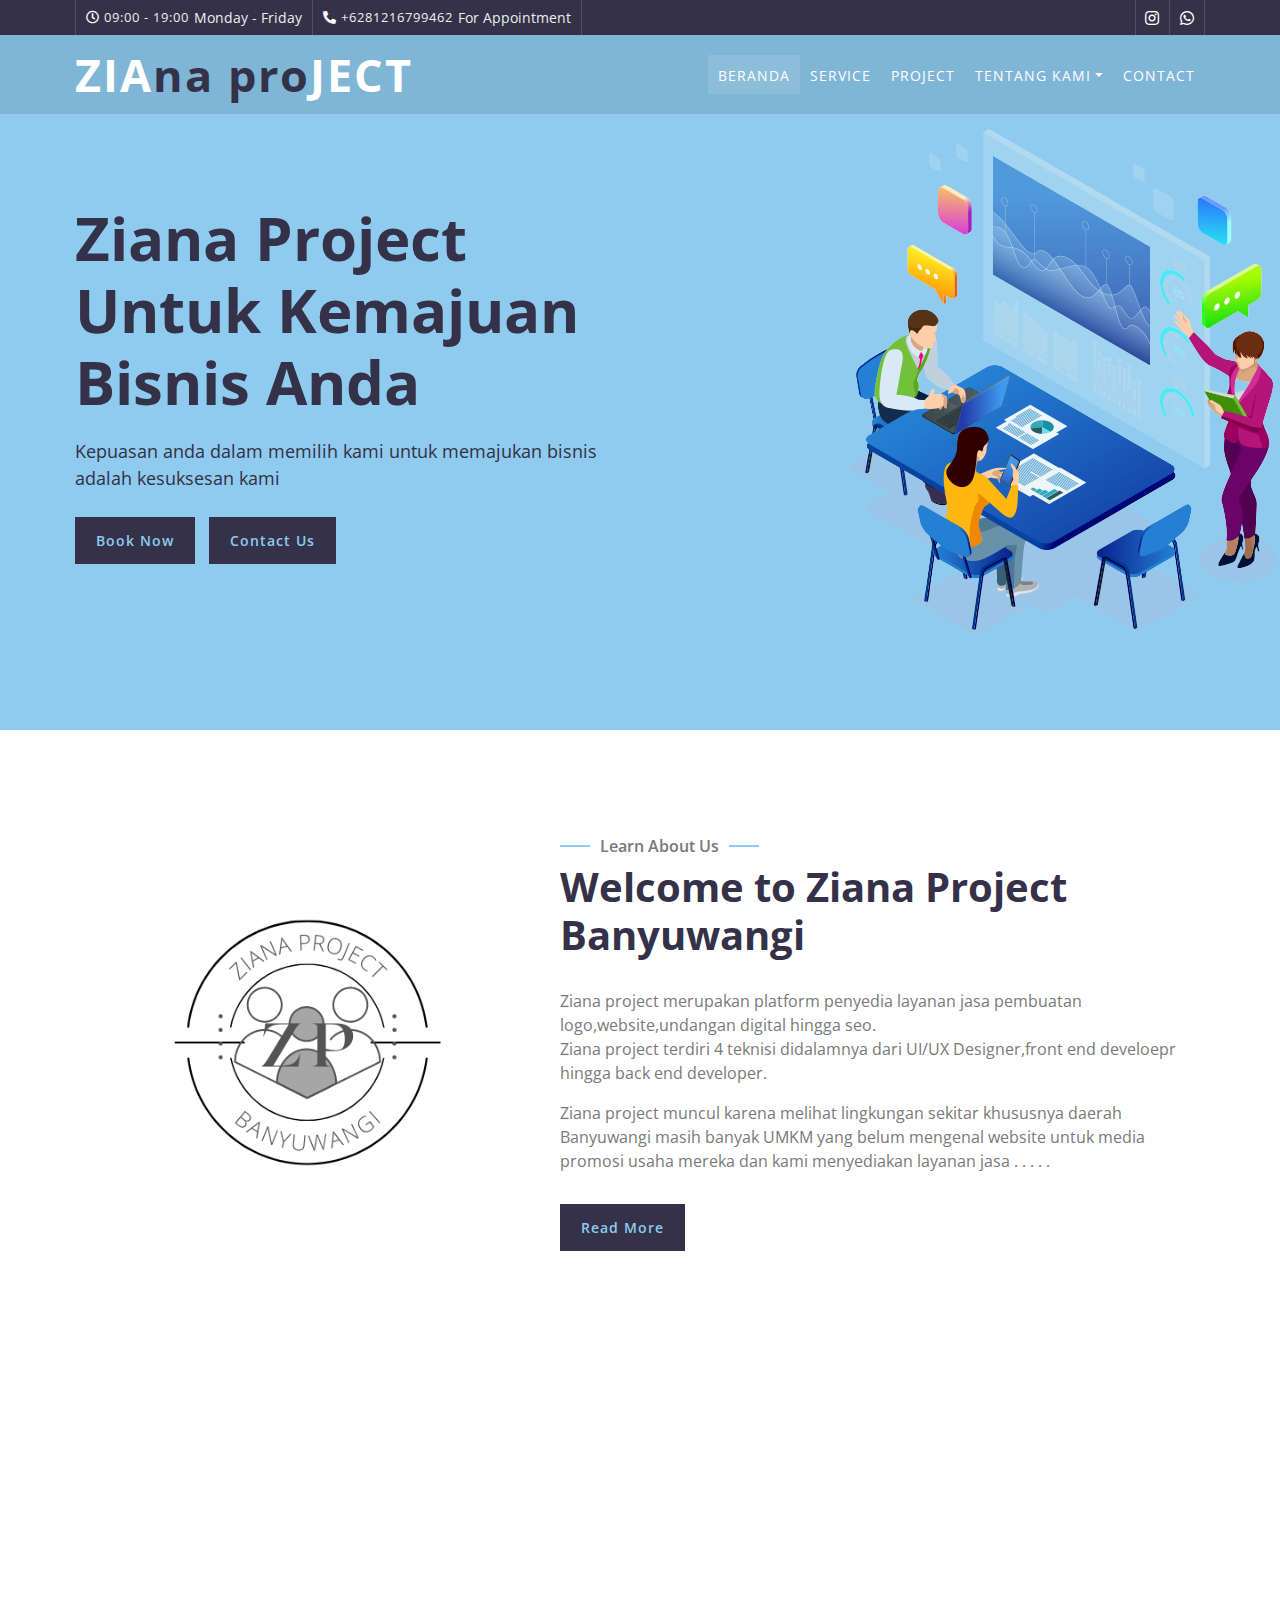
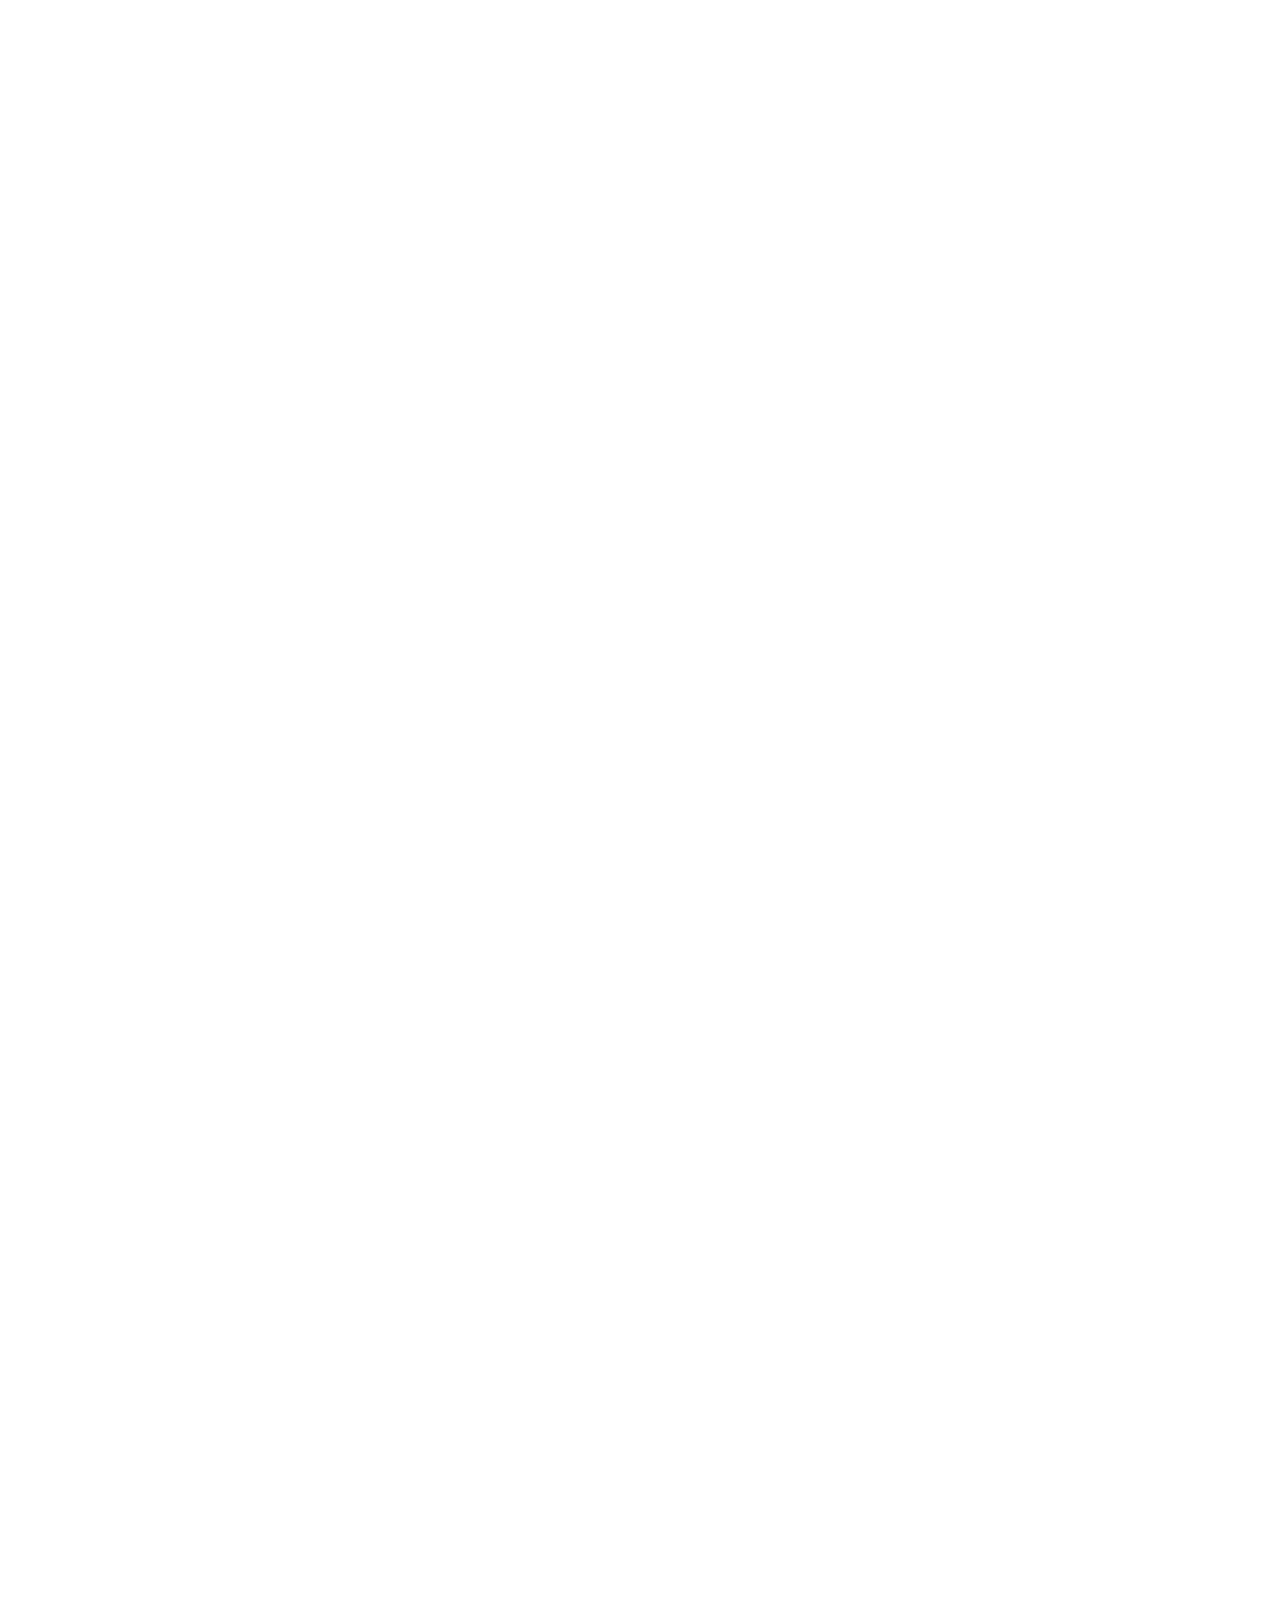
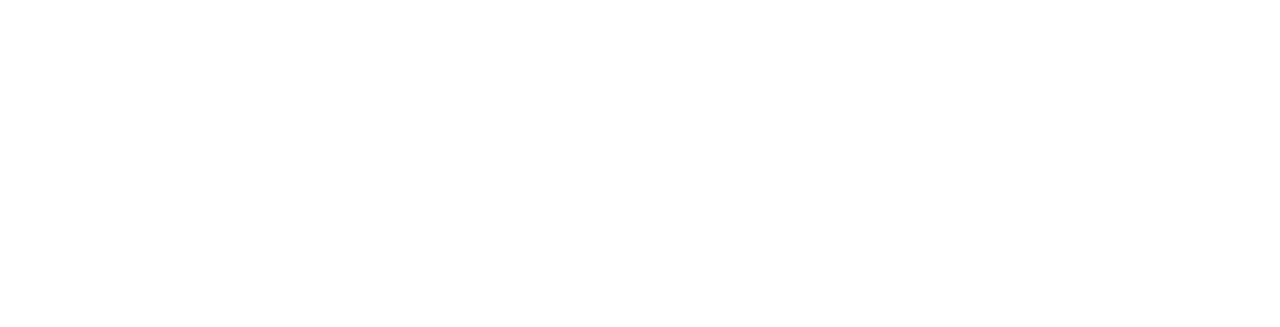
<file: index.html>
<!DOCTYPE html>
<html lang="en">
    <head>
        <meta charset="utf-8">
        <title>Ziana Project</title>
        <meta content="width=device-width, initial-scale=1.0" name="viewport">
        <meta content="Free Website Template" name="keywords">
        <meta content="Free Website Template" name="description">

        <!-- Favicon -->
        <link href="img/favicon.ico" rel="icon">

        <!-- Google Font -->
        <link href="https://fonts.googleapis.com/css2?family=Open+Sans:wght@300;400;600;700;800&display=swap" rel="stylesheet">

        <!-- CSS Libraries -->
        <link href="https://stackpath.bootstrapcdn.com/bootstrap/4.4.1/css/bootstrap.min.css" rel="stylesheet">
        <link href="https://cdnjs.cloudflare.com/ajax/libs/font-awesome/5.10.0/css/all.min.css" rel="stylesheet">
        <link href="lib/animate/animate.min.css" rel="stylesheet">
        <!-- <link href="lib/flaticon/font/flaticon.css" rel="stylesheet">  -->
        <link href="lib/owlcarousel/assets/owl.carousel.min.css" rel="stylesheet">
        <link href="lib/lightbox/css/lightbox.min.css" rel="stylesheet">

        <!-- Template Stylesheet -->
        <link href="css/style.css" rel="stylesheet">
    </head>

    <body>
        <!-- Top Bar Start -->
        <div class="top-bar d-none d-md-block">
            <div class="container-fluid">
                <div class="row">
                    <div class="col-md-8">
                        <div class="top-bar-left">
                            <div class="text">
                                <i class="far fa-clock"></i>
                                <h2>09:00 - 19:00</h2>
                                <p>Monday - Friday</p>
                            </div>
                            <div class="text">
                                <i class="fa fa-phone-alt"></i>
                                <h2>+6281216799462</h2>
                                <p>For Appointment</p>
                            </div>
                        </div>
                    </div>
                    <div class="col-md-4">
                        <div class="top-bar-right">
                            <div class="social">
                                <a href="https://instagram.com/ziana_projectbwi?igshid=YmMyMTA2M2Y="><i class="fab fa-instagram"></i></a>
                                <a href="https://wa.me/081216799462"><i class="fab fa-whatsapp"></i></a>
                            </div>
                        </div>
                    </div>
                </div>
            </div>
        </div>
        <!-- Top Bar End -->

        <!-- Nav Bar Start -->
        <div class="navbar navbar-expand-lg bg-dark navbar-dark">
            <div class="container-fluid">
                <a href="index.html" class="navbar-brand">Zia<span>na Pro</span>ject</a>
                <button type="button" class="navbar-toggler" data-toggle="collapse" data-target="#navbarCollapse">
                    <span class="navbar-toggler-icon"></span>
                </button>

                <div class="collapse navbar-collapse justify-content-between" id="navbarCollapse">
                    <div class="navbar-nav ml-auto">
                        <a href="index.html" class="nav-item nav-link active">Beranda</a>
                        <a href="service.html" class="nav-item nav-link">Service</a>
                        <a href="portfolio.html" class="nav-item nav-link">Project</a>
                        <div class="nav-item dropdown">
                            <a href="about.html" class="nav-link dropdown-toggle" data-toggle="dropdown">Tentang Kami</a>
                            <div class="dropdown-menu">
                                <a href="price.html" class="dropdown-item">Harga</a>
                                <a href="team.html" class="dropdown-item">Engineer</a>
                            </div>
                        </div>
                        <a href="contact.html" class="nav-item nav-link">Contact</a>
                    </div>
                </div>
            </div>
        </div>
        <!-- Nav Bar End -->


        <!-- Hero Start -->
        <div class="hero">
            <div class="container-fluid">
                <div class="row align-items-center">
                    <div class="col-sm-12 col-md-6">
                        <div class="hero-text">
                            <h1>Ziana Project Untuk Kemajuan Bisnis Anda</h1>
                            <p>
                                Kepuasan anda dalam memilih kami untuk memajukan bisnis adalah kesuksesan kami
                            </p>
                            <div class="hero-btn">
                                <a class="btn" href="service.html">Book Now</a>
                                <a class="btn" href="contact.html">Contact Us</a>
                            </div>
                        </div>
                    </div>
                    <div class="col-sm-12 col-md-6 d-none d-md-block">
                        <div class="hero-image">
                            <img src="img/hero.png" alt="Hero Image">
                        </div>
                    </div>
                </div>
            </div>
        </div>
        <!-- Hero End -->


        <!-- About Start -->
        <div class="about wow fadeInUp" data-wow-delay="0.1s">
            <div class="container">
                <div class="row align-items-center">
                    <div class="col-lg-5 col-md-6">
                        <div class="about-img">
                            <img src="img/Ziana Project.png" alt="Image">
                        </div>
                    </div>
                    <div class="col-lg-7 col-md-6">
                        <div class="section-header text-left">
                            <p>Learn About Us</p>
                            <h2>Welcome to Ziana Project Banyuwangi</h2>
                        </div>
                        <div class="about-text">
                            <p>
                                Ziana project merupakan platform penyedia layanan jasa pembuatan logo,website,undangan digital hingga seo. <br>
                                Ziana project terdiri 4 teknisi didalamnya dari UI/UX Designer,front end develoepr hingga back end developer.
                            </p>
                            <p>
                                Ziana project muncul karena melihat lingkungan sekitar khususnya daerah Banyuwangi masih banyak UMKM yang belum mengenal website untuk media promosi usaha mereka dan kami menyediakan layanan jasa . . . . .
                            </p>
                            <a class="btn" href="about.html">Read More</a>
                        </div>
                    </div>
                </div>
            </div>
        </div>
        <!-- About End -->


        <!-- Service Start -->
        <div class="service">
            <div class="container">
                <div class="section-header text-center wow zoomIn" data-wow-delay="0.1s">
                    <p>What we do</p>
                    <h2>Ziana Project For Your Business Progress</h2>
                </div>
                <div class="row">
                    <div class="col-lg-4 col-md-6 wow fadeInUp" data-wow-delay="0.0s">
                        <div class="service-item">
                            <img src="icon/001-ux.png" alt="">
                            <h3>UI/UX Design</h3>
                            <p>
                                Desainer UI UX membuat antarmuka pengguna untuk aplikasi, situs web, atau media interaktif lainnya. Pekerjaan mereka termasuk berkolaborasi dengan manajer produk dan insinyur untuk merancang ide yang dapat dikomunikasikan menggunakan storyboard.
                            </p>
                        </div>
                    </div>
                    <div class="col-lg-4 col-md-6 wow fadeInUp" data-wow-delay="0.2s">
                        <div class="service-item active">
                            <img src="icon/007-gift-card.png" alt="">
                            <h3>Digital Invitation</h3>
                            <p>
                                Undangan digital dibuat dengan platform atau media website secara online yang dapat diakses kapan saja dimana saja. Anda akan mendapat produk digital tidak berbentuk produk fisik. Pelanggan dapat mengakses melalui URL yang telah diberikan dan proses pengerjaan selama 5 hari.
                            </p>
                        </div>
                    </div>
                    <div class="col-lg-4 col-md-6 wow fadeInUp" data-wow-delay="0.6s">
                        <div class="service-item">
                            <img src="icon/008-company.png" alt="">
                            <h3>Company Profile</h3>
                            <p>
                                Company profile atau profil perusahaan adalah gambaran umum sebuah perusahaan yang bertujuan untuk memberitahu klien tentang produk atau jasa yang ditawarkan secara detail dalam sebuah media digital atau cetak.Media ini dapat meningkatkan brand awareness.
                            </p>
                        </div>
                    </div>
                </div>
            </div>
        </div>
        <!-- Service End -->
        
                
        <!-- Testimonial Start -->
        <div class="testimonial wow fadeInUp" data-wow-delay="0.1s">
            <div class="container">
                <div class="section-header text-center">
                    <p>Testimonial</p>
                    <h2>Our Client Say!</h2>
                </div>
                <div class="owl-carousel testimonials-carousel">
                    <div class="testimonial-item">
                        <div class="testimonial-img">
                            <img src="img/buk.jpg" alt="Image">
                        </div>
                        <div class="testimonial-text">
                            <p>
                                Membantu
                            </p>
                            <h3>Manda</h3>
                            <h4>Owner Homestay</h4>
                        </div>
                    </div>
                    <div class="testimonial-item">
                        <div class="testimonial-img">
                            <img src="img/girl.png" alt="Image">
                        </div>
                        <div class="testimonial-text">
                            <p>
                                Membuat usaha saya lebih dikenal
                            </p>
                            <h3>Anita</h3>
                            <h4>UMKM</h4>
                        </div>
                    </div>
                    <div class="testimonial-item">
                        <div class="testimonial-img">
                            <img src="img/pak.jpg" alt="Image">
                        </div>
                        <div class="testimonial-text">
                            <p>
                                Toko saya berkembang dan dikenal lebih banyak orang
                            </p>
                            <h3>Yanto</h3>
                            <h4>UMKM</h4>
                        </div>
                    </div>
                    <div class="testimonial-item">
                        <div class="testimonial-img">
                            <img src="img/girl.png" alt="Image">
                        </div>
                        <div class="testimonial-text">
                            <p>
                                Undangan menarik dan membantu saya untuk menyebarkan tanpa repot
                            </p>
                            <h3>Desy</h3>
                            <h4>Customer</h4>
                        </div>
                    </div>
                </div>
            </div>
        </div>
        <!-- Testimonial End -->


        <!-- Team Start -->
        <div class="team">
            <div class="container">
                <div class="section-header text-center wow zoomIn" data-wow-delay="0.1s">
                    <p>Ziana Engineer</p>
                    <h2>Ziana Project Engineer</h2>
                </div>
                <div class="row">
                    <div class="col-lg-3 col-md-6 wow fadeInUp" data-wow-delay="0.0s">
                        <div class="team-item">
                            <div class="team-img">
                                <img src="img/derr.png" alt="Image">
                                <div class="team-social">
                                    <a href="https://web.facebook.com/derryl.youri1"><i class="fab fa-facebook-f"></i></a>
                                    <a href="https://www.instagram.com/derryours_/"><i class="fab fa-instagram"></i></a>
                                    <a href="https://github.com/derryl06"><i class="fab fa-github"></i></a>
                                    <a href="https://www.youtube.com/channel/UC6rZmGCNp5eGU5n3Dygqh_g"><i class="fab fa-youtube"></i></a>
                                </div>
                            </div>
                            <div class="team-text">
                                <h2>Derryl Youri M.</h2>
                                <p>UI/UX Designer</p>
                            </div>
                        </div>
                    </div>
                    <div class="col-lg-3 col-md-6 wow fadeInUp" data-wow-delay="0.2s">
                        <div class="team-item">
                            <div class="team-img">
                                <img src="img/mei.jpg" alt="Image">
                                <div class="team-social">
                                    <a href="https://web.facebook.com/mei.ayuning/"><i class="fab fa-facebook-f"></i></a>
                                    <a href="https://www.instagram.com/me_me3233/"><i class="fab fa-instagram"></i></a>
                                    <a href="https://github.com/meiAyuning"><i class="fab fa-github"></i></a>
                                    <a href="https://www.youtube.com/channel/UCtLUCHTHZHZT8oskitW9uEg"><i class="fab fa-youtube"></i></a>
                                    
                                </div>
                            </div>
                            <div class="team-text">
                                <h2>Mei Ayuningsari</h2>
                                <p>Front End Developer</p>
                            </div>
                        </div>
                    </div>
                    <div class="col-lg-3 col-md-6 wow fadeInUp" data-wow-delay="0.4s">
                        <div class="team-item">
                            <div class="team-img">
                                <img src="img/kusen.png" alt="Image">
                                <div class="team-social">
                                    <a href="https://web.facebook.com/profile.php?id=100008397672983"><i class="fab fa-facebook-f"></i></a>
                                    <a href="https://www.instagram.com/kusena01/"><i class="fab fa-instagram"></i></a>
                                    <a href="https://github.com/kusenabdullah-123"><i class="fab fa-github"></i></a>
                                    <a href="https://www.youtube.com/channel/UCg_5c74BbqCVlCuiRrL-E1A"><i class="fab fa-youtube"></i></a>
                                </div>
                            </div>
                            <div class="team-text">
                                <h2>M Kusen Abdullah</h2>
                                <p>Back End Developer</p>
                            </div>
                        </div>
                    </div>
                    <div class="col-lg-3 col-md-6 wow fadeInUp" data-wow-delay="0.2s">
                        <div class="team-item">
                            <div class="team-img">
                                <img src="img/muslim.jpg" alt="Image">
                                <div class="team-social">
                                    <a href="https://web.facebook.com/nadhia.tifani.12"><i class="fab fa-facebook-f"></i></a>
                                    <a href="https://www.instagram.com/tifani_412/"><i class="fab fa-instagram"></i></a>
                                    <a href="https://github.com/nadhiatifani"><i class="fab fa-github"></i></a>
                                    <a href="https://www.youtube.com/channel/UCQHNKZbv1wneu99QGd2ohZQ"><i class="fab fa-youtube"></i></a>
                                </div>
                            </div>
                            <div class="team-text">
                                <h2>Nadhia Tifani</h2>
                                <p>Front End Developer</p>
                            </div>
                        </div>
                    </div>
                </div>
            </div>
        </div>
        <!-- Team End -->

        <!-- Footer Start -->
        <div class="footer wow fadeIn" data-wow-delay="0.3s">
            <div class="container-fluid">
                <div class="container">
                    <div class="footer-info">
                        <a href="index.html" class="footer-logo">Ziana<span>Project</span>Banyuwangi</a>
                        <h3>Jl. Dempo No.09,Singotrunan Banyuwangi</h3>
                        <div class="footer-menu">
                            <p>+6281216799462</p>
                            <p>zianaproject@gmail.com</p>
                        </div>
                        <div class="footer-social">
                            <a href="https://instagram.com/ziana_projectbwi?igshid=YmMyMTA2M2Y="><i class="fab fa-instagram"></i></a>
                                <a href="https://wa.me/081216799462"><i class="fab fa-whatsapp"></i></a>
                        </div>
                    </div>
                </div>
                <div class="container copyright">
                    <div class="row">
                        <div class="col-md-6">
                            <p>&copy; <a href="#">Ziana Project Banyuwangi</a>, All Right Reserved.</p>
                        </div>
                        <div class="col-md-6">
                            <p>Designed By <a href="https://htmlcodex.com">HTML Codex</a> Edited by <a href="https://zianaprojectbanyuwangi.com">Ziana Project</a></p>
                        </div>
                    </div>
                </div>
            </div>
        </div>
        <!-- Footer End -->

        <a href="#" class="back-to-top"><i class="fa fa-chevron-up"></i></a>

        <!-- JavaScript Libraries -->
        <script src="https://code.jquery.com/jquery-3.4.1.min.js"></script>
        <script src="https://stackpath.bootstrapcdn.com/bootstrap/4.4.1/js/bootstrap.bundle.min.js"></script>
        <script src="lib/easing/easing.min.js"></script>
        <script src="lib/wow/wow.min.js"></script>
        <script src="lib/owlcarousel/owl.carousel.min.js"></script>
        <script src="lib/isotope/isotope.pkgd.min.js"></script>
        <script src="lib/lightbox/js/lightbox.min.js"></script>
        
        <!-- Contact Javascript File -->
        <script src="mail/jqBootstrapValidation.min.js"></script>
        <script src="mail/contact.js"></script>

        <!-- Template Javascript -->
        <script src="js/main.js"></script>
    </body>
</html>
</file>
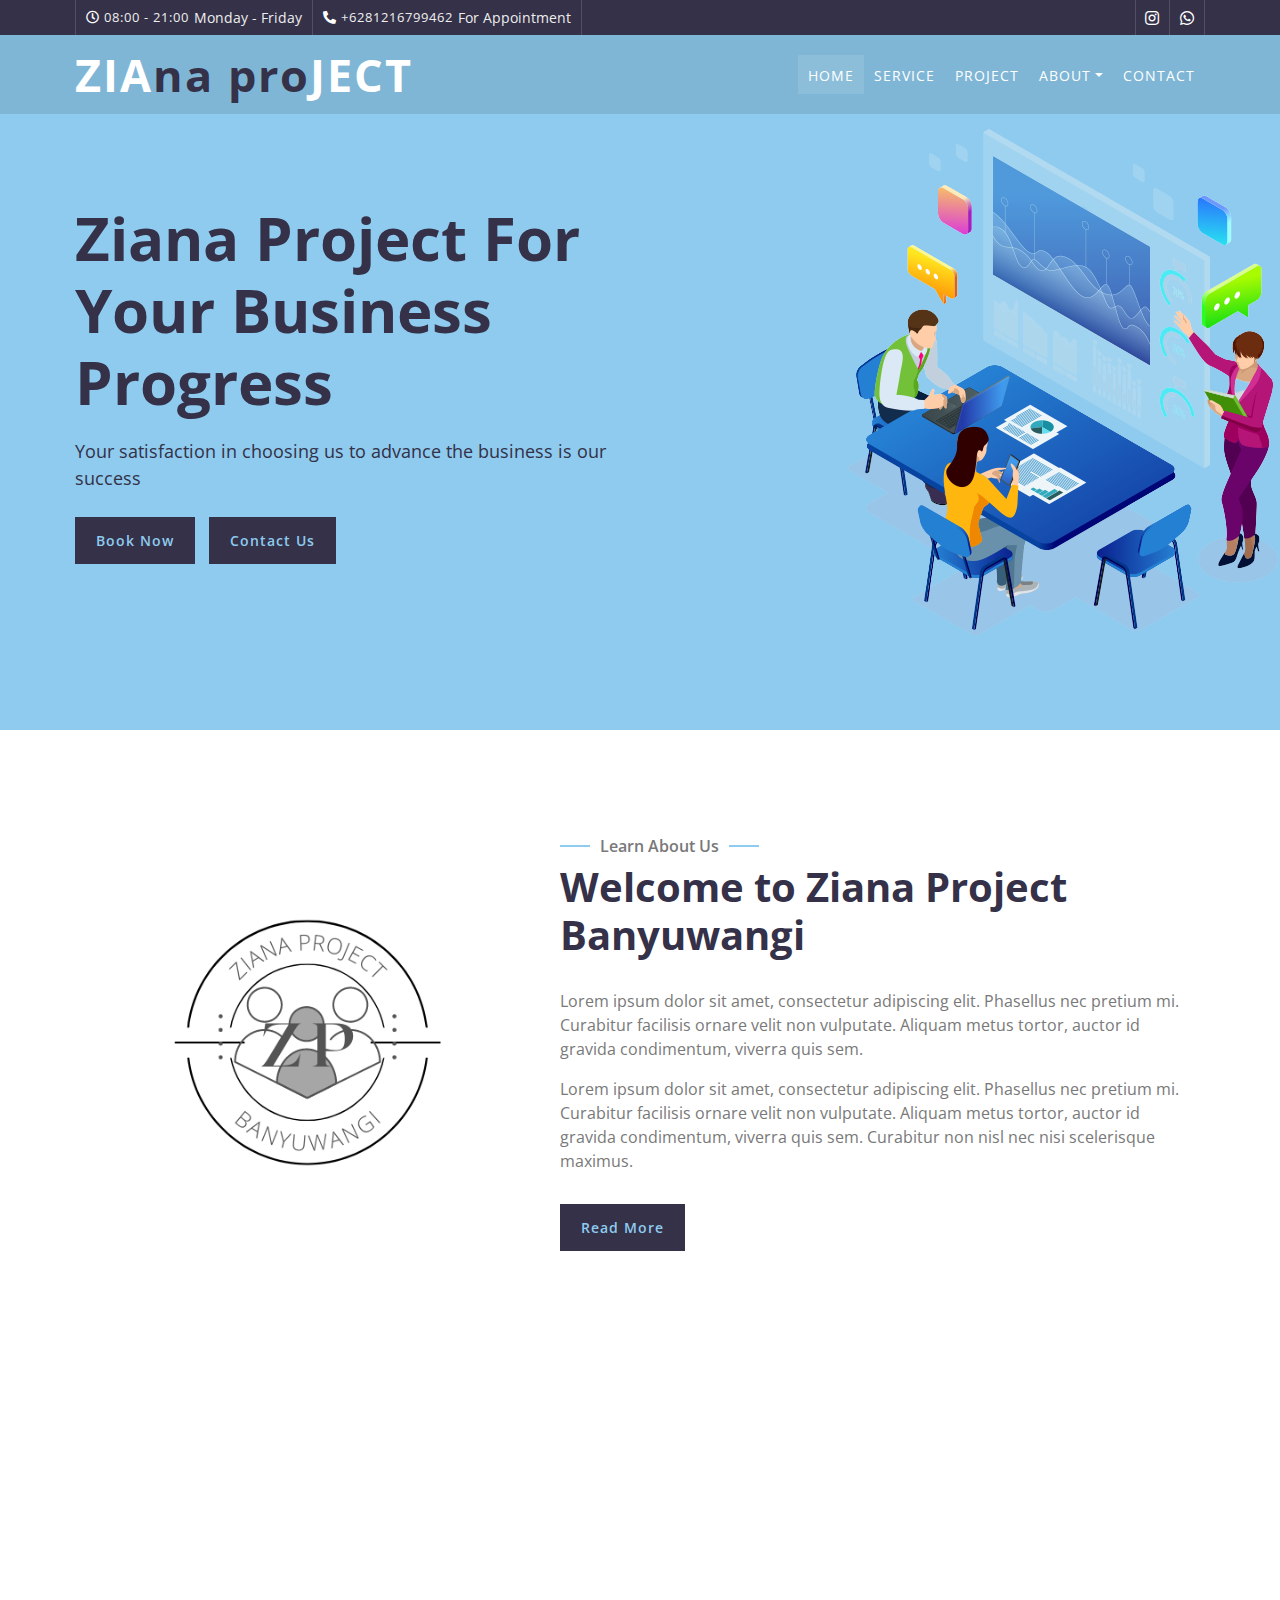
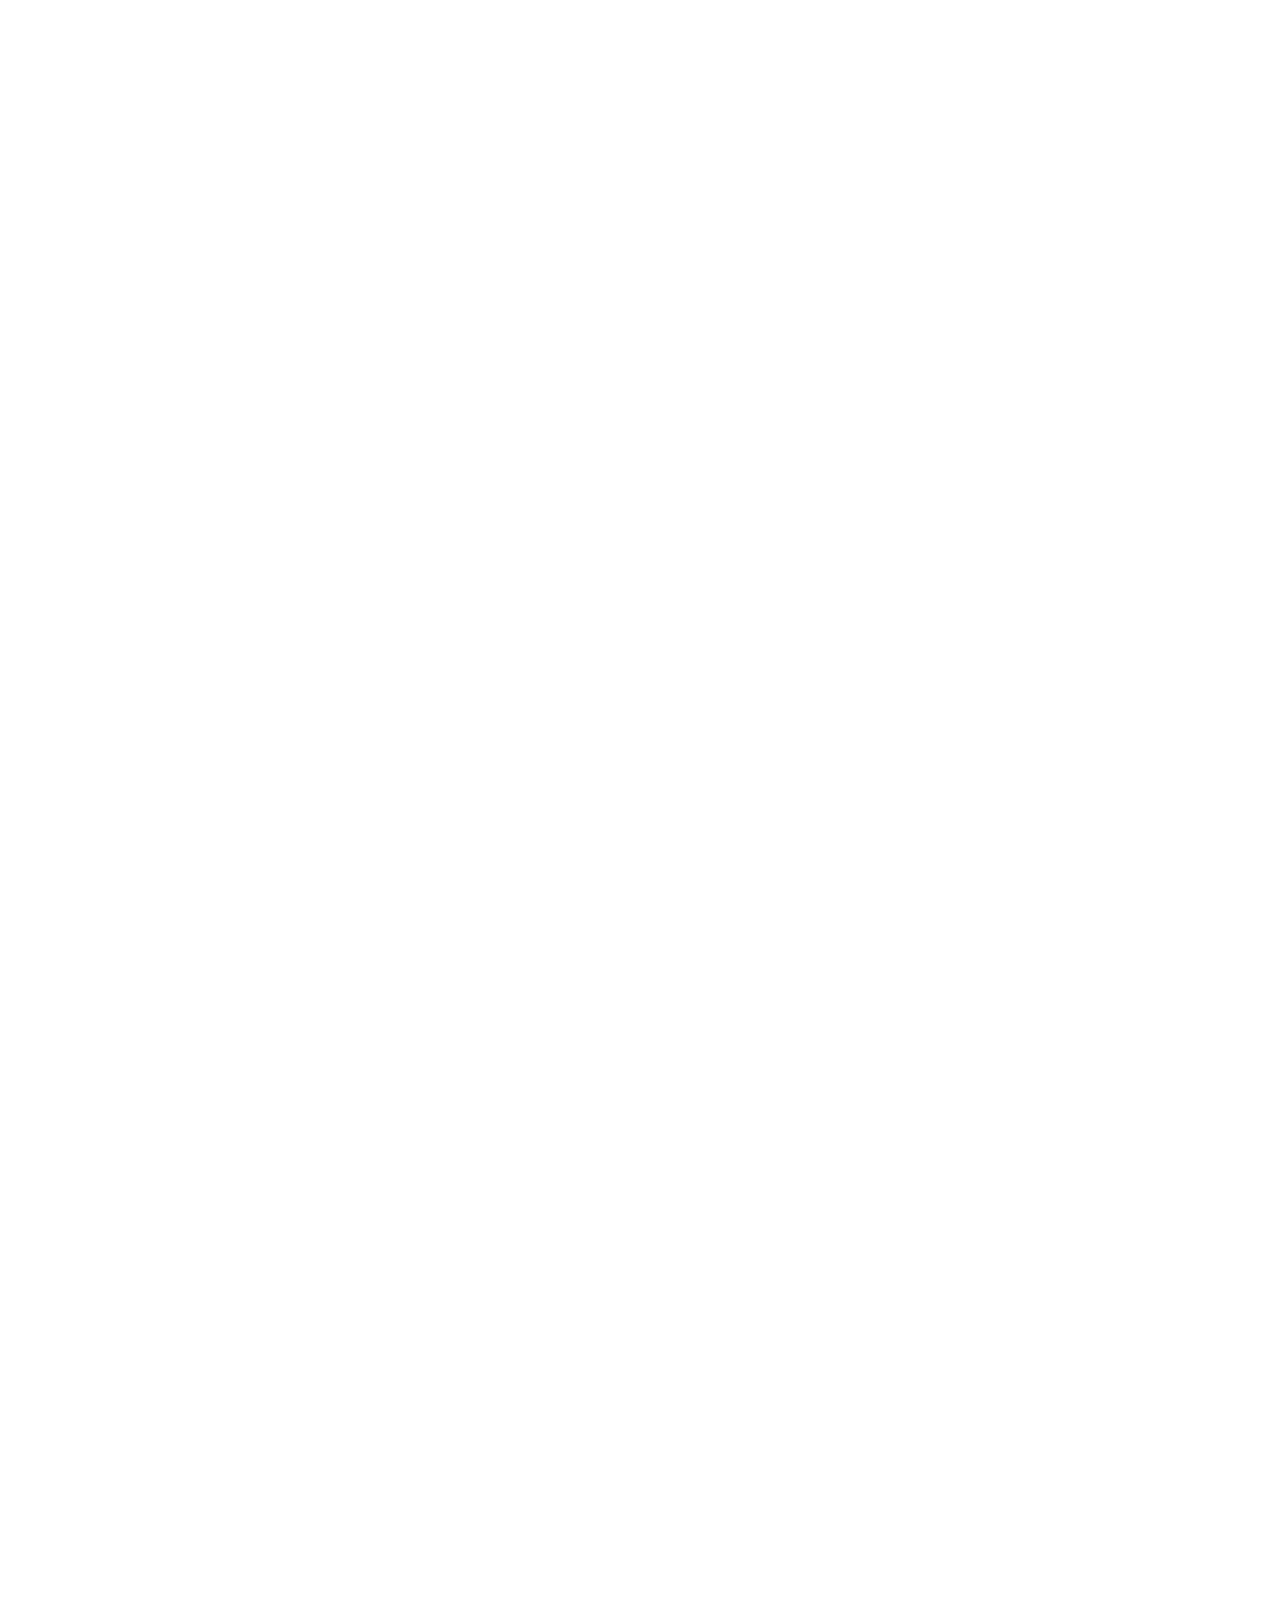
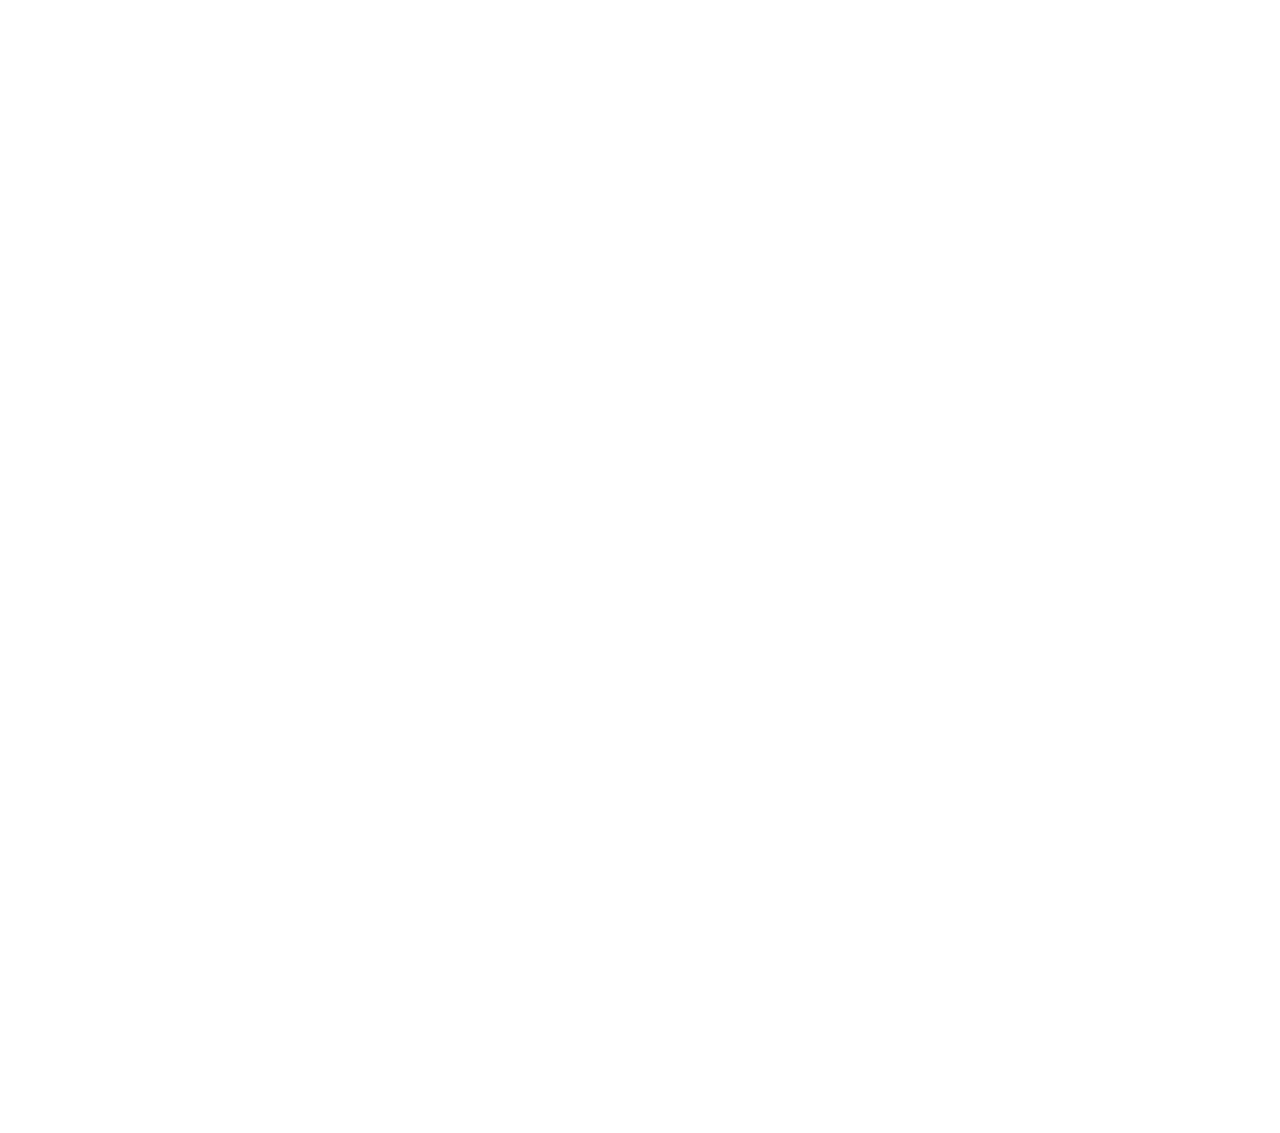
<file: Ziana Project/index.html>
<!DOCTYPE html>
<html lang="en">
    <head>
        <meta charset="utf-8">
        <title>Ziana Project</title>
        <meta content="width=device-width, initial-scale=1.0" name="viewport">
        <meta content="Free Website Template" name="keywords">
        <meta content="Free Website Template" name="description">

        <!-- Favicon -->
        <link href="img/favicon.ico" rel="icon">

        <!-- Google Font -->
        <link href="https://fonts.googleapis.com/css2?family=Open+Sans:wght@300;400;600;700;800&display=swap" rel="stylesheet">

        <!-- CSS Libraries -->
        <link href="https://stackpath.bootstrapcdn.com/bootstrap/4.4.1/css/bootstrap.min.css" rel="stylesheet">
        <link href="https://cdnjs.cloudflare.com/ajax/libs/font-awesome/5.10.0/css/all.min.css" rel="stylesheet">
        <link href="lib/animate/animate.min.css" rel="stylesheet">
        <link href="lib/flaticon/font/flaticon.css" rel="stylesheet"> 
        <link href="lib/owlcarousel/assets/owl.carousel.min.css" rel="stylesheet">
        <link href="lib/lightbox/css/lightbox.min.css" rel="stylesheet">

        <!-- Template Stylesheet -->
        <link href="css/style.css" rel="stylesheet">
    </head>

    <body>
        <!-- Top Bar Start -->
        <div class="top-bar d-none d-md-block">
            <div class="container-fluid">
                <div class="row">
                    <div class="col-md-8">
                        <div class="top-bar-left">
                            <div class="text">
                                <i class="far fa-clock"></i>
                                <h2>08:00 - 21:00</h2>
                                <p>Monday - Friday</p>
                            </div>
                            <div class="text">
                                <i class="fa fa-phone-alt"></i>
                                <h2>+6281216799462</h2>
                                <p>For Appointment</p>
                            </div>
                        </div>
                    </div>
                    <div class="col-md-4">
                        <div class="top-bar-right">
                            <div class="social">
                                <a href="https://instagram.com/ziana_projectbwi?igshid=YmMyMTA2M2Y="><i class="fab fa-instagram"></i></a>
                                <a href="https://wa.me/081216799462"><i class="fab fa-whatsapp"></i></a>
                            </div>
                        </div>
                    </div>
                </div>
            </div>
        </div>
        <!-- Top Bar End -->

        <!-- Nav Bar Start -->
        <div class="navbar navbar-expand-lg bg-dark navbar-dark">
            <div class="container-fluid">
                <a href="index.html" class="navbar-brand">Zia<span>na Pro</span>ject</a>
                <button type="button" class="navbar-toggler" data-toggle="collapse" data-target="#navbarCollapse">
                    <span class="navbar-toggler-icon"></span>
                </button>

                <div class="collapse navbar-collapse justify-content-between" id="navbarCollapse">
                    <div class="navbar-nav ml-auto">
                        <a href="index.html" class="nav-item nav-link active">Home</a>
                        <a href="service.html" class="nav-item nav-link">Service</a>
                        <a href="portfolio.html" class="nav-item nav-link">Project</a>
                        <div class="nav-item dropdown">
                            <a href="about.html" class="nav-link dropdown-toggle" data-toggle="dropdown">About</a>
                            <div class="dropdown-menu">
                                <a href="price.html" class="dropdown-item">Price</a>
                                <a href="team.html" class="dropdown-item">Engineer</a>
                            </div>
                        </div>
                        <a href="contact.html" class="nav-item nav-link">Contact</a>
                    </div>
                </div>
            </div>
        </div>
        <!-- Nav Bar End -->


        <!-- Hero Start -->
        <div class="hero">
            <div class="container-fluid">
                <div class="row align-items-center">
                    <div class="col-sm-12 col-md-6">
                        <div class="hero-text">
                            <h1>Ziana Project For Your Business Progress</h1>
                            <p>
                                Your satisfaction in choosing us to advance the business is our success
                            </p>
                            <div class="hero-btn">
                                <a class="btn" href="service.html">Book Now</a>
                                <a class="btn" href="contact.html">Contact Us</a>
                            </div>
                        </div>
                    </div>
                    <div class="col-sm-12 col-md-6 d-none d-md-block">
                        <div class="hero-image">
                            <img src="img/hero.png" alt="Hero Image">
                        </div>
                    </div>
                </div>
            </div>
        </div>
        <!-- Hero End -->


        <!-- About Start -->
        <div class="about wow fadeInUp" data-wow-delay="0.1s">
            <div class="container">
                <div class="row align-items-center">
                    <div class="col-lg-5 col-md-6">
                        <div class="about-img">
                            <img src="img/Ziana Project.png" alt="Image">
                        </div>
                    </div>
                    <div class="col-lg-7 col-md-6">
                        <div class="section-header text-left">
                            <p>Learn About Us</p>
                            <h2>Welcome to Ziana Project Banyuwangi</h2>
                        </div>
                        <div class="about-text">
                            <p>
                                Lorem ipsum dolor sit amet, consectetur adipiscing elit. Phasellus nec pretium mi. Curabitur facilisis ornare velit non vulputate. Aliquam metus tortor, auctor id gravida condimentum, viverra quis sem.
                            </p>
                            <p>
                                Lorem ipsum dolor sit amet, consectetur adipiscing elit. Phasellus nec pretium mi. Curabitur facilisis ornare velit non vulputate. Aliquam metus tortor, auctor id gravida condimentum, viverra quis sem. Curabitur non nisl nec nisi scelerisque maximus.
                            </p>
                            <a class="btn" href="">Read More</a>
                        </div>
                    </div>
                </div>
            </div>
        </div>
        <!-- About End -->


        <!-- Service Start -->
        <div class="service">
            <div class="container">
                <div class="section-header text-center wow zoomIn" data-wow-delay="0.1s">
                    <p>What we do</p>
                    <h2>Ziana Project For Your Business Progress</h2>
                </div>
                <div class="row">
                    <div class="col-lg-4 col-md-6 wow fadeInUp" data-wow-delay="0.0s">
                        <div class="service-item">
                            <div class="service-icon">
                                <i class="flaticon-workout"></i>
                            </div>
                            <h3>UI/UX Design</h3>
                            <p>
                                Lorem ipsum dolor sit amet elit. Phasellus nec pretium mi. Curabitur facilisis ornare velit non
                            </p>
                        </div>
                    </div>
                    <div class="col-lg-4 col-md-6 wow fadeInUp" data-wow-delay="0.2s">
                        <div class="service-item active">
                            <div class="service-icon">
                                <i class="flaticon-workout-1"></i>
                            </div>
                            <h3>Digital Invitation</h3>
                            <p>
                                Lorem ipsum dolor sit amet elit. Phasellus nec pretium mi. Curabitur facilisis ornare velit non
                            </p>
                        </div>
                    </div>
                    <div class="col-lg-4 col-md-6 wow fadeInUp" data-wow-delay="0.4s">
                        <div class="service-item">
                            <div class="service-icon">
                                <i class="flaticon-workout-2"></i>
                            </div>
                            <h3>Logo Creation</h3>
                            <p>
                                Lorem ipsum dolor sit amet elit. Phasellus nec pretium mi. Curabitur facilisis ornare velit non
                            </p>
                        </div>
                    </div>
                    <div class="col-lg-4 col-md-6 wow fadeInUp" data-wow-delay="0.6s">
                        <div class="service-item">
                            <div class="service-icon">
                                <i class="flaticon-workout-3"></i>
                            </div>
                            <h3>Company Profile</h3>
                            <p>
                                Lorem ipsum dolor sit amet elit. Phasellus nec pretium mi. Curabitur facilisis ornare velit non
                            </p>
                        </div>
                    </div>
                    <div class="col-lg-4 col-md-6 wow fadeInUp" data-wow-delay="0.8s">
                        <div class="service-item">
                            <div class="service-icon">
                                <i class="flaticon-workout-4"></i>
                            </div>
                            <h3>Landing Page</h3>
                            <p>
                                Lorem ipsum dolor sit amet elit. Phasellus nec pretium mi. Curabitur facilisis ornare velit non
                            </p>
                        </div>
                    </div>
                    <div class="col-lg-4 col-md-6 wow fadeInUp" data-wow-delay="1s">
                        <div class="service-item">
                            <div class="service-icon">
                                <i class="flaticon-yoga-pose"></i>
                            </div>
                            <h3>SEO</h3>
                            <p>
                                Lorem ipsum dolor sit amet elit. Phasellus nec pretium mi. Curabitur facilisis ornare velit non
                            </p>
                        </div>
                    </div>
                </div>
            </div>
        </div>
        <!-- Service End -->
        
        <!-- Discount Start -->
        <div class="discount wow zoomIn" data-wow-delay="0.1s">
            <div class="container">
                <div class="section-header text-center">
                    <p>Awesome Discount</p>
                    <h2>Get <span>10%</span> Discount for all Project</h2>
                </div>
                <div class="container discount-text">
                    <p>
                        Lorem ipsum dolor sit amet, consectetur adipiscing elit. Phasellus nec pretium mi. Curabitur facilisis ornare velit non vulputate. Aliquam metus tortor, auctor id gravida condimentum, viverra quis sem. Curabitur non nisl nec nisi scelerisque maximus. 
                    </p>
                    <a class="btn">Book Now</a>
                </div>
            </div>
        </div>
        <!-- Discount End -->
                
        <!-- Testimonial Start -->
        <div class="testimonial wow fadeInUp" data-wow-delay="0.1s">
            <div class="container">
                <div class="section-header text-center">
                    <p>Testimonial</p>
                    <h2>Our Client Say!</h2>
                </div>
                <div class="owl-carousel testimonials-carousel">
                    <div class="testimonial-item">
                        <div class="testimonial-img">
                            <img src="img/testimonial-1.jpg" alt="Image">
                        </div>
                        <div class="testimonial-text">
                            <p>
                                Lorem ipsum dolor sit amet consec adipis elit. Etiam accums lacus eget velit tincid, quis suscip justo dictum.
                            </p>
                            <h3>Customer Name</h3>
                            <h4>Profession</h4>
                        </div>
                    </div>
                    <div class="testimonial-item">
                        <div class="testimonial-img">
                            <img src="img/testimonial-2.jpg" alt="Image">
                        </div>
                        <div class="testimonial-text">
                            <p>
                                Lorem ipsum dolor sit amet consec adipis elit. Etiam accums lacus eget velit tincid, quis suscip justo dictum.
                            </p>
                            <h3>Customer Name</h3>
                            <h4>Profession</h4>
                        </div>
                    </div>
                    <div class="testimonial-item">
                        <div class="testimonial-img">
                            <img src="img/testimonial-3.jpg" alt="Image">
                        </div>
                        <div class="testimonial-text">
                            <p>
                                Lorem ipsum dolor sit amet consec adipis elit. Etiam accums lacus eget velit tincid, quis suscip justo dictum.
                            </p>
                            <h3>Customer Name</h3>
                            <h4>Profession</h4>
                        </div>
                    </div>
                    <div class="testimonial-item">
                        <div class="testimonial-img">
                            <img src="img/testimonial-4.jpg" alt="Image">
                        </div>
                        <div class="testimonial-text">
                            <p>
                                Lorem ipsum dolor sit amet consec adipis elit. Etiam accums lacus eget velit tincid, quis suscip justo dictum.
                            </p>
                            <h3>Customer Name</h3>
                            <h4>Profession</h4>
                        </div>
                    </div>
                </div>
            </div>
        </div>
        <!-- Testimonial End -->


        <!-- Team Start -->
        <div class="team">
            <div class="container">
                <div class="section-header text-center wow zoomIn" data-wow-delay="0.1s">
                    <p>Ziana Engineer</p>
                    <h2>Ziana Project Engineer</h2>
                </div>
                <div class="row">
                    <div class="col-lg-3 col-md-6 wow fadeInUp" data-wow-delay="0.0s">
                        <div class="team-item">
                            <div class="team-img">
                                <img src="img/derr.png" alt="Image">
                                <div class="team-social">
                                    <a href="https://web.facebook.com/derryl.youri1"><i class="fab fa-facebook-f"></i></a>
                                    <a href="https://www.instagram.com/derryours_/"><i class="fab fa-instagram"></i></a>
                                    <a href="https://github.com/derryl06"><i class="fab fa-github"></i></a>
                                </div>
                            </div>
                            <div class="team-text">
                                <h2>Derryl Youri M.</h2>
                                <p>UI/UX Designer</p>
                            </div>
                        </div>
                    </div>
                    <div class="col-lg-3 col-md-6 wow fadeInUp" data-wow-delay="0.2s">
                        <div class="team-item">
                            <div class="team-img">
                                <img src="img/me.jpg" alt="Image">
                                <div class="team-social">
                                    <a href="https://web.facebook.com/mei.ayuning/"><i class="fab fa-facebook-f"></i></a>
                                    <a href="https://www.instagram.com/me_me3233/"><i class="fab fa-instagram"></i></a>
                                    <a href="https://github.com/meiAyuning"><i class="fab fa-github"></i></a>
                                    <a href="https://www.youtube.com/channel/UCtLUCHTHZHZT8oskitW9uEg"><i class="fab fa-youtube"></i></a>
                                    
                                </div>
                            </div>
                            <div class="team-text">
                                <h2>Mei Ayuningsari</h2>
                                <p>Front End Developer</p>
                            </div>
                        </div>
                    </div>
                    <div class="col-lg-3 col-md-6 wow fadeInUp" data-wow-delay="0.4s">
                        <div class="team-item">
                            <div class="team-img">
                                <img src="img/derr.png" alt="Image">
                                <div class="team-social">
                                    <a href="https://web.facebook.com/profile.php?id=100008397672983"><i class="fab fa-facebook-f"></i></a>
                                    <a href="https://www.instagram.com/kusena01/"><i class="fab fa-instagram"></i></a>
                                    <a href="https://github.com/kusenabdullah-123"><i class="fab fa-github"></i></a>
                                </div>
                            </div>
                            <div class="team-text">
                                <h2>M Kusen Abdullah</h2>
                                <p>Back End Developer</p>
                            </div>
                        </div>
                    </div>
                    <div class="col-lg-3 col-md-6 wow fadeInUp" data-wow-delay="0.2s">
                        <div class="team-item">
                            <div class="team-img">
                                <img src="img/me.jpg" alt="Image">
                                <div class="team-social">
                                    <a href="https://web.facebook.com/nadhia.tifani.12"><i class="fab fa-facebook-f"></i></a>
                                    <a href="https://www.instagram.com/tifani_412/"><i class="fab fa-instagram"></i></a>
                                    <a href="https://github.com/nadhiatifani"><i class="fab fa-github"></i></a>
                                </div>
                            </div>
                            <div class="team-text">
                                <h2>NadhiaTifani</h2>
                                <p>Front End Developer</p>
                            </div>
                        </div>
                    </div>
                </div>
            </div>
        </div>
        <!-- Team End -->

        <!-- Footer Start -->
        <div class="footer wow fadeIn" data-wow-delay="0.3s">
            <div class="container-fluid">
                <div class="container">
                    <div class="footer-info">
                        <a href="index.html" class="footer-logo">Ziana<span>Project</span>Banyuwangi</a>
                        <h3>Jl. Dempo No.09,Singotrunan Banyuwangi</h3>
                        <div class="footer-menu">
                            <p>+6281216799462</p>
                            <p>zianaproject@gmail.com</p>
                        </div>
                        <div class="footer-social">
                            <a href="https://instagram.com/ziana_projectbwi?igshid=YmMyMTA2M2Y="><i class="fab fa-instagram"></i></a>
                                <a href="https://wa.me/081216799462"><i class="fab fa-whatsapp"></i></a>
                        </div>
                    </div>
                </div>
                <div class="container copyright">
                    <div class="row">
                        <div class="col-md-6">
                            <p>&copy; <a href="#">Ziana Project Banyuwangi</a>, All Right Reserved.</p>
                        </div>
                        <div class="col-md-6">
                            <p>Designed By <a href="https://htmlcodex.com">HTML Codex</a> Edited by <a href="https://zianaprojectbanyuwangi.com">Ziana Project</a></p>
                        </div>
                    </div>
                </div>
            </div>
        </div>
        <!-- Footer End -->

        <a href="#" class="back-to-top"><i class="fa fa-chevron-up"></i></a>

        <!-- JavaScript Libraries -->
        <script src="https://code.jquery.com/jquery-3.4.1.min.js"></script>
        <script src="https://stackpath.bootstrapcdn.com/bootstrap/4.4.1/js/bootstrap.bundle.min.js"></script>
        <script src="lib/easing/easing.min.js"></script>
        <script src="lib/wow/wow.min.js"></script>
        <script src="lib/owlcarousel/owl.carousel.min.js"></script>
        <script src="lib/isotope/isotope.pkgd.min.js"></script>
        <script src="lib/lightbox/js/lightbox.min.js"></script>
        
        <!-- Contact Javascript File -->
        <script src="mail/jqBootstrapValidation.min.js"></script>
        <script src="mail/contact.js"></script>

        <!-- Template Javascript -->
        <script src="js/main.js"></script>
    </body>
</html>
</file>
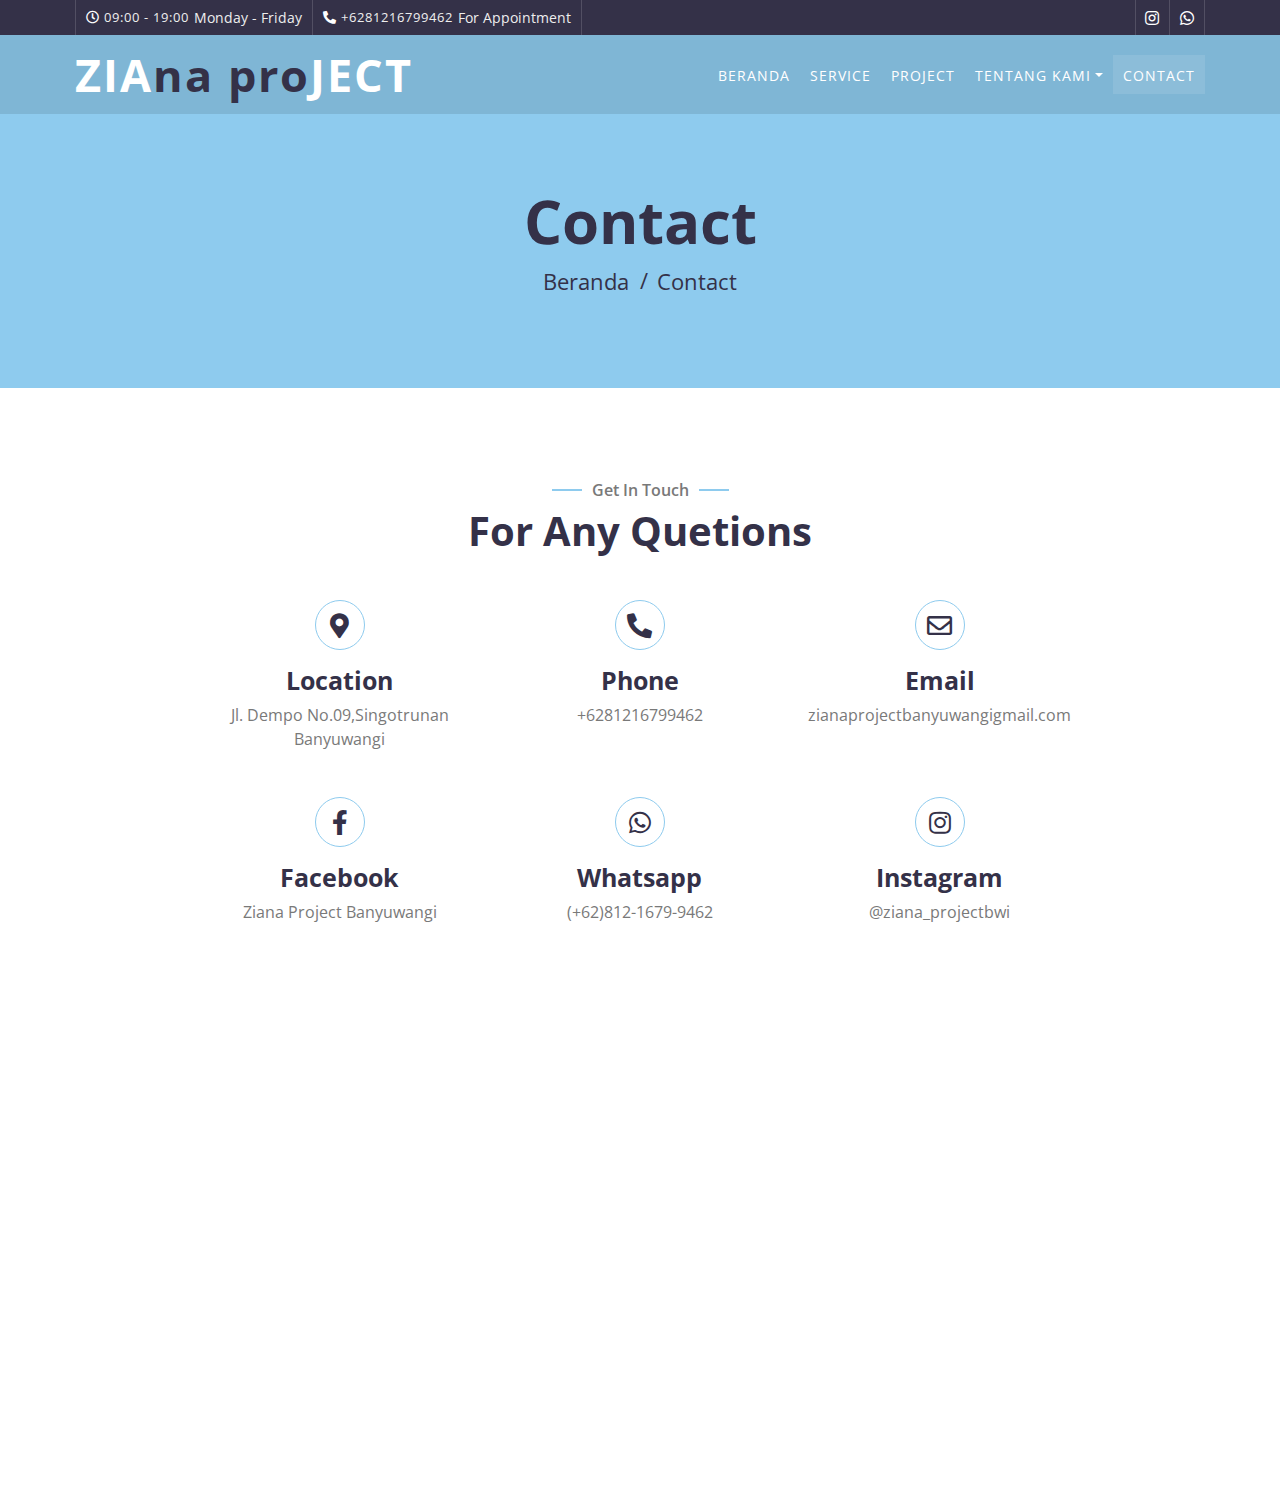
<file: contact.html>
<!DOCTYPE html>
<html lang="en">
    <head>
        <meta charset="utf-8">
        <title>Ziana Project</title>
        <meta content="width=device-width, initial-scale=1.0" name="viewport">
        <meta content="Free Website Template" name="keywords">
        <meta content="Free Website Template" name="description">

        <!-- Favicon -->
        <link href="img/favicon.ico" rel="icon">

        <!-- Google Font -->
        <link href="https://fonts.googleapis.com/css2?family=Open+Sans:wght@300;400;600;700;800&display=swap" rel="stylesheet">

        <!-- CSS Libraries -->
        <link href="https://stackpath.bootstrapcdn.com/bootstrap/4.4.1/css/bootstrap.min.css" rel="stylesheet">
        <link href="https://cdnjs.cloudflare.com/ajax/libs/font-awesome/5.10.0/css/all.min.css" rel="stylesheet">
        <link href="lib/animate/animate.min.css" rel="stylesheet">
        <!-- <link href="lib/flaticon/font/flaticon.css" rel="stylesheet">  -->
        <link href="lib/owlcarousel/assets/owl.carousel.min.css" rel="stylesheet">
        <link href="lib/lightbox/css/lightbox.min.css" rel="stylesheet">

        <!-- Template Stylesheet -->
        <link href="css/style.css" rel="stylesheet">
    </head>

    <body>
      <!-- Top Bar Start -->
      <div class="top-bar d-none d-md-block">
        <div class="container-fluid">
            <div class="row">
                <div class="col-md-8">
                    <div class="top-bar-left">
                        <div class="text">
                            <i class="far fa-clock"></i>
                            <h2>09:00 - 19:00</h2>
                            <p>Monday - Friday</p>
                        </div>
                        <div class="text">
                            <i class="fa fa-phone-alt"></i>
                            <h2>+6281216799462</h2>
                            <p>For Appointment</p>
                        </div>
                    </div>
                </div>
                <div class="col-md-4">
                    <div class="top-bar-right">
                        <div class="social">
                            <a href="https://instagram.com/ziana_projectbwi?igshid=YmMyMTA2M2Y="><i class="fab fa-instagram"></i></a>
                            <a href="https://wa.me/081216799462"><i class="fab fa-whatsapp"></i></a>
                        </div>
                    </div>
                </div>
            </div>
        </div>
    </div>
    <!-- Top Bar End -->

    <!-- Nav Bar Start -->
    <div class="navbar navbar-expand-lg bg-dark navbar-dark">
        <div class="container-fluid">
            <a href="index.html" class="navbar-brand">Zia<span>na Pro</span>ject</a>
            <button type="button" class="navbar-toggler" data-toggle="collapse" data-target="#navbarCollapse">
                <span class="navbar-toggler-icon"></span>
            </button>

            <div class="collapse navbar-collapse justify-content-between" id="navbarCollapse">
                <div class="navbar-nav ml-auto">
                    <a href="index.html" class="nav-item nav-link ">Beranda</a>
                    <a href="service.html" class="nav-item nav-link">Service</a>
                    <a href="portfolio.html" class="nav-item nav-link">Project</a>
                    <div class="nav-item dropdown">
                        <a href="about.html" class="nav-link dropdown-toggle" data-toggle="dropdown">Tentang Kami</a>
                        <div class="dropdown-menu">
                            <a href="price.html" class="dropdown-item">Harga</a>
                            <a href="team.html" class="dropdown-item">Engineer</a>
                        </div>
                    </div>
                    <a href="contact.html" class="nav-item nav-link active">Contact</a>
                </div>
            </div>
        </div>
    </div>
    <!-- Nav Bar End -->


        <!-- Page Header Start -->
        <div class="page-header">
            <div class="container">
                <div class="row">
                    <div class="col-12">
                        <h2>Contact</h2>
                    </div>
                    <div class="col-12">
                        <a href="index.html">Beranda</a>
                        <a href="contact.html">Contact</a>
                    </div>
                </div>
            </div>
        </div>
        <!-- Page Header End -->


        <!-- Contact Start -->
        <div class="contact">
            <div class="container">
                <div class="section-header text-center wow zoomIn" data-wow-delay="0.1s">
                    <p>Get In Touch</p>
                    <h2>For Any Quetions</h2>
                </div>
                <div class="row">
                    <div class="col-12">
                        <div class="row">
                            <div class="col-md-4 contact-item wow zoomIn" data-wow-delay="0.2s">
                                <i class="fa fa-map-marker-alt"></i>
                                <div class="contact-text">
                                    <h2>Location</h2>
                                    <p>Jl. Dempo No.09,Singotrunan Banyuwangi</p>
                                </div>
                            </div>
                            <div class="col-md-4 contact-item wow zoomIn" data-wow-delay="0.4s">
                                <i class="fa fa-phone-alt"></i>
                                <div class="contact-text">
                                    <h2>Phone</h2>
                                    <p>+6281216799462</p>
                                </div>
                            </div>
                            <div class="col-md-4 contact-item wow zoomIn" data-wow-delay="0.6s">
                                <i class="far fa-envelope"></i>
                                <div class="contact-text">
                                    <h2>Email</h2>
                                    <p>zianaprojectbanyuwangigmail.com</p>
                                </div>
                            </div>
                            <div class="col-md-4 contact-item wow zoomIn" data-wow-delay="0.6s">
                                <i class="fab fa-facebook-f"></i>
                                <div class="contact-text">
                                    <h2>Facebook</h2>
                                    <p>Ziana Project Banyuwangi</p>
                                </div>
                            </div>
                            <div class="col-md-4 contact-item wow zoomIn" data-wow-delay="0.6s">
                                <i class="fab fa-whatsapp"></i>
                                <div class="contact-text">
                                    <h2>Whatsapp</h2>
                                    <p>(+62)812-1679-9462</p>
                                </div>
                            </div>
                            <div class="col-md-4 contact-item wow zoomIn" data-wow-delay="0.6s">
                                <i class="fab fa-instagram"></i>
                                <div class="contact-text">
                                    <h2>Instagram</h2>
                                    <p>@ziana_projectbwi</p>
                                </div>
                            </div>
                        </div>
                    </div>
                    </div>
            </div>
        </div>
        <!-- Contact End -->


        <!-- Footer Start -->
        <div class="footer wow fadeIn" data-wow-delay="0.3s">
            <div class="container-fluid">
                <div class="container">
                    <div class="footer-info">
                        <a href="index.html" class="footer-logo">Ziana<span>Project</span>Banyuwangi</a>
                        <h3>Jl. Dempo No.09,Singotrunan Banyuwangi</h3>
                        <div class="footer-menu">
                            <p>+6281216799462</p>
                            <p>zianaproject@gmail.com</p>
                        </div>
                        <div class="footer-social">
                            <a href="https://instagram.com/ziana_projectbwi?igshid=YmMyMTA2M2Y="><i class="fab fa-instagram"></i></a>
                                <a href="https://wa.me/081216799462"><i class="fab fa-whatsapp"></i></a>
                        </div>
                    </div>
                </div>
                <div class="container copyright">
                    <div class="row">
                        <div class="col-md-6">
                            <p>&copy; <a href="#">Ziana Project Banyuwangi</a>, All Right Reserved.</p>
                        </div>
                        <div class="col-md-6">
                            <p>Designed By <a href="https://htmlcodex.com">HTML Codex</a> Edited by <a href="https://zianaprojectbanyuwangi.com">Ziana Project</a></p>
                        </div>
                    </div>
                </div>
            </div>
        </div>
        <!-- Footer End -->

        <a href="#" class="back-to-top"><i class="fa fa-chevron-up"></i></a>

        <!-- JavaScript Libraries -->
        <script src="https://code.jquery.com/jquery-3.4.1.min.js"></script>
        <script src="https://stackpath.bootstrapcdn.com/bootstrap/4.4.1/js/bootstrap.bundle.min.js"></script>
        <script src="lib/easing/easing.min.js"></script>
        <script src="lib/wow/wow.min.js"></script>
        <script src="lib/owlcarousel/owl.carousel.min.js"></script>
        <script src="lib/isotope/isotope.pkgd.min.js"></script>
        <script src="lib/lightbox/js/lightbox.min.js"></script>
        
        <!-- Contact Javascript File -->
        <script src="mail/jqBootstrapValidation.min.js"></script>
        <script src="mail/contact.js"></script>

        <!-- Template Javascript -->
        <script src="js/main.js"></script>
    </body>
</html>
</file>
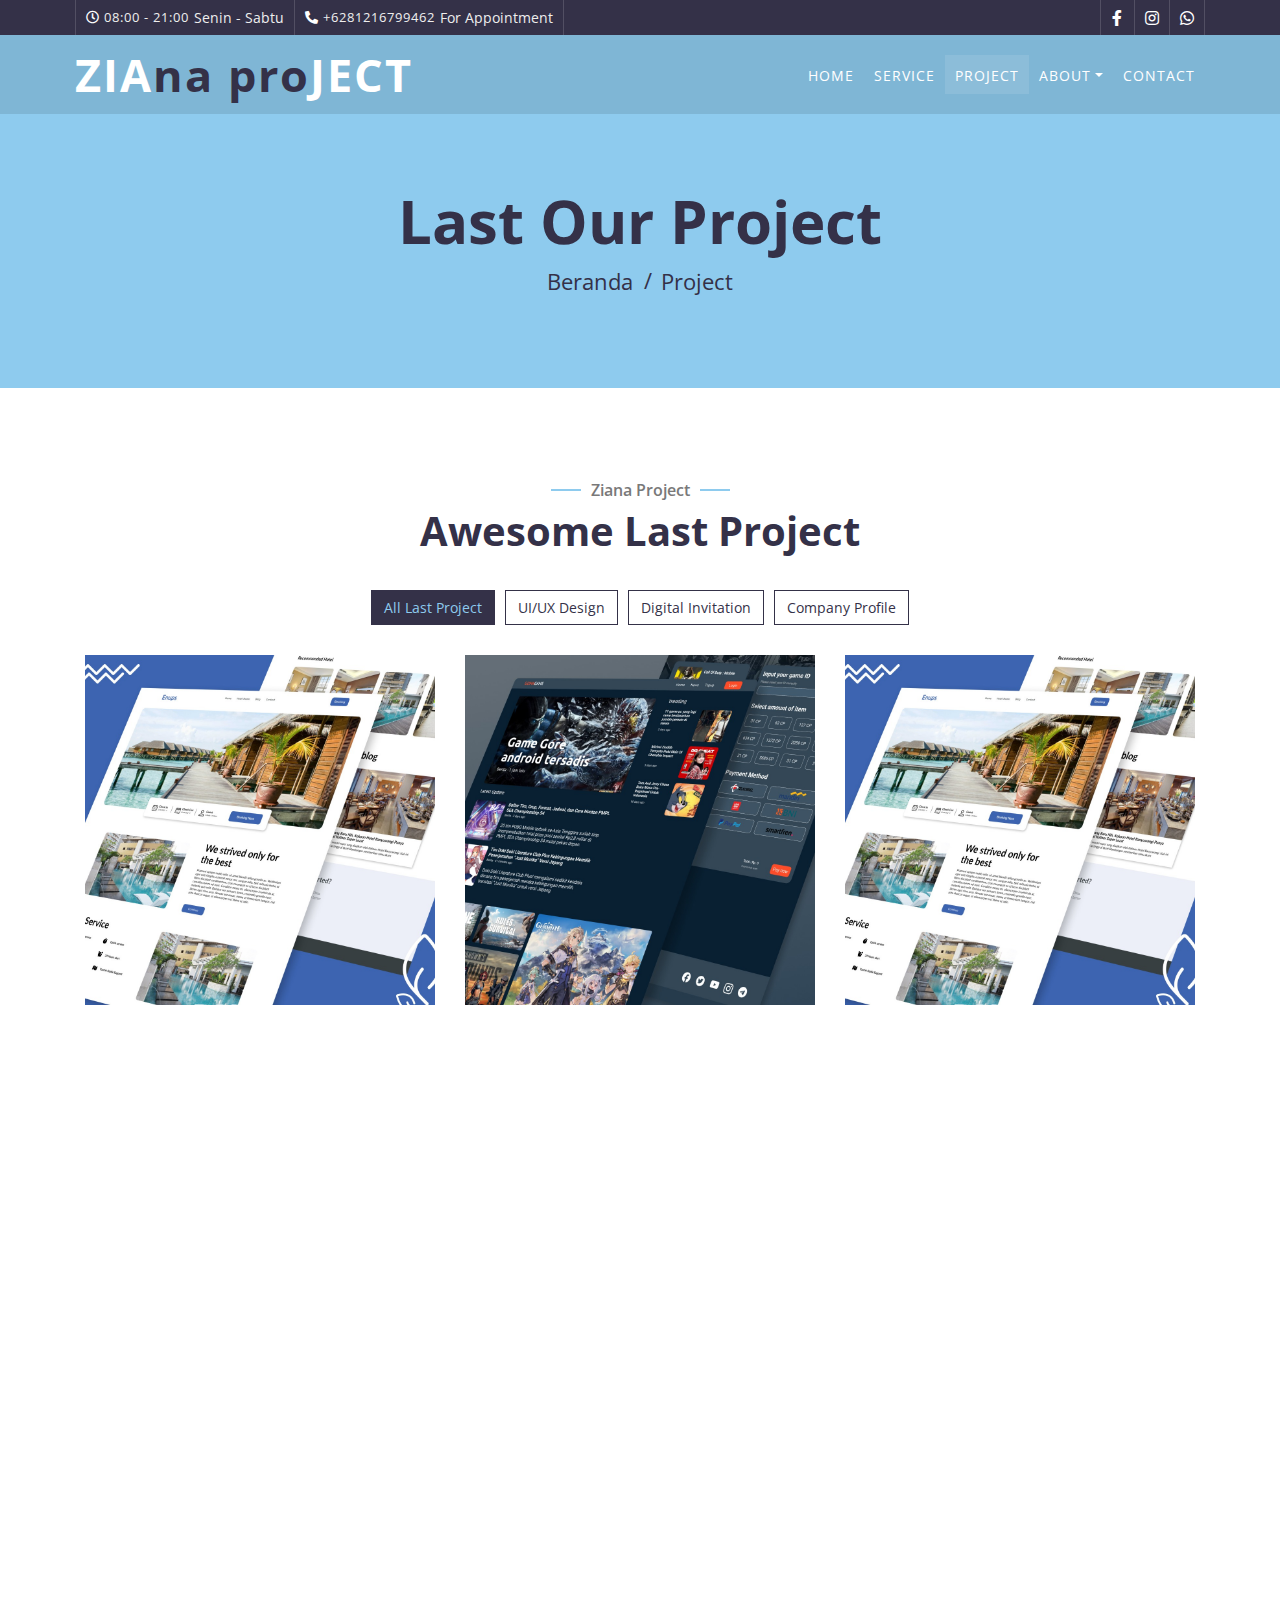
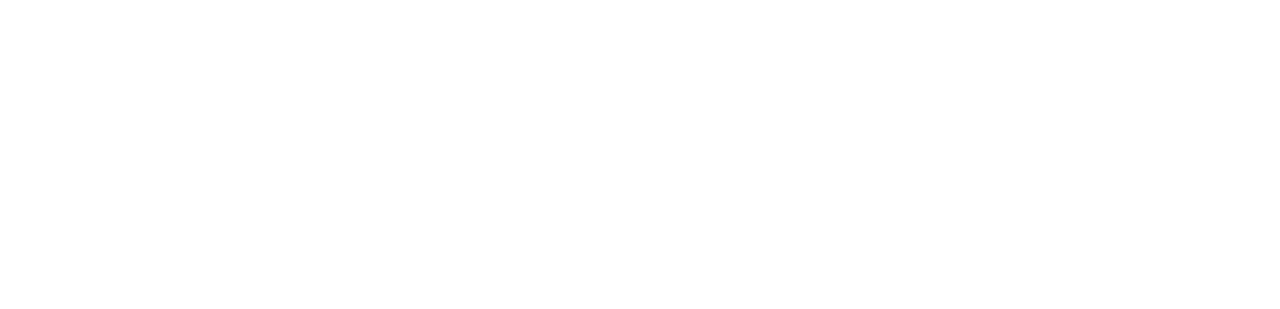
<file: portfolio.html>
<!DOCTYPE html>
<html lang="en">
    <head>
        <meta charset="utf-8">
        <title>Ziana Project</title>
        <meta content="width=device-width, initial-scale=1.0" name="viewport">
        <meta content="Free Website Template" name="keywords">
        <meta content="Free Website Template" name="description">

        <!-- Favicon -->
        <link href="img/favicon.ico" rel="icon">

        <!-- Google Font -->
        <link href="https://fonts.googleapis.com/css2?family=Open+Sans:wght@300;400;600;700;800&display=swap" rel="stylesheet">

        <!-- CSS Libraries -->
        <link href="https://stackpath.bootstrapcdn.com/bootstrap/4.4.1/css/bootstrap.min.css" rel="stylesheet">
        <link href="https://cdnjs.cloudflare.com/ajax/libs/font-awesome/5.10.0/css/all.min.css" rel="stylesheet">
        <link href="lib/animate/animate.min.css" rel="stylesheet">
        <link href="lib/flaticon/font/flaticon.css" rel="stylesheet"> 
        <link href="lib/owlcarousel/assets/owl.carousel.min.css" rel="stylesheet">
        <link href="lib/lightbox/css/lightbox.min.css" rel="stylesheet">

        <!-- Template Stylesheet -->
        <link href="css/style.css" rel="stylesheet">
    </head>

    <body>
       <!-- Top Bar Start -->
       <div class="top-bar d-none d-md-block">
        <div class="container-fluid">
            <div class="row">
                <div class="col-md-8">
                    <div class="top-bar-left">
                        <div class="text">
                            <i class="far fa-clock"></i>
                            <h2>08:00 - 21:00</h2>
                            <p>Senin - Sabtu</p>
                        </div>
                        <div class="text">
                            <i class="fa fa-phone-alt"></i>
                            <h2>+6281216799462</h2>
                            <p>For Appointment</p>
                        </div>
                    </div>
                </div>
                <div class="col-md-4">
                    <div class="top-bar-right">
                        <div class="social">
                            <a href=""><i class="fab fa-facebook-f"></i></a>
                            <a href=""><i class="fab fa-instagram"></i></a>
                            <a href=""><i class="fab fa-whatsapp"></i></a>
                        </div>
                    </div>
                </div>
            </div>
        </div>
    </div>
    <!-- Top Bar End -->

    <!-- Nav Bar Start -->
    <div class="navbar navbar-expand-lg bg-dark navbar-dark">
        <div class="container-fluid">
            <a href="index.html" class="navbar-brand">Zia<span>na Pro</span>ject</a>
            <button type="button" class="navbar-toggler" data-toggle="collapse" data-target="#navbarCollapse">
                <span class="navbar-toggler-icon"></span>
            </button>

            <div class="collapse navbar-collapse justify-content-between" id="navbarCollapse">
                <div class="navbar-nav ml-auto">
                    <a href="index.html" class="nav-item nav-link">Home</a>
                    <a href="service.html" class="nav-item nav-link">Service</a>
                    <a href="portfolio.html" class="nav-item nav-link active">Project</a>
                    <div class="nav-item dropdown">
                        <a href="about.html" class="nav-link dropdown-toggle" data-toggle="dropdown">About</a>
                        <div class="dropdown-menu">
                            <a href="price.html" class="dropdown-item">Price</a>
                            <a href="team.html" class="dropdown-item">Engineer</a>
                        </div>
                    </div>
                    <a href="contact.html" class="nav-item nav-link">Contact</a>
                </div>
            </div>
        </div>
    </div>
    <!-- Nav Bar End -->

        <!-- Page Header Start -->
        <div class="page-header">
            <div class="container">
                <div class="row">
                    <div class="col-12">
                        <h2>Last Our Project</h2>
                    </div>
                    <div class="col-12">
                        <a href="index.html">Beranda</a>
                        <a href="portfolio.html">Project</a>
                    </div>
                </div>
            </div>
        </div>
        <!-- Page Header End -->


        <!-- Portfolio Start -->
        <div class="portfolio">
            <div class="container">
                <div class="section-header text-center wow zoomIn" data-wow-delay="0.1s">
                    <p>Ziana Project</p>
                    <h2>Awesome Last Project</h2>
                </div>
                <div class="row">
                    <div class="col-12">
                        <ul id="portfolio-filter">
                            <li data-filter="*" class="filter-active">All Last Project</li>
                            <li data-filter=".first">UI/UX Design</li>
                            <li data-filter=".second">Digital Invitation</li>
                            <li data-filter=".third">Company Profile</li>
                        </ul>
                    </div>
                </div>
                <div class="row portfolio-container">
                    <div class="col-lg-4 col-md-6 col-sm-12 portfolio-item first wow fadeInUp" data-wow-delay="0.1s">
                        <div class="portfolio-wrap">
                            <a href="img/project1.jpeg" data-lightbox="portfolio">
                                <img src="img/project1.jpeg" alt="Portfolio Image">
                            </a>
                        </div>
                    </div>
                    <div class="col-lg-4 col-md-6 col-sm-12 portfolio-item second wow fadeInUp" data-wow-delay="0.3s">
                        <div class="portfolio-wrap">
                            <a href="img/project2.jpeg" data-lightbox="portfolio">
                                <img src="img/project2.jpeg" alt="Portfolio Image">
                            </a>
                        </div>
                    </div>
                    <div class="col-lg-4 col-md-6 col-sm-12 portfolio-item third wow fadeInUp" data-wow-delay="0.5s">
                        <div class="portfolio-wrap">
                            <a href="img/project1.jpeg" data-lightbox="portfolio">
                                <img src="img/project1.jpeg" alt="Portfolio Image">
                            </a>
                        </div>
                    </div>
                    <div class="col-lg-4 col-md-6 col-sm-12 portfolio-item first wow fadeInUp" data-wow-delay="0.7s">
                        <div class="portfolio-wrap">
                            <a href="img/project2.jpeg" data-lightbox="portfolio">
                                <img src="img/project2.jpeg" alt="Portfolio Image">
                            </a>
                        </div>
                    </div>
                    <div class="col-lg-4 col-md-6 col-sm-12 portfolio-item second wow fadeInUp" data-wow-delay="0.9s">
                        <div class="portfolio-wrap">
                            <a href="img/project1.jpeg" data-lightbox="portfolio">
                                <img src="img/project1.jpeg" alt="Portfolio Image">
                            </a>
                        </div>
                    </div>
                    <div class="col-lg-4 col-md-6 col-sm-12 portfolio-item third wow fadeInUp" data-wow-delay="1.1s">
                        <div class="portfolio-wrap">
                            <a href="img/project2.jpeg" data-lightbox="portfolio">
                                <img src="img/project2.jpeg" alt="Portfolio Image">
                            </a>
                        </div>
                    </div>
                </div>
            </div>
        </div>
        <!-- Portfolio End -->


        <!-- Footer Start -->
        <div class="footer wow fadeIn" data-wow-delay="0.3s">
            <div class="container-fluid">
                <div class="container">
                    <div class="footer-info">
                        <a href="index.html" class="footer-logo">Ziana<span>Project</span>Banyuwangi</a>
                        <h3>Jl. Dempo No.09,Singotrunan Banyuwangi</h3>
                        <div class="footer-menu">
                            <p>+6281216799462</p>
                            <p>zianaproject@gmail.com</p>
                        </div>
                        <div class="footer-social">
                            <a href="https://instagram.com/ziana_projectbwi?igshid=YmMyMTA2M2Y="><i class="fab fa-instagram"></i></a>
                                <a href="https://wa.me/081216799462"><i class="fab fa-whatsapp"></i></a>
                        </div>
                    </div>
                </div>
                <div class="container copyright">
                    <div class="row">
                        <div class="col-md-6">
                            <p>&copy; <a href="#">Ziana Project Banyuwangi</a>, All Right Reserved.</p>
                        </div>
                        <div class="col-md-6">
                            <p>Designed By <a href="https://htmlcodex.com">HTML Codex</a> Edited by <a href="https://zianaprojectbanyuwangi.com">Ziana Project</a></p>
                        </div>
                    </div>
                </div>
            </div>
        </div>
        <!-- Footer End -->

        <a href="#" class="back-to-top"><i class="fa fa-chevron-up"></i></a>

        <!-- JavaScript Libraries -->
        <script src="https://code.jquery.com/jquery-3.4.1.min.js"></script>
        <script src="https://stackpath.bootstrapcdn.com/bootstrap/4.4.1/js/bootstrap.bundle.min.js"></script>
        <script src="lib/easing/easing.min.js"></script>
        <script src="lib/wow/wow.min.js"></script>
        <script src="lib/owlcarousel/owl.carousel.min.js"></script>
        <script src="lib/isotope/isotope.pkgd.min.js"></script>
        <script src="lib/lightbox/js/lightbox.min.js"></script>
        
        <!-- Contact Javascript File -->
        <script src="mail/jqBootstrapValidation.min.js"></script>
        <script src="mail/contact.js"></script>

        <!-- Template Javascript -->
        <script src="js/main.js"></script>
    </body>
</html>
</file>
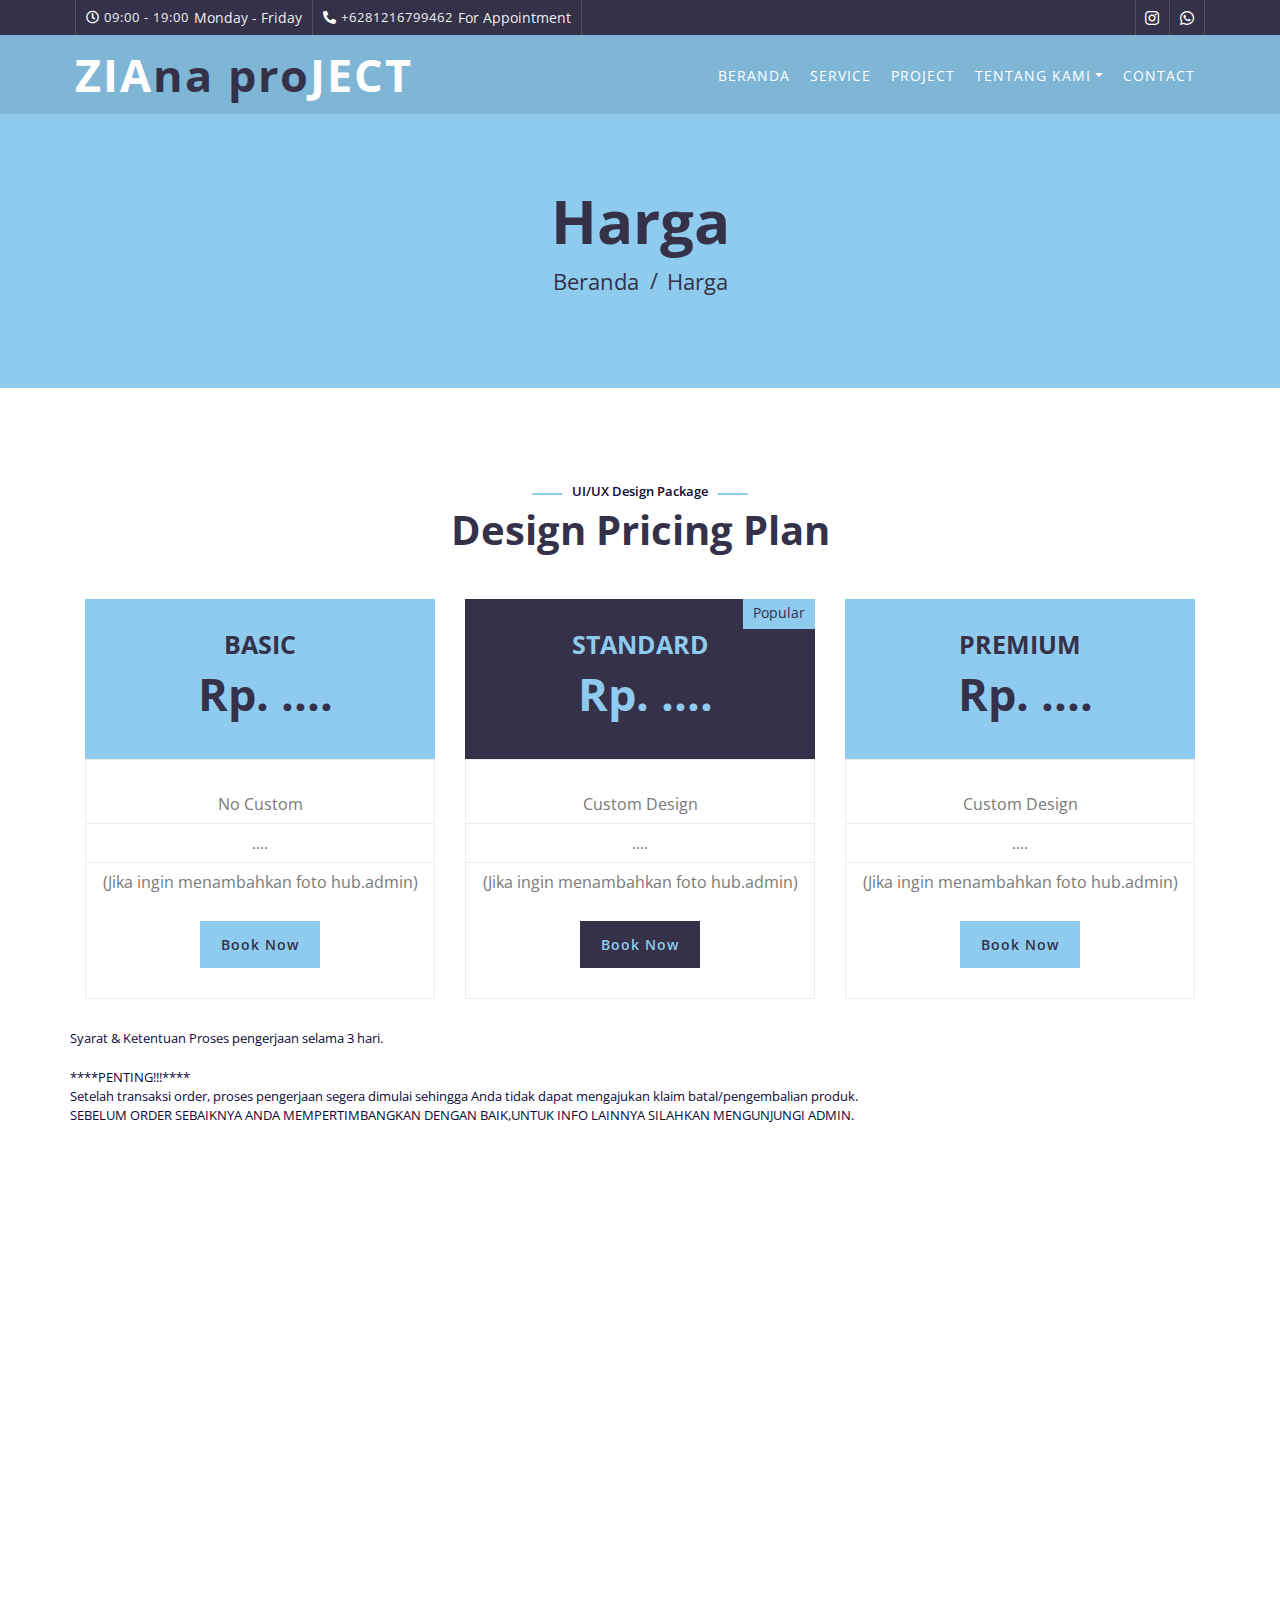
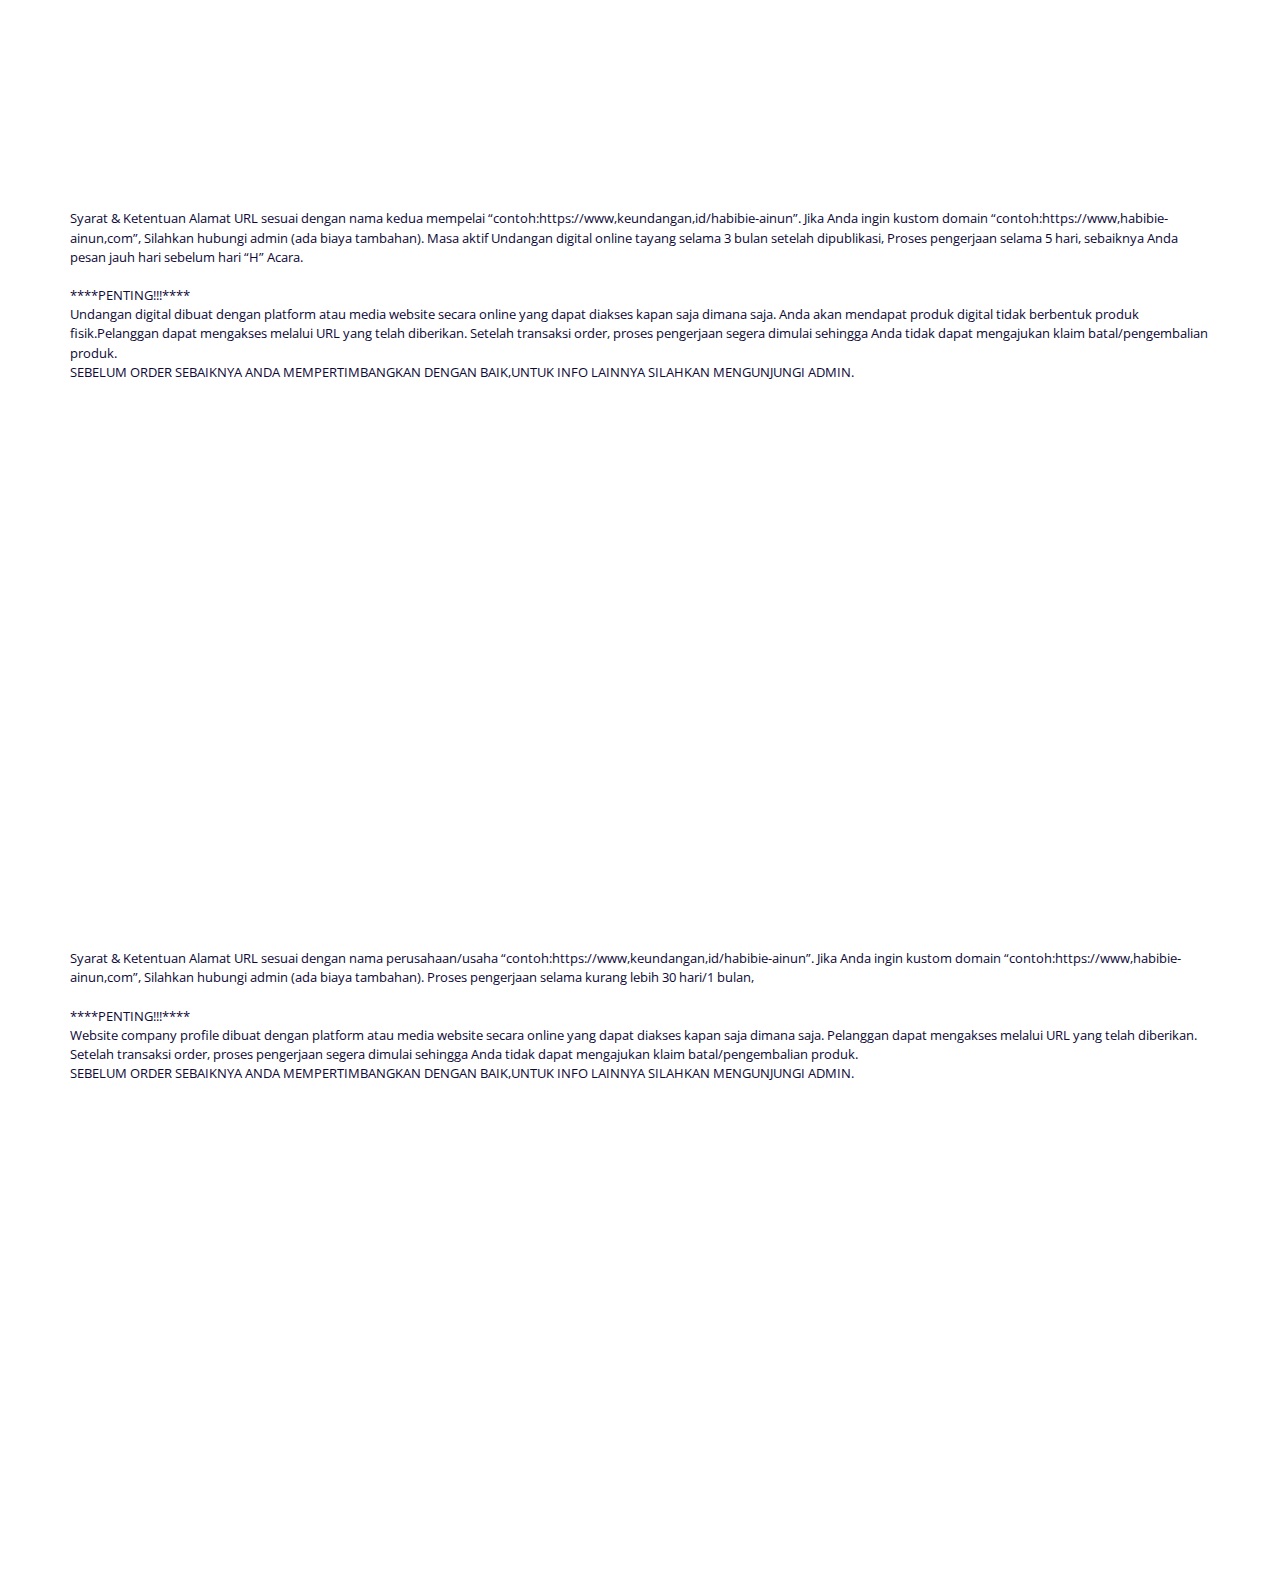
<file: price.html>
<!DOCTYPE html>
<html lang="en">
    <head>
        <meta charset="utf-8">
        <title>Ziana Project</title>
        <meta content="width=device-width, initial-scale=1.0" name="viewport">
        <meta content="Free Website Template" name="keywords">
        <meta content="Free Website Template" name="description">

        <!-- Favicon -->
        <link href="img/favicon.ico" rel="icon">

        <!-- Google Font -->
        <link href="https://fonts.googleapis.com/css2?family=Open+Sans:wght@300;400;600;700;800&display=swap" rel="stylesheet">

        <!-- CSS Libraries -->
        <link href="https://stackpath.bootstrapcdn.com/bootstrap/4.4.1/css/bootstrap.min.css" rel="stylesheet">
        <link href="https://cdnjs.cloudflare.com/ajax/libs/font-awesome/5.10.0/css/all.min.css" rel="stylesheet">
        <link href="lib/animate/animate.min.css" rel="stylesheet">
        <!-- <link href="lib/flaticon/font/flaticon.css" rel="stylesheet">  -->
        <link href="lib/owlcarousel/assets/owl.carousel.min.css" rel="stylesheet">
        <link href="lib/lightbox/css/lightbox.min.css" rel="stylesheet">

        <!-- Template Stylesheet -->
        <link href="css/style.css" rel="stylesheet">
    </head>

    <body>
      <!-- Top Bar Start -->
      <div class="top-bar d-none d-md-block">
        <div class="container-fluid">
            <div class="row">
                <div class="col-md-8">
                    <div class="top-bar-left">
                        <div class="text">
                            <i class="far fa-clock"></i>
                            <h2>09:00 - 19:00</h2>
                            <p>Monday - Friday</p>
                        </div>
                        <div class="text">
                            <i class="fa fa-phone-alt"></i>
                            <h2>+6281216799462</h2>
                            <p>For Appointment</p>
                        </div>
                    </div>
                </div>
                <div class="col-md-4">
                    <div class="top-bar-right">
                        <div class="social">
                            <a href="https://instagram.com/ziana_projectbwi?igshid=YmMyMTA2M2Y="><i class="fab fa-instagram"></i></a>
                            <a href="https://wa.me/081216799462"><i class="fab fa-whatsapp"></i></a>
                        </div>
                    </div>
                </div>
            </div>
        </div>
    </div>
    <!-- Top Bar End -->

    <!-- Nav Bar Start -->
    <div class="navbar navbar-expand-lg bg-dark navbar-dark">
        <div class="container-fluid">
            <a href="index.html" class="navbar-brand">Zia<span>na Pro</span>ject</a>
            <button type="button" class="navbar-toggler" data-toggle="collapse" data-target="#navbarCollapse">
                <span class="navbar-toggler-icon"></span>
            </button>

            <div class="collapse navbar-collapse justify-content-between" id="navbarCollapse">
                    <div class="navbar-nav ml-auto">
                        <a href="index.html" class="nav-item nav-link ">Beranda</a>
                        <a href="service.html" class="nav-item nav-link">Service</a>
                        <a href="portfolio.html" class="nav-item nav-link">Project</a>
                        <div class="nav-item dropdown">
                            <a href="about.html" class="nav-link dropdown-toggle" data-toggle="dropdown">Tentang Kami</a>
                            <div class="dropdown-menu">
                                <a href="price.html" class="dropdown-item active">Harga</a>
                                <a href="team.html" class="dropdown-item">Engineer</a>
                            </div>
                        </div>
                        <a href="contact.html" class="nav-item nav-link">Contact</a>
                    </div>
                </div>
        </div>
    </div>
    <!-- Nav Bar End -->


        <!-- Page Header Start -->
        <div class="page-header">
            <div class="container">
                <div class="row">
                    <div class="col-12">
                        <h2>Harga</h2>
                    </div>
                    <div class="col-12">
                        <a href="index.html">Beranda</a>
                        <a href="price.html">Harga</a>
                    </div>
                </div>
            </div>
        </div>
        <!-- Page Header End -->


        <!-- Price Start -->
        <div class="price">
            <!-- UI/UX Design -->
            <div class="container">
                <div class="section-header text-center wow zoomIn" data-wow-delay="0.1s">
                    <p>UI/UX Design Package</p>
                    <h2>Design Pricing Plan</h2>
                </div>
                <div class="row">
                    <div class="col-md-4 wow fadeInUp" data-wow-delay="0.0s">
                        <div class="price-item">
                            <div class="price-header">
                                <div class="price-title">
                                    <h2>Basic</h2>
                                </div>
                                <div class="price-prices">
                                    <h2>Rp. ....</h2>
                                </div>
                            </div>
                            <div class="price-body">
                                <div class="price-description">
                                    <ul>
                                        <li>No Custom</li>
                                        <li>....</li>
                                        <li>(Jika ingin menambahkan foto hub.admin)</li>
                                    </ul>
                                </div>
                            </div>
                            <div class="price-footer">
                                <div class="price-action">
                                    <a class="btn" href="">Book Now</a>
                                </div>
                            </div>
                        </div>
                    </div>
                    <div class="col-md-4 wow fadeInUp" data-wow-delay="0.3s">
                        <div class="price-item featured-item">
                            <div class="price-header">
                                <div class="price-status">
                                    <span>Popular</span>
                                </div>
                                <div class="price-title">
                                    <h2>Standard</h2>
                                </div>
                                <div class="price-prices">
                                    <h2>Rp. ....</h2>
                                </div>
                            </div>
                            <div class="price-body">
                                <div class="price-description">
                                    <ul>
                                        <li>Custom Design</li>
                                        <li>....</li>
                                        <li>(Jika ingin menambahkan foto hub.admin)</li>
                                    </ul>
                                </div>
                            </div>
                            <div class="price-footer">
                                <div class="price-action">
                                    <a class="btn" href="">Book Now</a>
                                </div>
                            </div>
                        </div>
                    </div>
                    <div class="col-md-4 wow fadeInUp" data-wow-delay="0.6s">
                        <div class="price-item">
                            <div class="price-header">
                                <div class="price-title">
                                    <h2>Premium</h2>
                                </div>
                                <div class="price-prices">
                                    <h2>Rp. ....</h2>
                                </div>
                            </div>
                            <div class="price-body">
                                <div class="price-description">
                                    <ul>
                                        <li>Custom Design</li>
                                        <li>....</li>
                                        <li>(Jika ingin menambahkan foto hub.admin)</li>
                                    </ul>
                                </div>
                            </div>
                            <div class="price-footer">
                                <div class="price-action">
                                    <a class="btn" href="">Book Now</a>
                                </div>
                            </div>
                        </div>
                    </div>
                    <p>Syarat & Ketentuan
                        Proses pengerjaan selama 3 hari.<br>
                        <br>
                        ****PENTING!!!**** <br>
                        Setelah transaksi order, proses pengerjaan segera dimulai sehingga Anda tidak dapat mengajukan klaim batal/pengembalian produk.<br>SEBELUM ORDER SEBAIKNYA ANDA MEMPERTIMBANGKAN DENGAN BAIK,UNTUK INFO LAINNYA SILAHKAN MENGUNJUNGI ADMIN.</p>
                </div>
            </div>
            <!-- digital invitation -->
            <div class="container">
                <div class="section-header text-center wow zoomIn" data-wow-delay="0.1s">
                    <p>Digital Invitation Package</p>
                    <h2>Invitation Pricing Plan</h2>
                </div>
                <div class="row">
                    <div class="col-md-4 wow fadeInUp" data-wow-delay="0.0s">
                        <div class="price-item">
                            <div class="price-header">
                                <div class="price-title">
                                    <h2>Basic</h2>
                                </div>
                                <div class="price-prices">
                                    <h2>Rp. 240.000</h2>
                                </div>
                            </div>
                            <div class="price-body">
                                <div class="price-description">
                                    <ul>
                                        <li>No Custom</li>
                                        <li>Web Static</li>
                                        <li>Free Video Undangan</li>
                                        <li>Bisa di isi foto  maksimal 5 foto</li>
                                        <li>(Jika ingin menambahkan foto hub.admin)</li>
                                    </ul>
                                </div>
                            </div>
                            <div class="price-footer">
                                <div class="price-action">
                                    <a class="btn" href="">Book Now</a>
                                </div>
                            </div>
                        </div>
                    </div>
                    <div class="col-md-4 wow fadeInUp" data-wow-delay="0.3s">
                        <div class="price-item featured-item">
                            <div class="price-header">
                                <div class="price-status">
                                    <span>Popular</span>
                                </div>
                                <div class="price-title">
                                    <h2>Standard</h2>
                                </div>
                                <div class="price-prices">
                                    <h2>Rp. 500.000</h2>
                                </div>
                            </div>
                            <div class="price-body">
                                <div class="price-description">
                                    <ul>
                                        <li>Custom Design</li>
                                        <li>Web Responsive</li>
                                        <li>Free play music (no request)</li>
                                        <li>Free Video Undangan</li>
                                        <li>Bisa di isi hingga 10 foto</li>
                                        <li>(Jika ingin menambahkan foto hub.admin)</li>
                                    </ul>
                                </div>
                            </div>
                            <div class="price-footer">
                                <div class="price-action">
                                    <a class="btn" href="">Book Now</a>
                                </div>
                            </div>
                        </div>
                    </div>
                    <div class="col-md-4 wow fadeInUp" data-wow-delay="0.6s">
                        <div class="price-item">
                            <div class="price-header">
                                <div class="price-title">
                                    <h2>Premium</h2>
                                </div>
                                <div class="price-prices">
                                    <h2>Rp. 750.000</h2>
                                </div>
                            </div>
                            <div class="price-body">
                                <div class="price-description">
                                    <ul>
                                        <li>Custom Design</li>
                                        <li>Web Responsive</li>
                                        <li>Custom play music (auto/manual play)</li>
                                        <li>Custom Video Undangan</li>
                                        <li>Bisa di isi hingga 15 foto</li>
                                        <li>(Jika ingin menambahkan foto hub.admin)</li>
                                    </ul>
                                </div>
                            </div>
                            <div class="price-footer">
                                <div class="price-action">
                                    <a class="btn" href="">Book Now</a>
                                </div>
                            </div>
                        </div>
                    </div>
                    <p>Syarat & Ketentuan
                        Alamat URL sesuai dengan nama kedua mempelai “contoh:https://www,keundangan,id/habibie-ainun”. Jika Anda ingin kustom domain “contoh:https://www,habibie-ainun,com”, Silahkan hubungi admin (ada biaya tambahan).
                        Masa aktif Undangan digital online tayang selama 3 bulan setelah dipublikasi,
                        Proses pengerjaan selama 5 hari, sebaiknya Anda pesan jauh hari sebelum hari “H” Acara.<br>
                        <br>
                        ****PENTING!!!**** <br>
                        Undangan digital dibuat dengan platform atau media website secara online yang dapat diakses kapan saja dimana saja. Anda akan mendapat produk digital tidak berbentuk produk fisik.Pelanggan dapat mengakses melalui URL yang telah diberikan. Setelah transaksi order, proses pengerjaan segera dimulai sehingga Anda tidak dapat mengajukan klaim batal/pengembalian produk.<br>SEBELUM ORDER SEBAIKNYA ANDA MEMPERTIMBANGKAN DENGAN BAIK,UNTUK INFO LAINNYA SILAHKAN MENGUNJUNGI ADMIN.</p>
                </div>
            </div>

            <!-- company profile -->
            <div class="container">
                <div class="section-header text-center wow zoomIn" data-wow-delay="0.1s">
                    <p>Company Profile Package</p>
                    <h2>Website Pricing Plan</h2>
                </div>
                <div class="row">
                    <div class="col-md-4 wow fadeInUp" data-wow-delay="0.0s">
                        <div class="price-item">
                            <div class="price-header">
                                <div class="price-title">
                                    <h2>Basic</h2>
                                </div>
                                <div class="price-prices">
                                    <h2>Rp. ....</h2>
                                </div>
                            </div>
                            <div class="price-body">
                                <div class="price-description">
                                    <ul>
                                        <li>No Custom</li>
                                        <li>....</li>
                                        <li>(Jika ingin menambahkan foto hub.admin)</li>
                                    </ul>
                                </div>
                            </div>
                            <div class="price-footer">
                                <div class="price-action">
                                    <a class="btn" href="">Book Now</a>
                                </div>
                            </div>
                        </div>
                    </div>
                    <div class="col-md-4 wow fadeInUp" data-wow-delay="0.3s">
                        <div class="price-item featured-item">
                            <div class="price-header">
                                <div class="price-status">
                                    <span>Popular</span>
                                </div>
                                <div class="price-title">
                                    <h2>Standard</h2>
                                </div>
                                <div class="price-prices">
                                    <h2>Rp. ....</h2>
                                </div>
                            </div>
                            <div class="price-body">
                                <div class="price-description">
                                    <ul>
                                        <li>Custom Design</li>
                                        <li>....</li>
                                        <li>(Jika ingin menambahkan foto hub.admin)</li>
                                    </ul>
                                </div>
                            </div>
                            <div class="price-footer">
                                <div class="price-action">
                                    <a class="btn" href="">Book Now</a>
                                </div>
                            </div>
                        </div>
                    </div>
                    <div class="col-md-4 wow fadeInUp" data-wow-delay="0.6s">
                        <div class="price-item">
                            <div class="price-header">
                                <div class="price-title">
                                    <h2>Premium</h2>
                                </div>
                                <div class="price-prices">
                                    <h2>Rp. .....</h2>
                                </div>
                            </div>
                            <div class="price-body">
                                <div class="price-description">
                                    <ul>
                                        <li>Custom Design</li>
                                        <li>....</li>
                                        <li>(Jika ingin menambahkan foto hub.admin)</li>
                                    </ul>
                                </div>
                            </div>
                            <div class="price-footer">
                                <div class="price-action">
                                    <a class="btn" href="">Book Now</a>
                                </div>
                            </div>
                        </div>
                    </div>
                    <p>Syarat & Ketentuan
                        Alamat URL sesuai dengan nama perusahaan/usaha “contoh:https://www,keundangan,id/habibie-ainun”. Jika Anda ingin kustom domain “contoh:https://www,habibie-ainun,com”, Silahkan hubungi admin (ada biaya tambahan).
                        Proses pengerjaan selama kurang lebih 30 hari/1 bulan,<br>
                        <br>
                        ****PENTING!!!**** <br>
                       Website company profile dibuat dengan platform atau media website secara online yang dapat diakses kapan saja dimana saja. Pelanggan dapat mengakses melalui URL yang telah diberikan. Setelah transaksi order, proses pengerjaan segera dimulai sehingga Anda tidak dapat mengajukan klaim batal/pengembalian produk.<br>SEBELUM ORDER SEBAIKNYA ANDA MEMPERTIMBANGKAN DENGAN BAIK,UNTUK INFO LAINNYA SILAHKAN MENGUNJUNGI ADMIN.</p>
                </div>
            </div>
        </div>
        <!-- Price End -->


        <!-- Footer Start -->
        <div class="footer wow fadeIn" data-wow-delay="0.3s">
            <div class="container-fluid">
                <div class="container">
                    <div class="footer-info">
                        <a href="index.html" class="footer-logo">Ziana<span>Project</span>Banyuwangi</a>
                        <h3>Jl. Dempo No.09,Singotrunan Banyuwangi</h3>
                        <div class="footer-menu">
                            <p>+6281216799462</p>
                            <p>zianaproject@gmail.com</p>
                        </div>
                        <div class="footer-social">
                            <a href="https://instagram.com/ziana_projectbwi?igshid=YmMyMTA2M2Y="><i class="fab fa-instagram"></i></a>
                                <a href="https://wa.me/081216799462"><i class="fab fa-whatsapp"></i></a>
                        </div>
                    </div>
                </div>
                <div class="container copyright">
                    <div class="row">
                        <div class="col-md-6">
                            <p>&copy; <a href="#">Ziana Project Banyuwangi</a>, All Right Reserved.</p>
                        </div>
                        <div class="col-md-6">
                            <p>Designed By <a href="https://htmlcodex.com">HTML Codex</a> Edited by <a href="https://zianaprojectbanyuwangi.com">Ziana Project</a></p>
                        </div>
                    </div>
                </div>
            </div>
        </div>
        <!-- Footer End -->

        <a href="#" class="back-to-top"><i class="fa fa-chevron-up"></i></a>

        <!-- JavaScript Libraries -->
        <script src="https://code.jquery.com/jquery-3.4.1.min.js"></script>
        <script src="https://stackpath.bootstrapcdn.com/bootstrap/4.4.1/js/bootstrap.bundle.min.js"></script>
        <script src="lib/easing/easing.min.js"></script>
        <script src="lib/wow/wow.min.js"></script>
        <script src="lib/owlcarousel/owl.carousel.min.js"></script>
        <script src="lib/isotope/isotope.pkgd.min.js"></script>
        <script src="lib/lightbox/js/lightbox.min.js"></script>
        
        <!-- Contact Javascript File -->
        <script src="mail/jqBootstrapValidation.min.js"></script>
        <script src="mail/contact.js"></script>

        <!-- Template Javascript -->
        <script src="js/main.js"></script>
    </body>
</html>
</file>
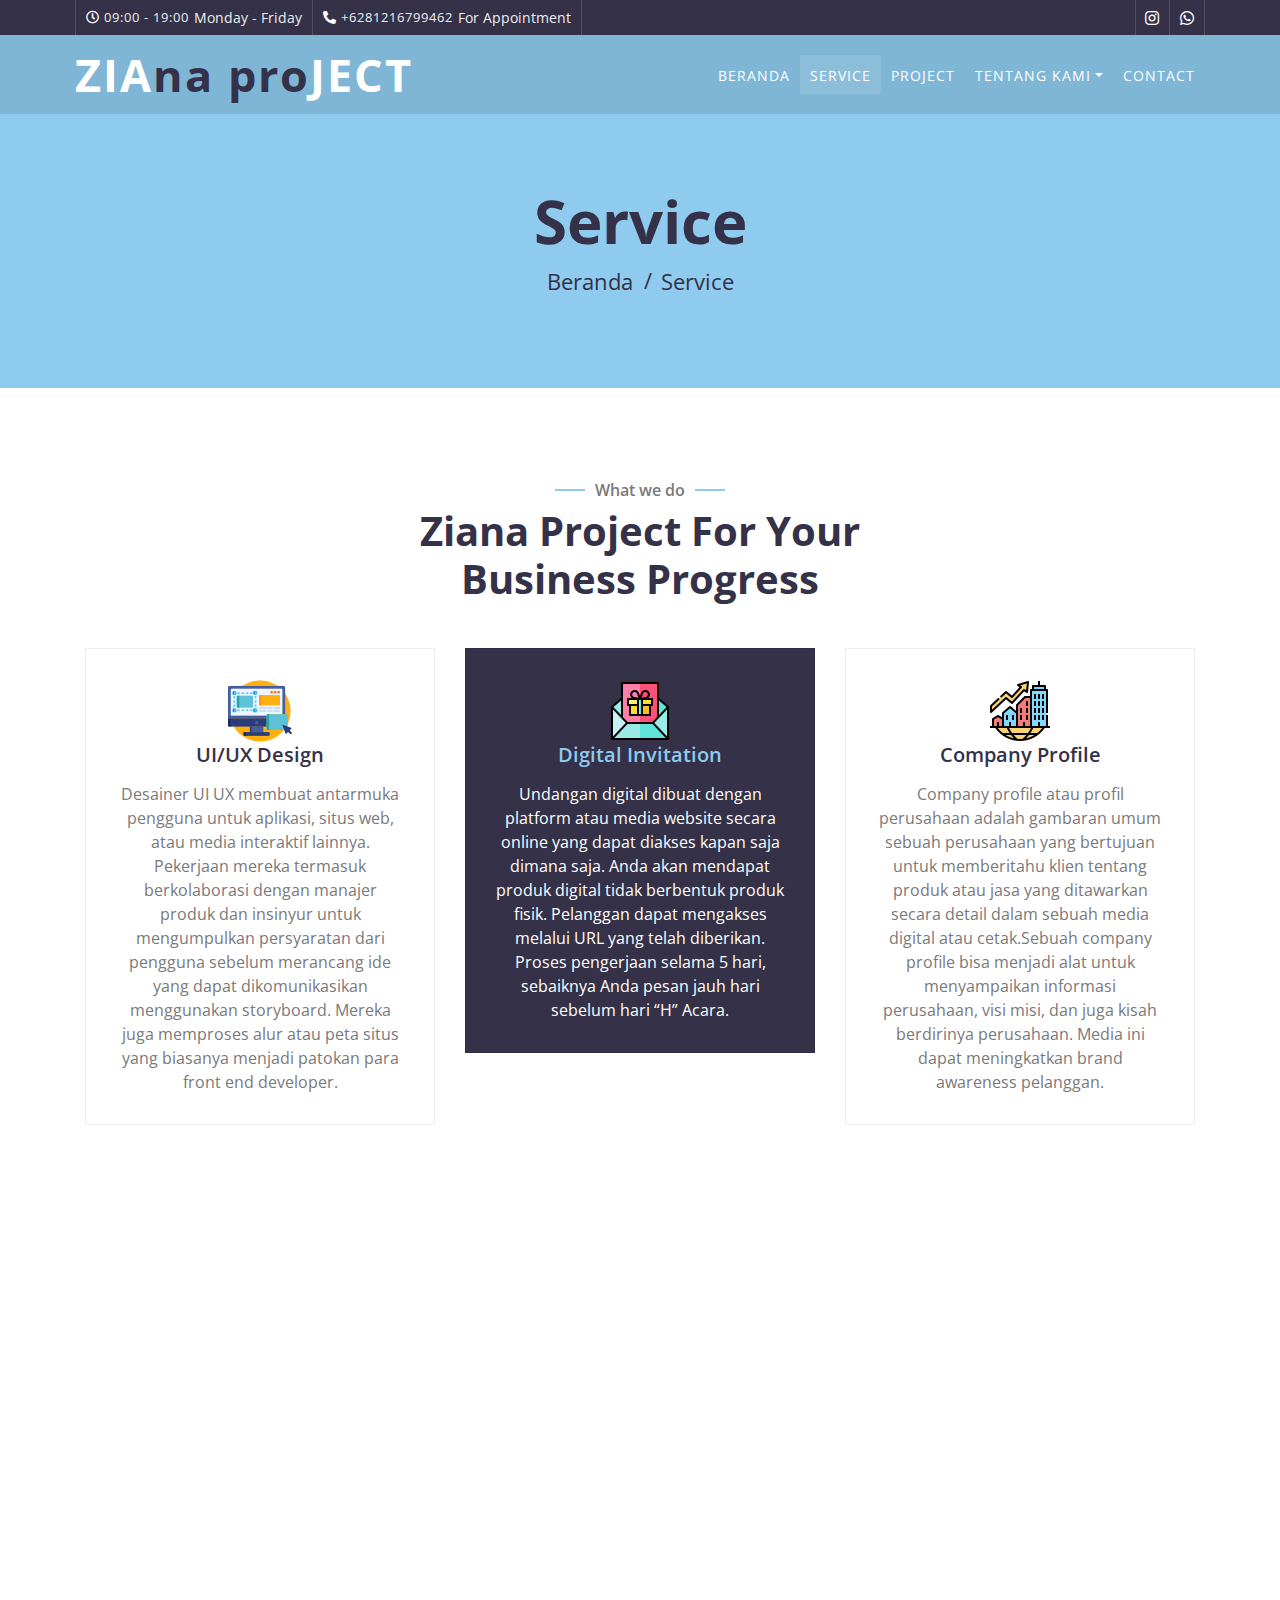
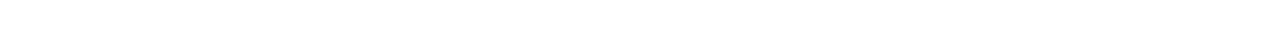
<file: service.html>
<!DOCTYPE html>
<html lang="en">
    <head>
        <meta charset="utf-8">
        <title>Ziana Project</title>
        <meta content="width=device-width, initial-scale=1.0" name="viewport">
        <meta content="Free Website Template" name="keywords">
        <meta content="Free Website Template" name="description">

        <!-- Favicon -->
        <link href="img/favicon.ico" rel="icon">

        <!-- Google Font -->
        <link href="https://fonts.googleapis.com/css2?family=Open+Sans:wght@300;400;600;700;800&display=swap" rel="stylesheet">

        <!-- CSS Libraries -->
        <link href="https://stackpath.bootstrapcdn.com/bootstrap/4.4.1/css/bootstrap.min.css" rel="stylesheet">
        <link href="https://cdnjs.cloudflare.com/ajax/libs/font-awesome/5.10.0/css/all.min.css" rel="stylesheet">
        <link href="lib/animate/animate.min.css" rel="stylesheet">
        <!-- <link href="lib/flaticon/font/flaticon.css" rel="stylesheet">  -->
        <link href="lib/owlcarousel/assets/owl.carousel.min.css" rel="stylesheet">
        <link href="lib/lightbox/css/lightbox.min.css" rel="stylesheet">

        <!-- Template Stylesheet -->
        <link href="css/style.css" rel="stylesheet">
    </head>

    <body>
       <!-- Top Bar Start -->
       <div class="top-bar d-none d-md-block">
        <div class="container-fluid">
            <div class="row">
                <div class="col-md-8">
                    <div class="top-bar-left">
                        <div class="text">
                            <i class="far fa-clock"></i>
                            <h2>09:00 - 19:00</h2>
                            <p>Monday - Friday</p>
                        </div>
                        <div class="text">
                            <i class="fa fa-phone-alt"></i>
                            <h2>+6281216799462</h2>
                            <p>For Appointment</p>
                        </div>
                    </div>
                </div>
                <div class="col-md-4">
                    <div class="top-bar-right">
                        <div class="social">
                            <a href="https://instagram.com/ziana_projectbwi?igshid=YmMyMTA2M2Y="><i class="fab fa-instagram"></i></a>
                            <a href="https://wa.me/081216799462"><i class="fab fa-whatsapp"></i></a>
                        </div>
                    </div>
                </div>
            </div>
        </div>
    </div>
    <!-- Top Bar End -->

    <!-- Nav Bar Start -->
    <div class="navbar navbar-expand-lg bg-dark navbar-dark">
        <div class="container-fluid">
            <a href="index.html" class="navbar-brand">Zia<span>na Pro</span>ject</a>
            <button type="button" class="navbar-toggler" data-toggle="collapse" data-target="#navbarCollapse">
                <span class="navbar-toggler-icon"></span>
            </button>

            <div class="collapse navbar-collapse justify-content-between" id="navbarCollapse">
                <div class="navbar-nav ml-auto">
                    <a href="index.html" class="nav-item nav-link ">Beranda</a>
                    <a href="service.html" class="nav-item nav-link active">Service</a>
                    <a href="portfolio.html" class="nav-item nav-link">Project</a>
                    <div class="nav-item dropdown">
                        <a href="about.html" class="nav-link dropdown-toggle" data-toggle="dropdown">Tentang Kami</a>
                        <div class="dropdown-menu">
                            <a href="price.html" class="dropdown-item">Harga</a>
                            <a href="team.html" class="dropdown-item">Engineer</a>
                        </div>
                    </div>
                    <a href="contact.html" class="nav-item nav-link">Contact</a>
                </div>
            </div>
        </div>
    </div>
    <!-- Nav Bar End -->


        <!-- Page Header Start -->
        <div class="page-header">
            <div class="container">
                <div class="row">
                    <div class="col-12">
                        <h2>Service</h2>
                    </div>
                    <div class="col-12">
                        <a href="index.html">Beranda</a>
                        <a href="service.html">Service</a>
                    </div>
                </div>
            </div>
        </div>
        <!-- Page Header End -->

        <!-- Service Start -->
        <div class="service">
            <div class="container">
                <div class="section-header text-center wow zoomIn" data-wow-delay="0.1s">
                    <p>What we do</p>
                    <h2>Ziana Project For Your Business Progress</h2>
                </div>
                <div class="row">
                    <div class="col-lg-4 col-md-6 wow fadeInUp" data-wow-delay="0.0s">
                        <div class="service-item">
                            <img src="icon/001-ux.png" alt="">
                            <h3>UI/UX Design</h3>
                            <p>
                                Desainer UI UX membuat antarmuka pengguna untuk aplikasi, situs web, atau media interaktif lainnya. Pekerjaan mereka termasuk berkolaborasi dengan manajer produk dan insinyur untuk mengumpulkan persyaratan dari pengguna sebelum merancang ide yang dapat dikomunikasikan menggunakan storyboard. Mereka juga memproses alur atau peta situs yang biasanya menjadi patokan para front end developer.
                            </p>
                        </div>
                    </div>
                    <div class="col-lg-4 col-md-6 wow fadeInUp" data-wow-delay="0.2s">
                        <div class="service-item active">
                            <img src="icon/007-gift-card.png" alt="">
                            <h3>Digital Invitation</h3>
                            <p>
                                Undangan digital dibuat dengan platform atau media website secara online yang dapat diakses kapan saja dimana saja. Anda akan mendapat produk digital tidak berbentuk produk fisik. Pelanggan dapat mengakses melalui URL yang telah diberikan.  Proses pengerjaan selama 5 hari, sebaiknya Anda pesan jauh hari sebelum hari “H” Acara.
                            </p>
                        </div>
                    </div>
                    <div class="col-lg-4 col-md-6 wow fadeInUp" data-wow-delay="0.6s">
                        <div class="service-item">
                            <img src="icon/008-company.png" alt="">
                            <h3>Company Profile</h3>
                            <p>
                                Company profile atau profil perusahaan adalah gambaran umum sebuah perusahaan yang bertujuan untuk memberitahu klien tentang produk atau jasa yang ditawarkan secara detail dalam sebuah media digital atau cetak.Sebuah company profile bisa menjadi alat untuk menyampaikan informasi perusahaan, visi misi, dan juga kisah berdirinya perusahaan. Media ini dapat meningkatkan brand awareness pelanggan.
                            </p>
                        </div>
                    </div>
                </div>
            </div>
        </div>
        <!-- Service End -->


        <!-- Footer Start -->
        <div class="footer wow fadeIn" data-wow-delay="0.3s">
            <div class="container-fluid">
                <div class="container">
                    <div class="footer-info">
                        <a href="index.html" class="footer-logo">Ziana<span>Project</span>Banyuwangi</a>
                        <h3>Jl. Dempo No.09,Singotrunan Banyuwangi</h3>
                        <div class="footer-menu">
                            <p>+6281216799462</p>
                            <p>zianaproject@gmail.com</p>
                        </div>
                        <div class="footer-social">
                            <a href="https://instagram.com/ziana_projectbwi?igshid=YmMyMTA2M2Y="><i class="fab fa-instagram"></i></a>
                                <a href="https://wa.me/081216799462"><i class="fab fa-whatsapp"></i></a>
                        </div>
                    </div>
                </div>
                <div class="container copyright">
                    <div class="row">
                        <div class="col-md-6">
                            <p>&copy; <a href="#">Ziana Project Banyuwangi</a>, All Right Reserved.</p>
                        </div>
                        <div class="col-md-6">
                            <p>Designed By <a href="https://htmlcodex.com">HTML Codex</a> Edited by <a href="https://zianaprojectbanyuwangi.com">Ziana Project</a></p>
                        </div>
                    </div>
                </div>
            </div>
        </div>
        <!-- Footer End -->

        <a href="#" class="back-to-top"><i class="fa fa-chevron-up"></i></a>

        <!-- JavaScript Libraries -->
        <script src="https://code.jquery.com/jquery-3.4.1.min.js"></script>
        <script src="https://stackpath.bootstrapcdn.com/bootstrap/4.4.1/js/bootstrap.bundle.min.js"></script>
        <script src="lib/easing/easing.min.js"></script>
        <script src="lib/wow/wow.min.js"></script>
        <script src="lib/owlcarousel/owl.carousel.min.js"></script>
        <script src="lib/isotope/isotope.pkgd.min.js"></script>
        <script src="lib/lightbox/js/lightbox.min.js"></script>
        
        <!-- Contact Javascript File -->
        <script src="mail/jqBootstrapValidation.min.js"></script>
        <script src="mail/contact.js"></script>

        <!-- Template Javascript -->
        <script src="js/main.js"></script>
    </body>
</html>
</file>
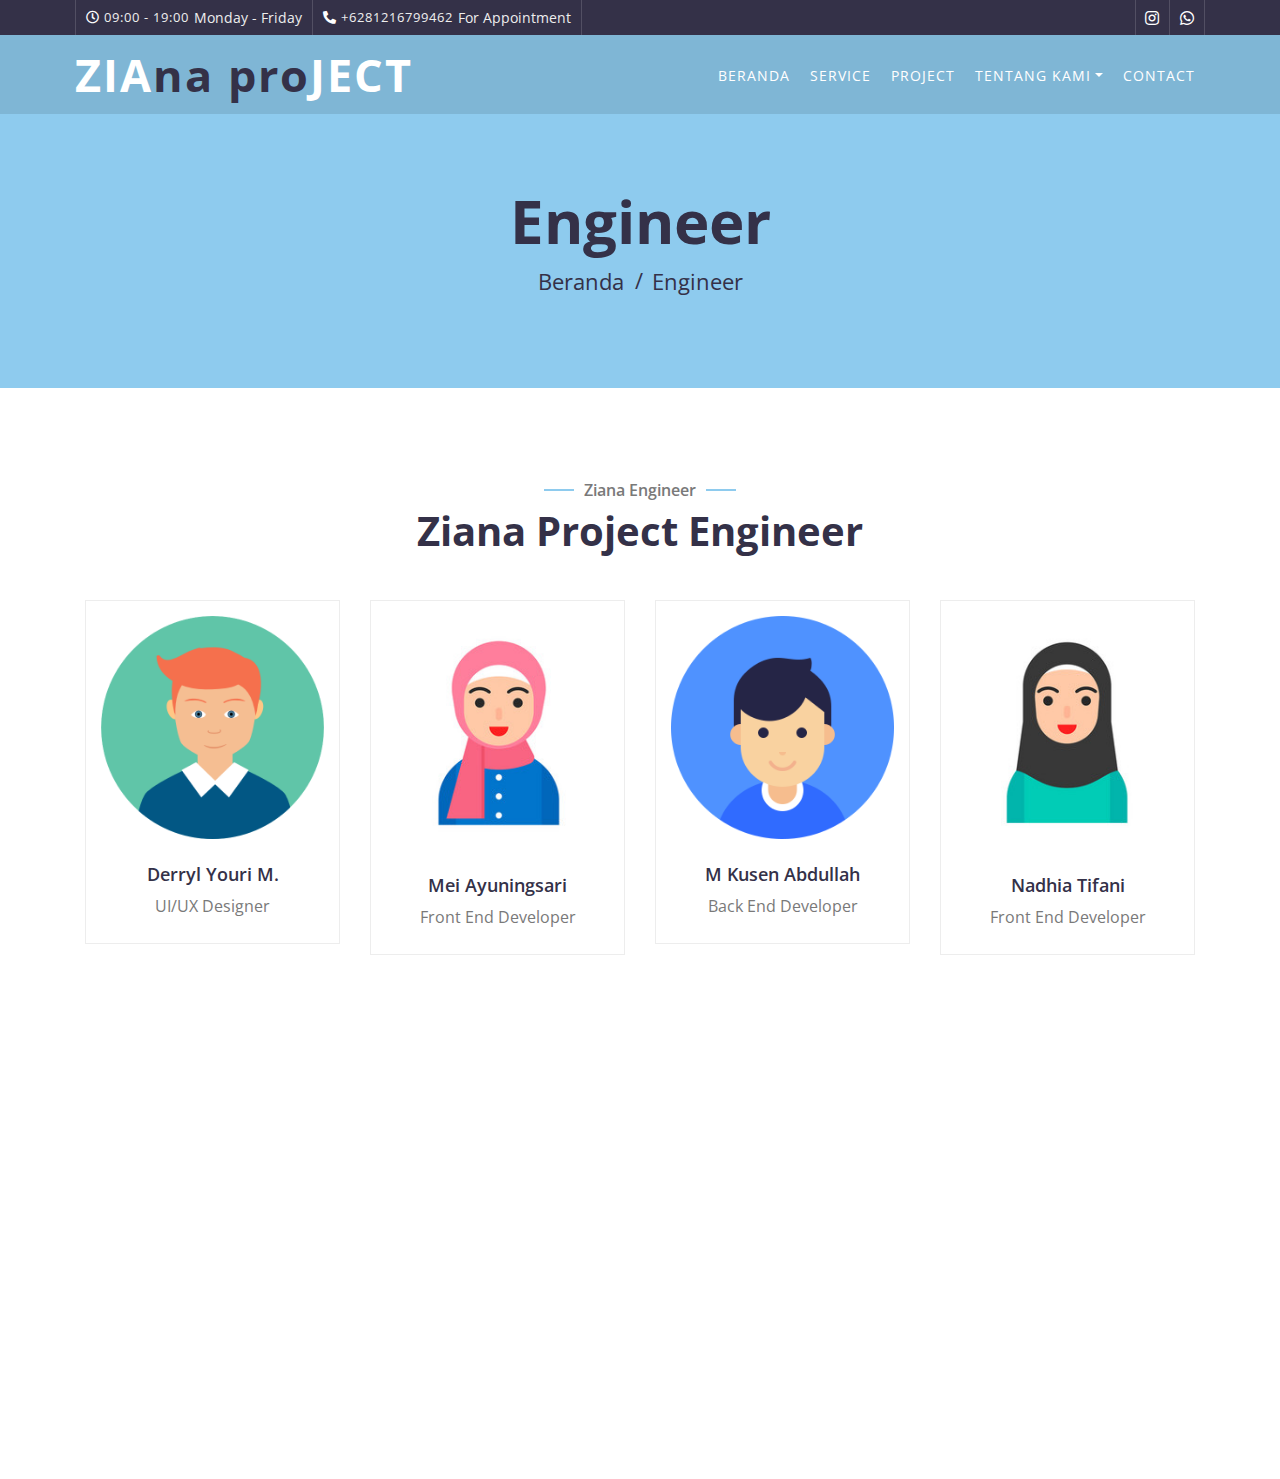
<file: team.html>
<!DOCTYPE html>
<html lang="en">
  <head>
    <meta charset="utf-8" />
    <title>Ziana Project</title>
    <meta content="width=device-width, initial-scale=1.0" name="viewport" />
    <meta content="Free Website Template" name="keywords" />
    <meta content="Free Website Template" name="description" />

    <!-- Favicon -->
    <link href="img/favicon.ico" rel="icon" />

    <!-- Google Font -->
    <link
      href="https://fonts.googleapis.com/css2?family=Open+Sans:wght@300;400;600;700;800&display=swap"
      rel="stylesheet"
    />

    <!-- CSS Libraries -->
    <link
      href="https://stackpath.bootstrapcdn.com/bootstrap/4.4.1/css/bootstrap.min.css"
      rel="stylesheet"
    />
    <link
      href="https://cdnjs.cloudflare.com/ajax/libs/font-awesome/5.10.0/css/all.min.css"
      rel="stylesheet"
    />
    <link href="lib/animate/animate.min.css" rel="stylesheet" />
    <!-- <link href="lib/flaticon/font/flaticon.css" rel="stylesheet" /> -->
    <link href="lib/owlcarousel/assets/owl.carousel.min.css" rel="stylesheet" />
    <link href="lib/lightbox/css/lightbox.min.css" rel="stylesheet" />

    <!-- Template Stylesheet -->
    <link href="css/style.css" rel="stylesheet" />
  </head>

  <body>
    <!-- Top Bar Start -->
    <div class="top-bar d-none d-md-block">
      <div class="container-fluid">
          <div class="row">
              <div class="col-md-8">
                  <div class="top-bar-left">
                      <div class="text">
                          <i class="far fa-clock"></i>
                          <h2>09:00 - 19:00</h2>
                          <p>Monday - Friday</p>
                      </div>
                      <div class="text">
                          <i class="fa fa-phone-alt"></i>
                          <h2>+6281216799462</h2>
                          <p>For Appointment</p>
                      </div>
                  </div>
              </div>
              <div class="col-md-4">
                  <div class="top-bar-right">
                      <div class="social">
                          <a href="https://instagram.com/ziana_projectbwi?igshid=YmMyMTA2M2Y="><i class="fab fa-instagram"></i></a>
                          <a href="https://wa.me/081216799462"><i class="fab fa-whatsapp"></i></a>
                      </div>
                  </div>
              </div>
          </div>
      </div>
  </div>
    <!-- Top Bar End -->

    <!-- Nav Bar Start -->
    <div class="navbar navbar-expand-lg bg-dark navbar-dark">
      <div class="container-fluid">
        <a href="index.html" class="navbar-brand">Zia<span>na Pro</span>ject</a>
        <button
          type="button"
          class="navbar-toggler"
          data-toggle="collapse"
          data-target="#navbarCollapse"
        >
          <span class="navbar-toggler-icon"></span>
        </button>

        <div class="collapse navbar-collapse justify-content-between" id="navbarCollapse">
          <div class="navbar-nav ml-auto">
              <a href="index.html" class="nav-item nav-link ">Beranda</a>
              <a href="service.html" class="nav-item nav-link">Service</a>
              <a href="portfolio.html" class="nav-item nav-link">Project</a>
              <div class="nav-item dropdown">
                  <a href="about.html" class="nav-link dropdown-toggle" data-toggle="dropdown">Tentang Kami</a>
                  <div class="dropdown-menu">
                      <a href="price.html" class="dropdown-item ">Harga</a>
                      <a href="team.html" class="dropdown-item active">Engineer</a>
                  </div>
              </div>
              <a href="contact.html" class="nav-item nav-link">Contact</a>
          </div>
      </div>
      </div>
    </div>
    <!-- Nav Bar End -->

    <!-- Page Header Start -->
    <div class="page-header">
      <div class="container">
        <div class="row">
          <div class="col-12">
            <h2>Engineer</h2>
          </div>
          <div class="col-12">
            <a href="index.html">Beranda</a>
            <a href="team.html">Engineer</a>
          </div>
        </div>
      </div>
    </div>
    <!-- Page Header End -->

    <!-- Team Start -->
    <div class="team">
      <div class="container">
          <div class="section-header text-center wow zoomIn" data-wow-delay="0.1s">
              <p>Ziana Engineer</p>
              <h2>Ziana Project Engineer</h2>
          </div>
          <div class="row">
              <div class="col-lg-3 col-md-6 wow fadeInUp" data-wow-delay="0.0s">
                  <div class="team-item">
                      <div class="team-img">
                          <img src="img/derr.png" alt="Image">
                          <div class="team-social">
                              <a href="https://web.facebook.com/derryl.youri1"><i class="fab fa-facebook-f"></i></a>
                              <a href="https://www.instagram.com/derryours_/"><i class="fab fa-instagram"></i></a>
                              <a href="https://github.com/derryl06"><i class="fab fa-github"></i></a>
                              <a href="https://www.youtube.com/channel/UC6rZmGCNp5eGU5n3Dygqh_g"><i class="fab fa-youtube"></i></a>
                          </div>
                      </div>
                      <div class="team-text">
                          <h2>Derryl Youri M.</h2>
                          <p>UI/UX Designer</p>
                      </div>
                  </div>
              </div>
              <div class="col-lg-3 col-md-6 wow fadeInUp" data-wow-delay="0.2s">
                  <div class="team-item">
                      <div class="team-img">
                          <img src="img/mei.jpg" alt="Image">
                          <div class="team-social">
                              <a href="https://web.facebook.com/mei.ayuning/"><i class="fab fa-facebook-f"></i></a>
                              <a href="https://www.instagram.com/me_me3233/"><i class="fab fa-instagram"></i></a>
                              <a href="https://github.com/meiAyuning"><i class="fab fa-github"></i></a>
                              <a href="https://www.youtube.com/channel/UCtLUCHTHZHZT8oskitW9uEg"><i class="fab fa-youtube"></i></a>
                              
                          </div>
                      </div>
                      <div class="team-text">
                          <h2>Mei Ayuningsari</h2>
                          <p>Front End Developer</p>
                      </div>
                  </div>
              </div>
              <div class="col-lg-3 col-md-6 wow fadeInUp" data-wow-delay="0.4s">
                  <div class="team-item">
                      <div class="team-img">
                          <img src="img/kusen.png" alt="Image">
                          <div class="team-social">
                              <a href="https://web.facebook.com/profile.php?id=100008397672983"><i class="fab fa-facebook-f"></i></a>
                              <a href="https://www.instagram.com/kusena01/"><i class="fab fa-instagram"></i></a>
                              <a href="https://github.com/kusenabdullah-123"><i class="fab fa-github"></i></a>
                              <a href="https://www.youtube.com/channel/UCg_5c74BbqCVlCuiRrL-E1A"><i class="fab fa-youtube"></i></a>
                          </div>
                      </div>
                      <div class="team-text">
                          <h2>M Kusen Abdullah</h2>
                          <p>Back End Developer</p>
                      </div>
                  </div>
              </div>
              <div class="col-lg-3 col-md-6 wow fadeInUp" data-wow-delay="0.2s">
                  <div class="team-item">
                      <div class="team-img">
                          <img src="img/muslim.jpg" alt="Image">
                          <div class="team-social">
                              <a href="https://web.facebook.com/nadhia.tifani.12"><i class="fab fa-facebook-f"></i></a>
                              <a href="https://www.instagram.com/tifani_412/"><i class="fab fa-instagram"></i></a>
                              <a href="https://github.com/nadhiatifani"><i class="fab fa-github"></i></a>
                              <a href="https://www.youtube.com/channel/UCQHNKZbv1wneu99QGd2ohZQ"><i class="fab fa-youtube"></i></a>
                          </div>
                      </div>
                      <div class="team-text">
                          <h2>Nadhia Tifani</h2>
                          <p>Front End Developer</p>
                      </div>
                  </div>
              </div>
          </div>
      </div>
  </div>
    <!-- Team End -->

    <!-- Footer Start -->
    <div class="footer wow fadeIn" data-wow-delay="0.3s">
      <div class="container-fluid">
          <div class="container">
              <div class="footer-info">
                  <a href="index.html" class="footer-logo">Ziana<span>Project</span>Banyuwangi</a>
                  <h3>Jl. Dempo No.09,Singotrunan Banyuwangi</h3>
                  <div class="footer-menu">
                      <p>+6281216799462</p>
                      <p>zianaproject@gmail.com</p>
                  </div>
                  <div class="footer-social">
                      <a href="https://instagram.com/ziana_projectbwi?igshid=YmMyMTA2M2Y="><i class="fab fa-instagram"></i></a>
                          <a href="https://wa.me/081216799462"><i class="fab fa-whatsapp"></i></a>
                  </div>
              </div>
          </div>
          <div class="container copyright">
              <div class="row">
                  <div class="col-md-6">
                      <p>&copy; <a href="#">Ziana Project Banyuwangi</a>, All Right Reserved.</p>
                  </div>
                  <div class="col-md-6">
                      <p>Designed By <a href="https://htmlcodex.com">HTML Codex</a> Edited by <a href="https://zianaprojectbanyuwangi.com">Ziana Project</a></p>
                  </div>
              </div>
          </div>
      </div>
  </div>
    <!-- Footer End -->

    <a href="#" class="back-to-top"><i class="fa fa-chevron-up"></i></a>

    <!-- JavaScript Libraries -->
    <script src="https://code.jquery.com/jquery-3.4.1.min.js"></script>
    <script src="https://stackpath.bootstrapcdn.com/bootstrap/4.4.1/js/bootstrap.bundle.min.js"></script>
    <script src="lib/easing/easing.min.js"></script>
    <script src="lib/wow/wow.min.js"></script>
    <script src="lib/owlcarousel/owl.carousel.min.js"></script>
    <script src="lib/isotope/isotope.pkgd.min.js"></script>
    <script src="lib/lightbox/js/lightbox.min.js"></script>

    <!-- Contact Javascript File -->
    <script src="mail/jqBootstrapValidation.min.js"></script>
    <script src="mail/contact.js"></script>

    <!-- Template Javascript -->
    <script src="js/main.js"></script>
  </body>
</html>
</file>
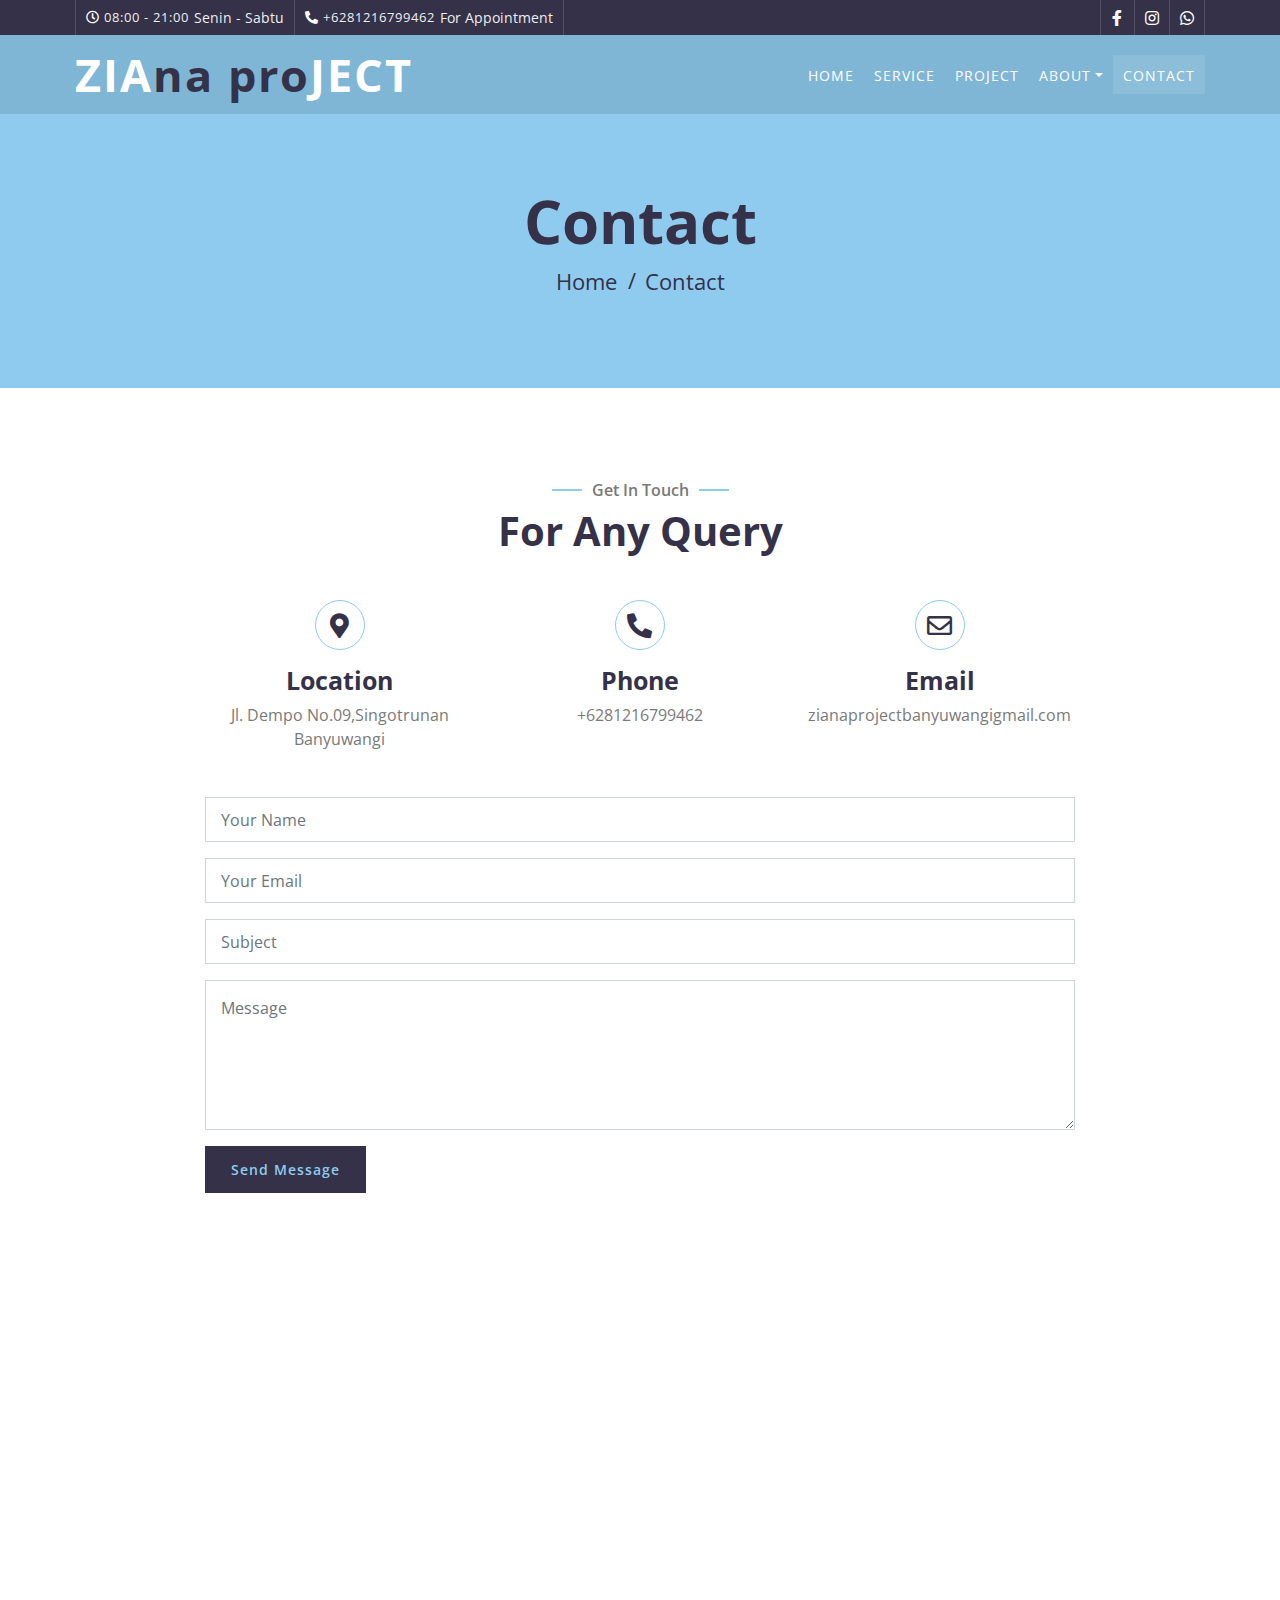
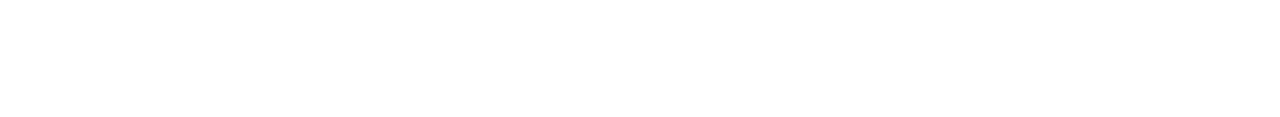
<file: Ziana Project/contact.html>
<!DOCTYPE html>
<html lang="en">
    <head>
        <meta charset="utf-8">
        <title>Ziana Project</title>
        <meta content="width=device-width, initial-scale=1.0" name="viewport">
        <meta content="Free Website Template" name="keywords">
        <meta content="Free Website Template" name="description">

        <!-- Favicon -->
        <link href="img/favicon.ico" rel="icon">

        <!-- Google Font -->
        <link href="https://fonts.googleapis.com/css2?family=Open+Sans:wght@300;400;600;700;800&display=swap" rel="stylesheet">

        <!-- CSS Libraries -->
        <link href="https://stackpath.bootstrapcdn.com/bootstrap/4.4.1/css/bootstrap.min.css" rel="stylesheet">
        <link href="https://cdnjs.cloudflare.com/ajax/libs/font-awesome/5.10.0/css/all.min.css" rel="stylesheet">
        <link href="lib/animate/animate.min.css" rel="stylesheet">
        <link href="lib/flaticon/font/flaticon.css" rel="stylesheet"> 
        <link href="lib/owlcarousel/assets/owl.carousel.min.css" rel="stylesheet">
        <link href="lib/lightbox/css/lightbox.min.css" rel="stylesheet">

        <!-- Template Stylesheet -->
        <link href="css/style.css" rel="stylesheet">
    </head>

    <body>
      <!-- Top Bar Start -->
      <div class="top-bar d-none d-md-block">
        <div class="container-fluid">
            <div class="row">
                <div class="col-md-8">
                    <div class="top-bar-left">
                        <div class="text">
                            <i class="far fa-clock"></i>
                            <h2>08:00 - 21:00</h2>
                            <p>Senin - Sabtu</p>
                        </div>
                        <div class="text">
                            <i class="fa fa-phone-alt"></i>
                            <h2>+6281216799462</h2>
                            <p>For Appointment</p>
                        </div>
                    </div>
                </div>
                <div class="col-md-4">
                    <div class="top-bar-right">
                        <div class="social">
                            <a href=""><i class="fab fa-facebook-f"></i></a>
                            <a href=""><i class="fab fa-instagram"></i></a>
                            <a href=""><i class="fab fa-whatsapp"></i></a>
                        </div>
                    </div>
                </div>
            </div>
        </div>
    </div>
    <!-- Top Bar End -->

    <!-- Nav Bar Start -->
    <div class="navbar navbar-expand-lg bg-dark navbar-dark">
        <div class="container-fluid">
            <a href="index.html" class="navbar-brand">Zia<span>na Pro</span>ject</a>
            <button type="button" class="navbar-toggler" data-toggle="collapse" data-target="#navbarCollapse">
                <span class="navbar-toggler-icon"></span>
            </button>

            <div class="collapse navbar-collapse justify-content-between" id="navbarCollapse">
                <div class="navbar-nav ml-auto">
                    <a href="index.html" class="nav-item nav-link">Home</a>
                    <a href="service.html" class="nav-item nav-link">Service</a>
                    <a href="portfolio.html" class="nav-item nav-link">Project</a>
                    <div class="nav-item dropdown">
                        <a href="about.html" class="nav-link dropdown-toggle" data-toggle="dropdown">About</a>
                        <div class="dropdown-menu">
                            <a href="price.html" class="dropdown-item">Price</a>
                            <a href="team.html" class="dropdown-item">Engineer</a>
                        </div>
                    </div>
                    <a href="contact.html" class="nav-item nav-link active">Contact</a>
                </div>
            </div>
        </div>
    </div>
    <!-- Nav Bar End -->


        <!-- Page Header Start -->
        <div class="page-header">
            <div class="container">
                <div class="row">
                    <div class="col-12">
                        <h2>Contact</h2>
                    </div>
                    <div class="col-12">
                        <a href="index.html">Home</a>
                        <a href="contact.html">Contact</a>
                    </div>
                </div>
            </div>
        </div>
        <!-- Page Header End -->


        <!-- Contact Start -->
        <div class="contact">
            <div class="container">
                <div class="section-header text-center wow zoomIn" data-wow-delay="0.1s">
                    <p>Get In Touch</p>
                    <h2>For Any Query</h2>
                </div>
                <div class="row">
                    <div class="col-12">
                        <div class="row">
                            <div class="col-md-4 contact-item wow zoomIn" data-wow-delay="0.2s">
                                <i class="fa fa-map-marker-alt"></i>
                                <div class="contact-text">
                                    <h2>Location</h2>
                                    <p>Jl. Dempo No.09,Singotrunan Banyuwangi</p>
                                </div>
                            </div>
                            <div class="col-md-4 contact-item wow zoomIn" data-wow-delay="0.4s">
                                <i class="fa fa-phone-alt"></i>
                                <div class="contact-text">
                                    <h2>Phone</h2>
                                    <p>+6281216799462</p>
                                </div>
                            </div>
                            <div class="col-md-4 contact-item wow zoomIn" data-wow-delay="0.6s">
                                <i class="far fa-envelope"></i>
                                <div class="contact-text">
                                    <h2>Email</h2>
                                    <p>zianaprojectbanyuwangigmail.com</p>
                                </div>
                            </div>
                        </div>
                    </div>
                    <div class="col-12 wow fadeInUp" data-wow-delay="0.1s">
                        <div class="contact-form">
                            <div id="success"></div>
                            <form name="sentMessage" id="contactForm" novalidate="novalidate">
                                <div class="control-group">
                                    <input type="text" class="form-control" id="name" placeholder="Your Name" required="required" data-validation-required-message="Please enter your name" />
                                    <p class="help-block text-danger"></p>
                                </div>
                                <div class="control-group">
                                    <input type="email" class="form-control" id="email" placeholder="Your Email" required="required" data-validation-required-message="Please enter your email" />
                                    <p class="help-block text-danger"></p>
                                </div>
                                <div class="control-group">
                                    <input type="text" class="form-control" id="subject" placeholder="Subject" required="required" data-validation-required-message="Please enter a subject" />
                                    <p class="help-block text-danger"></p>
                                </div>
                                <div class="control-group">
                                    <textarea class="form-control" id="message" placeholder="Message" required="required" data-validation-required-message="Please enter your message"></textarea>
                                    <p class="help-block text-danger"></p>
                                </div>
                                <div>
                                    <button class="btn" type="submit" id="sendMessageButton">Send Message</button>
                                </div>
                            </form>
                        </div>
                    </div>
                </div>
            </div>
        </div>
        <!-- Contact End -->


        <!-- Footer Start -->
        <div class="footer wow fadeIn" data-wow-delay="0.3s">
            <div class="container-fluid">
                <div class="container">
                    <div class="footer-info">
                        <a href="index.html" class="footer-logo">Ziana<span>Project</span>Banyuwangi</a>
                        <h3>Jl. Dempo No.09,Singotrunan Banyuwangi</h3>
                        <div class="footer-menu">
                            <p>+6281216799462</p>
                            <p>zianaproject@gmail.com</p>
                        </div>
                        <div class="footer-social">
                            <a href="https://instagram.com/ziana_projectbwi?igshid=YmMyMTA2M2Y="><i class="fab fa-instagram"></i></a>
                                <a href="https://wa.me/081216799462"><i class="fab fa-whatsapp"></i></a>
                        </div>
                    </div>
                </div>
                <div class="container copyright">
                    <div class="row">
                        <div class="col-md-6">
                            <p>&copy; <a href="#">Ziana Project Banyuwangi</a>, All Right Reserved.</p>
                        </div>
                        <div class="col-md-6">
                            <p>Designed By <a href="https://htmlcodex.com">HTML Codex</a> Edited by <a href="https://zianaprojectbanyuwangi.com">Ziana Project</a></p>
                        </div>
                    </div>
                </div>
            </div>
        </div>
        <!-- Footer End -->

        <a href="#" class="back-to-top"><i class="fa fa-chevron-up"></i></a>

        <!-- JavaScript Libraries -->
        <script src="https://code.jquery.com/jquery-3.4.1.min.js"></script>
        <script src="https://stackpath.bootstrapcdn.com/bootstrap/4.4.1/js/bootstrap.bundle.min.js"></script>
        <script src="lib/easing/easing.min.js"></script>
        <script src="lib/wow/wow.min.js"></script>
        <script src="lib/owlcarousel/owl.carousel.min.js"></script>
        <script src="lib/isotope/isotope.pkgd.min.js"></script>
        <script src="lib/lightbox/js/lightbox.min.js"></script>
        
        <!-- Contact Javascript File -->
        <script src="mail/jqBootstrapValidation.min.js"></script>
        <script src="mail/contact.js"></script>

        <!-- Template Javascript -->
        <script src="js/main.js"></script>
    </body>
</html>
</file>
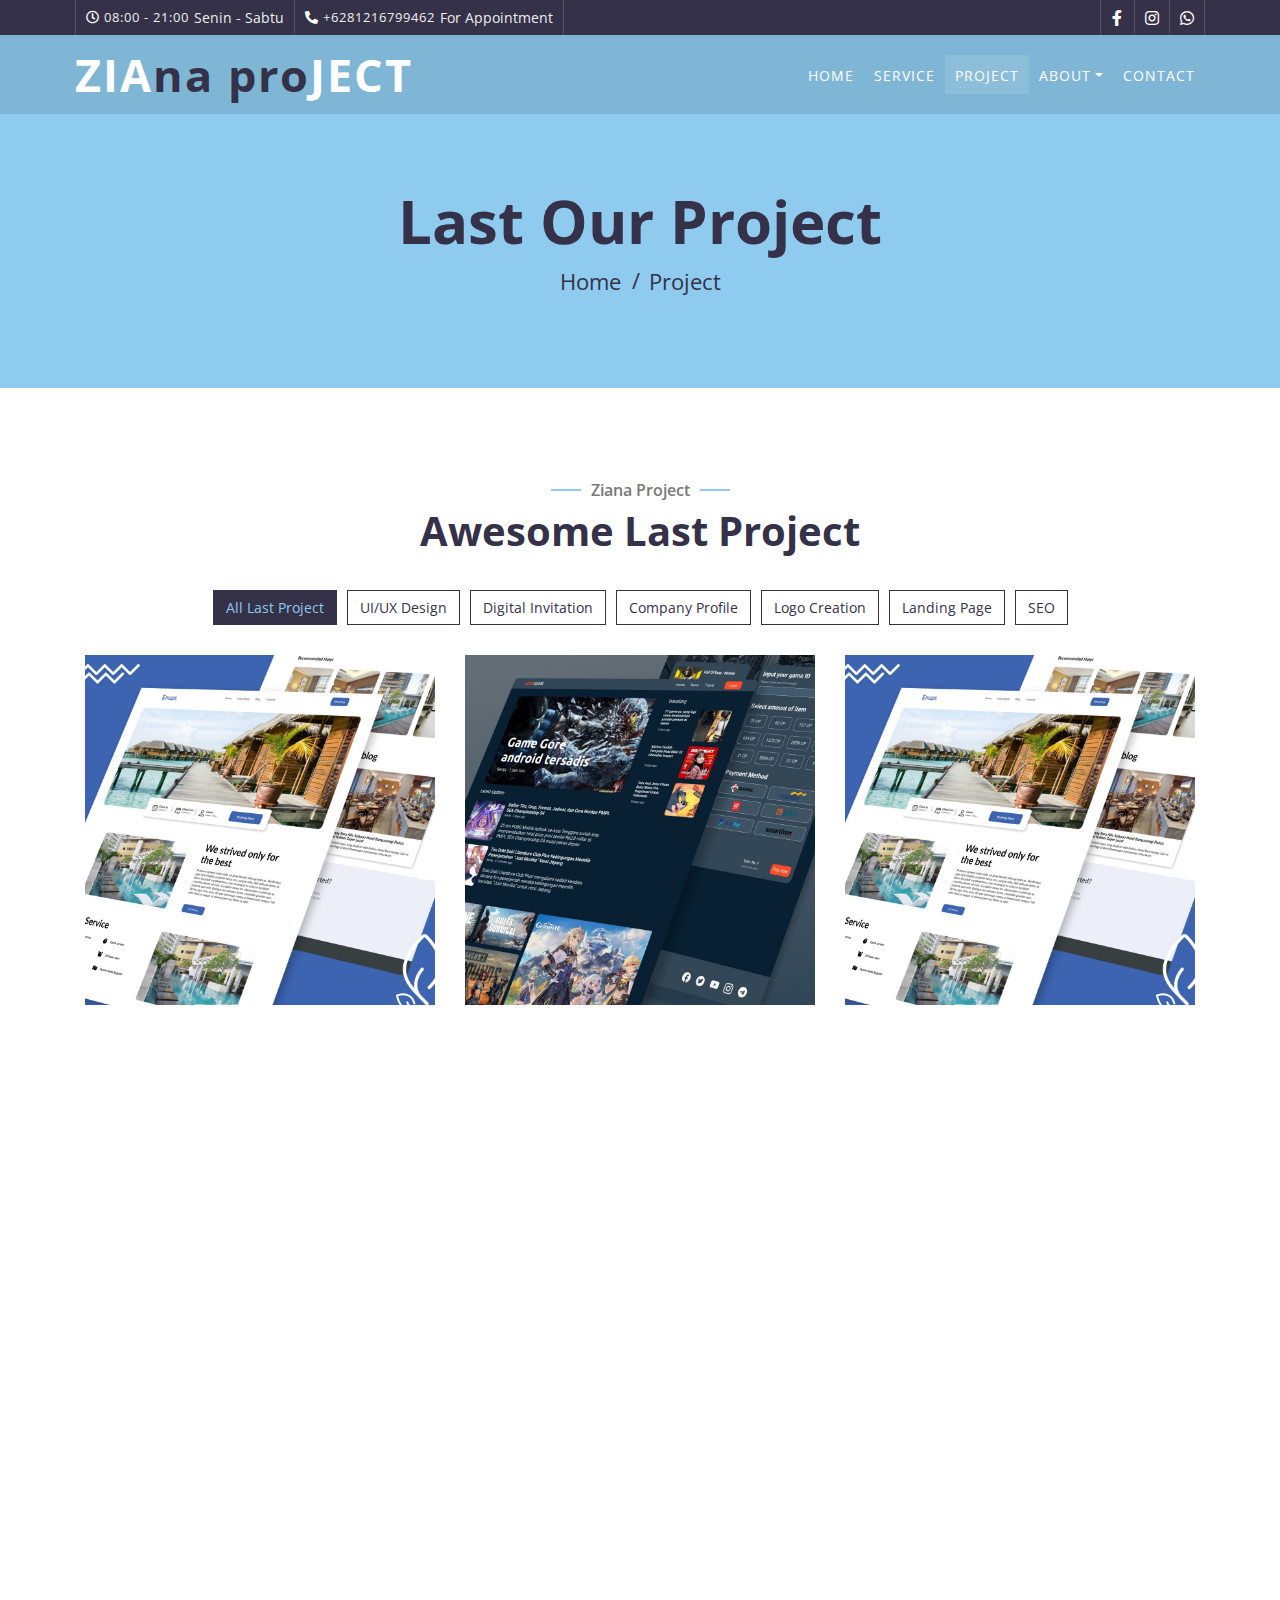
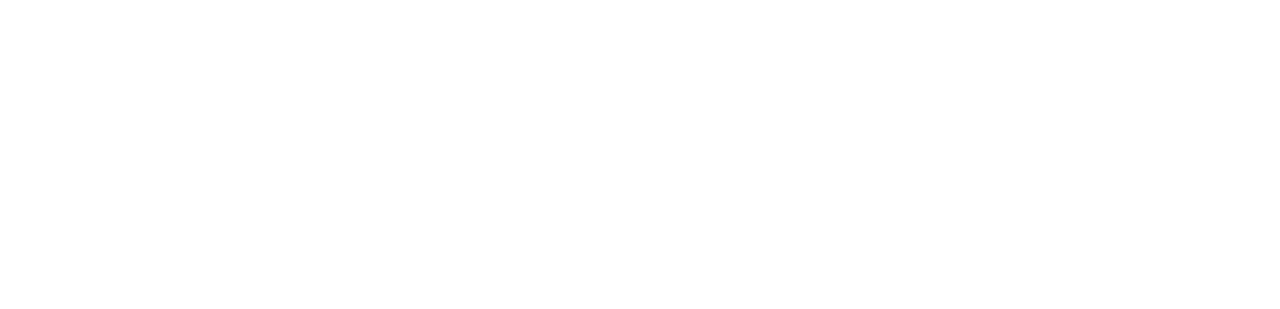
<file: Ziana Project/portfolio.html>
<!DOCTYPE html>
<html lang="en">
    <head>
        <meta charset="utf-8">
        <title>Ziana Project</title>
        <meta content="width=device-width, initial-scale=1.0" name="viewport">
        <meta content="Free Website Template" name="keywords">
        <meta content="Free Website Template" name="description">

        <!-- Favicon -->
        <link href="img/favicon.ico" rel="icon">

        <!-- Google Font -->
        <link href="https://fonts.googleapis.com/css2?family=Open+Sans:wght@300;400;600;700;800&display=swap" rel="stylesheet">

        <!-- CSS Libraries -->
        <link href="https://stackpath.bootstrapcdn.com/bootstrap/4.4.1/css/bootstrap.min.css" rel="stylesheet">
        <link href="https://cdnjs.cloudflare.com/ajax/libs/font-awesome/5.10.0/css/all.min.css" rel="stylesheet">
        <link href="lib/animate/animate.min.css" rel="stylesheet">
        <link href="lib/flaticon/font/flaticon.css" rel="stylesheet"> 
        <link href="lib/owlcarousel/assets/owl.carousel.min.css" rel="stylesheet">
        <link href="lib/lightbox/css/lightbox.min.css" rel="stylesheet">

        <!-- Template Stylesheet -->
        <link href="css/style.css" rel="stylesheet">
    </head>

    <body>
       <!-- Top Bar Start -->
       <div class="top-bar d-none d-md-block">
        <div class="container-fluid">
            <div class="row">
                <div class="col-md-8">
                    <div class="top-bar-left">
                        <div class="text">
                            <i class="far fa-clock"></i>
                            <h2>08:00 - 21:00</h2>
                            <p>Senin - Sabtu</p>
                        </div>
                        <div class="text">
                            <i class="fa fa-phone-alt"></i>
                            <h2>+6281216799462</h2>
                            <p>For Appointment</p>
                        </div>
                    </div>
                </div>
                <div class="col-md-4">
                    <div class="top-bar-right">
                        <div class="social">
                            <a href=""><i class="fab fa-facebook-f"></i></a>
                            <a href=""><i class="fab fa-instagram"></i></a>
                            <a href=""><i class="fab fa-whatsapp"></i></a>
                        </div>
                    </div>
                </div>
            </div>
        </div>
    </div>
    <!-- Top Bar End -->

    <!-- Nav Bar Start -->
    <div class="navbar navbar-expand-lg bg-dark navbar-dark">
        <div class="container-fluid">
            <a href="index.html" class="navbar-brand">Zia<span>na Pro</span>ject</a>
            <button type="button" class="navbar-toggler" data-toggle="collapse" data-target="#navbarCollapse">
                <span class="navbar-toggler-icon"></span>
            </button>

            <div class="collapse navbar-collapse justify-content-between" id="navbarCollapse">
                <div class="navbar-nav ml-auto">
                    <a href="index.html" class="nav-item nav-link">Home</a>
                    <a href="service.html" class="nav-item nav-link">Service</a>
                    <a href="portfolio.html" class="nav-item nav-link active">Project</a>
                    <div class="nav-item dropdown">
                        <a href="about.html" class="nav-link dropdown-toggle" data-toggle="dropdown">About</a>
                        <div class="dropdown-menu">
                            <a href="price.html" class="dropdown-item">Price</a>
                            <a href="team.html" class="dropdown-item">Engineer</a>
                        </div>
                    </div>
                    <a href="contact.html" class="nav-item nav-link">Contact</a>
                </div>
            </div>
        </div>
    </div>
    <!-- Nav Bar End -->

        <!-- Page Header Start -->
        <div class="page-header">
            <div class="container">
                <div class="row">
                    <div class="col-12">
                        <h2>Last Our Project</h2>
                    </div>
                    <div class="col-12">
                        <a href="index.html">Home</a>
                        <a href="portfolio.html">Project</a>
                    </div>
                </div>
            </div>
        </div>
        <!-- Page Header End -->


        <!-- Portfolio Start -->
        <div class="portfolio">
            <div class="container">
                <div class="section-header text-center wow zoomIn" data-wow-delay="0.1s">
                    <p>Ziana Project</p>
                    <h2>Awesome Last Project</h2>
                </div>
                <div class="row">
                    <div class="col-12">
                        <ul id="portfolio-filter">
                            <li data-filter="*" class="filter-active">All Last Project</li>
                            <li data-filter=".first">UI/UX Design</li>
                            <li data-filter=".second">Digital Invitation</li>
                            <li data-filter=".third">Company Profile</li>
                            <li data-filter=".fourth">Logo Creation</li>
                            <li data-filter=".fifth">Landing Page</li>
                            <li data-filter=".sixth">SEO</li>
                        </ul>
                    </div>
                </div>
                <div class="row portfolio-container">
                    <div class="col-lg-4 col-md-6 col-sm-12 portfolio-item first wow fadeInUp" data-wow-delay="0.1s">
                        <div class="portfolio-wrap">
                            <a href="img/project1.jpeg" data-lightbox="portfolio">
                                <img src="img/project1.jpeg" alt="Portfolio Image">
                            </a>
                        </div>
                    </div>
                    <div class="col-lg-4 col-md-6 col-sm-12 portfolio-item second wow fadeInUp" data-wow-delay="0.3s">
                        <div class="portfolio-wrap">
                            <a href="img/project2.jpeg" data-lightbox="portfolio">
                                <img src="img/project2.jpeg" alt="Portfolio Image">
                            </a>
                        </div>
                    </div>
                    <div class="col-lg-4 col-md-6 col-sm-12 portfolio-item third wow fadeInUp" data-wow-delay="0.5s">
                        <div class="portfolio-wrap">
                            <a href="img/project1.jpeg" data-lightbox="portfolio">
                                <img src="img/project1.jpeg" alt="Portfolio Image">
                            </a>
                        </div>
                    </div>
                    <div class="col-lg-4 col-md-6 col-sm-12 portfolio-item first wow fadeInUp" data-wow-delay="0.7s">
                        <div class="portfolio-wrap">
                            <a href="img/project2.jpeg" data-lightbox="portfolio">
                                <img src="img/project2.jpeg" alt="Portfolio Image">
                            </a>
                        </div>
                    </div>
                    <div class="col-lg-4 col-md-6 col-sm-12 portfolio-item second wow fadeInUp" data-wow-delay="0.9s">
                        <div class="portfolio-wrap">
                            <a href="img/project1.jpeg" data-lightbox="portfolio">
                                <img src="img/project1.jpeg" alt="Portfolio Image">
                            </a>
                        </div>
                    </div>
                    <div class="col-lg-4 col-md-6 col-sm-12 portfolio-item third wow fadeInUp" data-wow-delay="1.1s">
                        <div class="portfolio-wrap">
                            <a href="img/project2.jpeg" data-lightbox="portfolio">
                                <img src="img/project2.jpeg" alt="Portfolio Image">
                            </a>
                        </div>
                    </div>
                </div>
            </div>
        </div>
        <!-- Portfolio End -->


        <!-- Footer Start -->
        <div class="footer wow fadeIn" data-wow-delay="0.3s">
            <div class="container-fluid">
                <div class="container">
                    <div class="footer-info">
                        <a href="index.html" class="footer-logo">Ziana<span>Project</span>Banyuwangi</a>
                        <h3>Jl. Dempo No.09,Singotrunan Banyuwangi</h3>
                        <div class="footer-menu">
                            <p>+6281216799462</p>
                            <p>zianaproject@gmail.com</p>
                        </div>
                        <div class="footer-social">
                            <a href="https://instagram.com/ziana_projectbwi?igshid=YmMyMTA2M2Y="><i class="fab fa-instagram"></i></a>
                                <a href="https://wa.me/081216799462"><i class="fab fa-whatsapp"></i></a>
                        </div>
                    </div>
                </div>
                <div class="container copyright">
                    <div class="row">
                        <div class="col-md-6">
                            <p>&copy; <a href="#">Ziana Project Banyuwangi</a>, All Right Reserved.</p>
                        </div>
                        <div class="col-md-6">
                            <p>Designed By <a href="https://htmlcodex.com">HTML Codex</a> Edited by <a href="https://zianaprojectbanyuwangi.com">Ziana Project</a></p>
                        </div>
                    </div>
                </div>
            </div>
        </div>
        <!-- Footer End -->

        <a href="#" class="back-to-top"><i class="fa fa-chevron-up"></i></a>

        <!-- JavaScript Libraries -->
        <script src="https://code.jquery.com/jquery-3.4.1.min.js"></script>
        <script src="https://stackpath.bootstrapcdn.com/bootstrap/4.4.1/js/bootstrap.bundle.min.js"></script>
        <script src="lib/easing/easing.min.js"></script>
        <script src="lib/wow/wow.min.js"></script>
        <script src="lib/owlcarousel/owl.carousel.min.js"></script>
        <script src="lib/isotope/isotope.pkgd.min.js"></script>
        <script src="lib/lightbox/js/lightbox.min.js"></script>
        
        <!-- Contact Javascript File -->
        <script src="mail/jqBootstrapValidation.min.js"></script>
        <script src="mail/contact.js"></script>

        <!-- Template Javascript -->
        <script src="js/main.js"></script>
    </body>
</html>
</file>
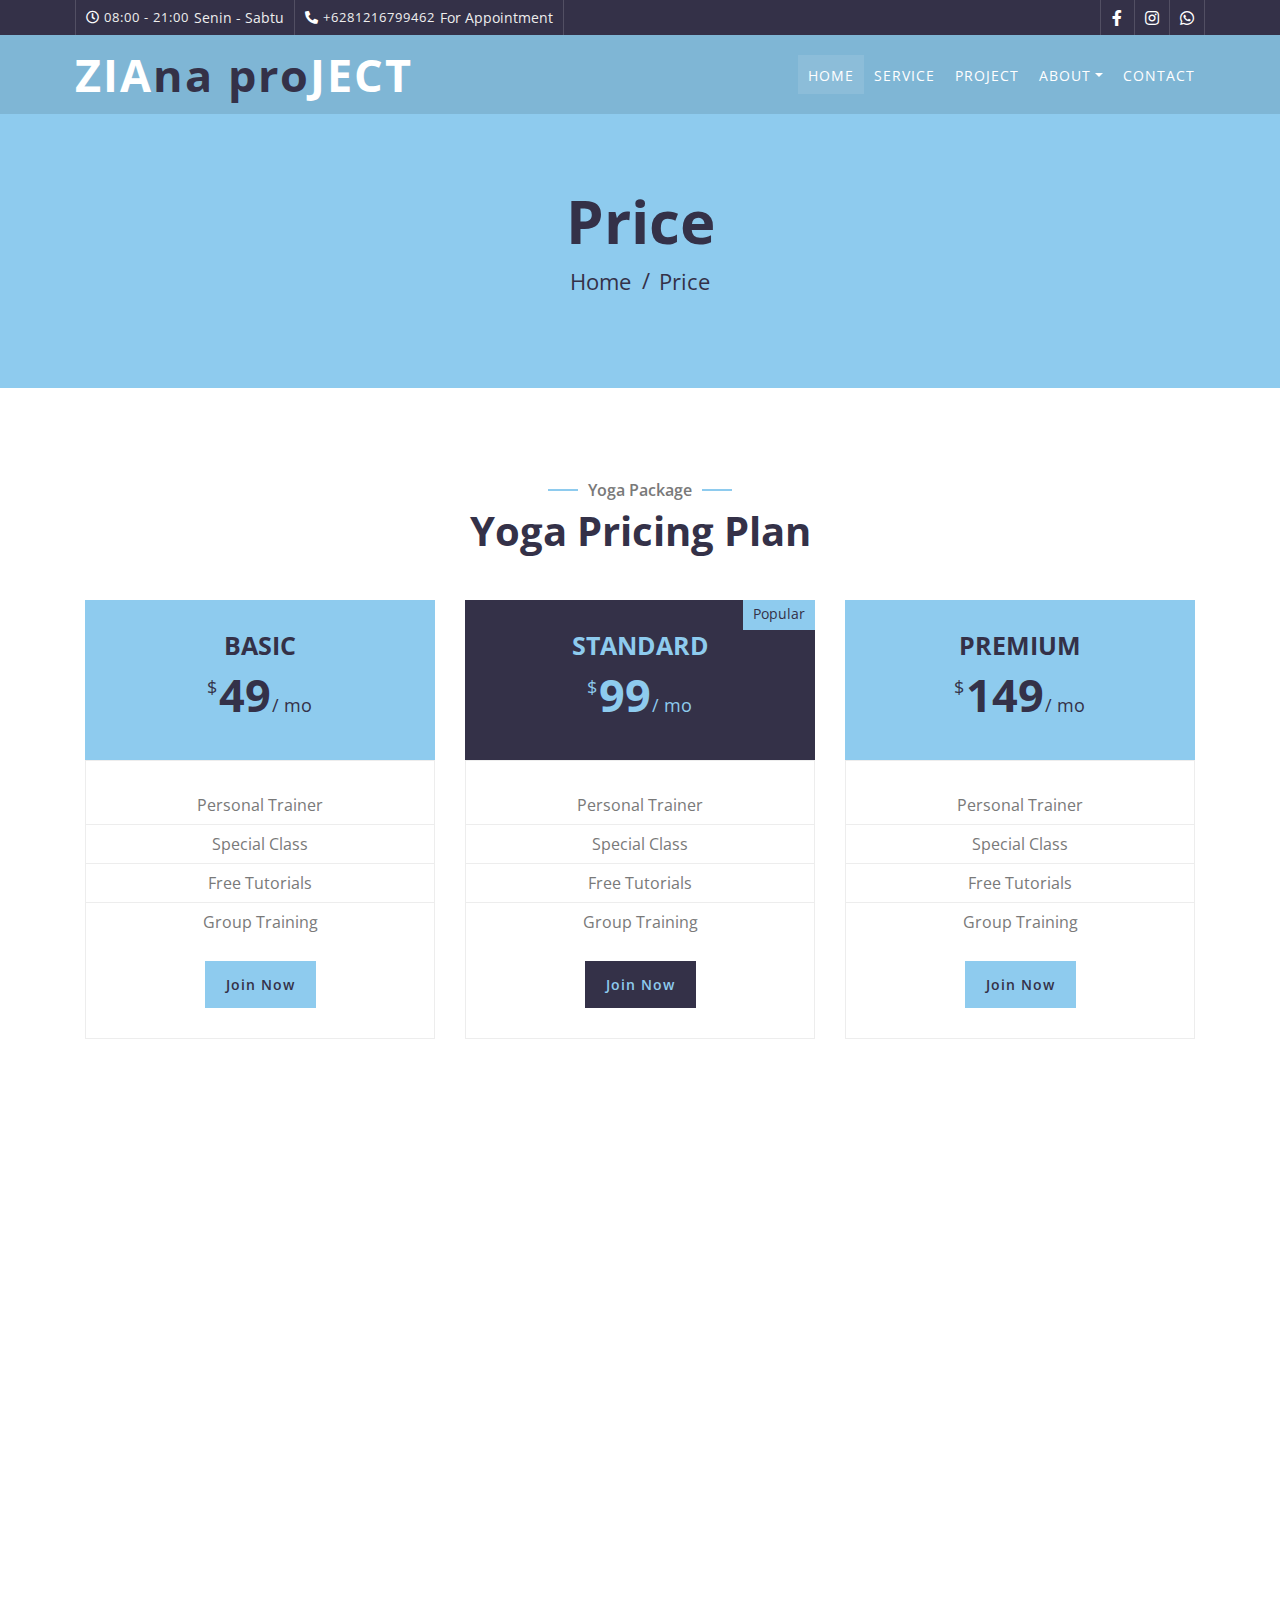
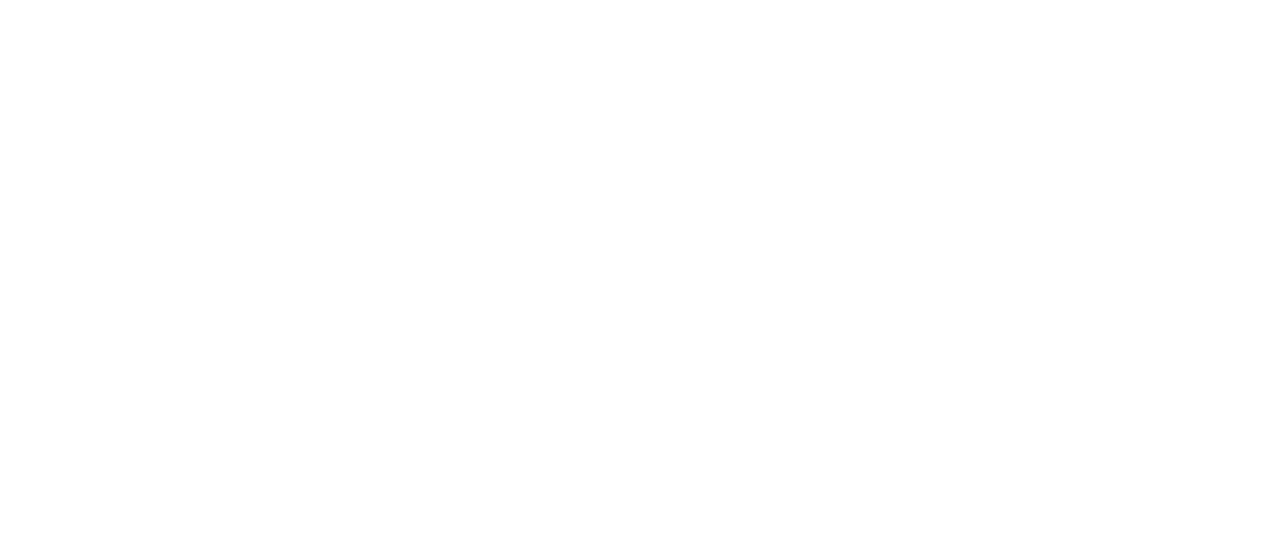
<file: Ziana Project/price.html>
<!DOCTYPE html>
<html lang="en">
    <head>
        <meta charset="utf-8">
        <title>Ziana Project</title>
        <meta content="width=device-width, initial-scale=1.0" name="viewport">
        <meta content="Free Website Template" name="keywords">
        <meta content="Free Website Template" name="description">

        <!-- Favicon -->
        <link href="img/favicon.ico" rel="icon">

        <!-- Google Font -->
        <link href="https://fonts.googleapis.com/css2?family=Open+Sans:wght@300;400;600;700;800&display=swap" rel="stylesheet">

        <!-- CSS Libraries -->
        <link href="https://stackpath.bootstrapcdn.com/bootstrap/4.4.1/css/bootstrap.min.css" rel="stylesheet">
        <link href="https://cdnjs.cloudflare.com/ajax/libs/font-awesome/5.10.0/css/all.min.css" rel="stylesheet">
        <link href="lib/animate/animate.min.css" rel="stylesheet">
        <link href="lib/flaticon/font/flaticon.css" rel="stylesheet"> 
        <link href="lib/owlcarousel/assets/owl.carousel.min.css" rel="stylesheet">
        <link href="lib/lightbox/css/lightbox.min.css" rel="stylesheet">

        <!-- Template Stylesheet -->
        <link href="css/style.css" rel="stylesheet">
    </head>

    <body>
      <!-- Top Bar Start -->
      <div class="top-bar d-none d-md-block">
        <div class="container-fluid">
            <div class="row">
                <div class="col-md-8">
                    <div class="top-bar-left">
                        <div class="text">
                            <i class="far fa-clock"></i>
                            <h2>08:00 - 21:00</h2>
                            <p>Senin - Sabtu</p>
                        </div>
                        <div class="text">
                            <i class="fa fa-phone-alt"></i>
                            <h2>+6281216799462</h2>
                            <p>For Appointment</p>
                        </div>
                    </div>
                </div>
                <div class="col-md-4">
                    <div class="top-bar-right">
                        <div class="social">
                            <a href=""><i class="fab fa-facebook-f"></i></a>
                            <a href=""><i class="fab fa-instagram"></i></a>
                            <a href=""><i class="fab fa-whatsapp"></i></a>
                        </div>
                    </div>
                </div>
            </div>
        </div>
    </div>
    <!-- Top Bar End -->

    <!-- Nav Bar Start -->
    <div class="navbar navbar-expand-lg bg-dark navbar-dark">
        <div class="container-fluid">
            <a href="index.html" class="navbar-brand">Zia<span>na Pro</span>ject</a>
            <button type="button" class="navbar-toggler" data-toggle="collapse" data-target="#navbarCollapse">
                <span class="navbar-toggler-icon"></span>
            </button>

            <div class="collapse navbar-collapse justify-content-between" id="navbarCollapse">
                <div class="navbar-nav ml-auto">
                    <a href="index.html" class="nav-item nav-link active">Home</a>
                    <a href="service.html" class="nav-item nav-link">Service</a>
                    <a href="portfolio.html" class="nav-item nav-link">Project</a>
                    <div class="nav-item dropdown">
                        <a href="about.html" class="nav-link dropdown-toggle" data-toggle="dropdown">About</a>
                        <div class="dropdown-menu">
                            <a href="price.html" class="dropdown-item-active">Price</a>
                            <a href="team.html" class="dropdown-item">Engineer</a>
                        </div>
                    </div>
                    <a href="contact.html" class="nav-item nav-link">Contact</a>
                </div>
            </div>
        </div>
    </div>
    <!-- Nav Bar End -->


        <!-- Page Header Start -->
        <div class="page-header">
            <div class="container">
                <div class="row">
                    <div class="col-12">
                        <h2>Price</h2>
                    </div>
                    <div class="col-12">
                        <a href="index.html">Home</a>
                        <a href="price.html">Price</a>
                    </div>
                </div>
            </div>
        </div>
        <!-- Page Header End -->


        <!-- Price Start -->
        <div class="price">
            <div class="container">
                <div class="section-header text-center wow zoomIn" data-wow-delay="0.1s">
                    <p>Yoga Package</p>
                    <h2>Yoga Pricing Plan</h2>
                </div>
                <div class="row">
                    <div class="col-md-4 wow fadeInUp" data-wow-delay="0.0s">
                        <div class="price-item">
                            <div class="price-header">
                                <div class="price-title">
                                    <h2>Basic</h2>
                                </div>
                                <div class="price-prices">
                                    <h2><small>$</small>49<span>/ mo</span></h2>
                                </div>
                            </div>
                            <div class="price-body">
                                <div class="price-description">
                                    <ul>
                                        <li>Personal Trainer</li>
                                        <li>Special Class</li>
                                        <li>Free Tutorials</li>
                                        <li>Group Training</li>
                                    </ul>
                                </div>
                            </div>
                            <div class="price-footer">
                                <div class="price-action">
                                    <a class="btn" href="">Join Now</a>
                                </div>
                            </div>
                        </div>
                    </div>
                    <div class="col-md-4 wow fadeInUp" data-wow-delay="0.3s">
                        <div class="price-item featured-item">
                            <div class="price-header">
                                <div class="price-status">
                                    <span>Popular</span>
                                </div>
                                <div class="price-title">
                                    <h2>Standard</h2>
                                </div>
                                <div class="price-prices">
                                    <h2><small>$</small>99<span>/ mo</span></h2>
                                </div>
                            </div>
                            <div class="price-body">
                                <div class="price-description">
                                    <ul>
                                        <li>Personal Trainer</li>
                                        <li>Special Class</li>
                                        <li>Free Tutorials</li>
                                        <li>Group Training</li>
                                    </ul>
                                </div>
                            </div>
                            <div class="price-footer">
                                <div class="price-action">
                                    <a class="btn" href="">Join Now</a>
                                </div>
                            </div>
                        </div>
                    </div>
                    <div class="col-md-4 wow fadeInUp" data-wow-delay="0.6s">
                        <div class="price-item">
                            <div class="price-header">
                                <div class="price-title">
                                    <h2>Premium</h2>
                                </div>
                                <div class="price-prices">
                                    <h2><small>$</small>149<span>/ mo</span></h2>
                                </div>
                            </div>
                            <div class="price-body">
                                <div class="price-description">
                                    <ul>
                                        <li>Personal Trainer</li>
                                        <li>Special Class</li>
                                        <li>Free Tutorials</li>
                                        <li>Group Training</li>
                                    </ul>
                                </div>
                            </div>
                            <div class="price-footer">
                                <div class="price-action">
                                    <a class="btn" href="">Join Now</a>
                                </div>
                            </div>
                        </div>
                    </div>
                </div>
            </div>
        </div>
        <!-- Price End -->
        
        
        <!-- Discount Start -->
        <div class="discount wow zoomIn" data-wow-delay="0.1s" style="margin-bottom: 90px;">
            <div class="container">
                <div class="section-header text-center">
                    <p>Awesome Discount</p>
                    <h2>Get <span>15%</span> Discount for all Classes</h2>
                </div>
                <div class="container discount-text">
                    <p>
                        Lorem ipsum dolor sit amet, consectetur adipiscing elit. Phasellus nec pretium mi. Curabitur facilisis ornare velit non vulputate. Aliquam metus tortor, auctor id gravida condimentum, viverra quis sem. Curabitur non nisl nec nisi scelerisque maximus. 
                    </p>
                    <a class="btn">Join Now</a>
                </div>
            </div>
        </div>
        <!-- Discount End -->


        <!-- Footer Start -->
        <div class="footer wow fadeIn" data-wow-delay="0.3s">
            <div class="container-fluid">
                <div class="container">
                    <div class="footer-info">
                        <a href="index.html" class="footer-logo">Ziana<span>Project</span>Banyuwangi</a>
                        <h3>Jl. Dempo No.09,Singotrunan Banyuwangi</h3>
                        <div class="footer-menu">
                            <p>+6281216799462</p>
                            <p>zianaproject@gmail.com</p>
                        </div>
                        <div class="footer-social">
                            <a href="https://instagram.com/ziana_projectbwi?igshid=YmMyMTA2M2Y="><i class="fab fa-instagram"></i></a>
                                <a href="https://wa.me/081216799462"><i class="fab fa-whatsapp"></i></a>
                        </div>
                    </div>
                </div>
                <div class="container copyright">
                    <div class="row">
                        <div class="col-md-6">
                            <p>&copy; <a href="#">Ziana Project Banyuwangi</a>, All Right Reserved.</p>
                        </div>
                        <div class="col-md-6">
                            <p>Designed By <a href="https://htmlcodex.com">HTML Codex</a> Edited by <a href="https://zianaprojectbanyuwangi.com">Ziana Project</a></p>
                        </div>
                    </div>
                </div>
            </div>
        </div>
        <!-- Footer End -->

        <a href="#" class="back-to-top"><i class="fa fa-chevron-up"></i></a>

        <!-- JavaScript Libraries -->
        <script src="https://code.jquery.com/jquery-3.4.1.min.js"></script>
        <script src="https://stackpath.bootstrapcdn.com/bootstrap/4.4.1/js/bootstrap.bundle.min.js"></script>
        <script src="lib/easing/easing.min.js"></script>
        <script src="lib/wow/wow.min.js"></script>
        <script src="lib/owlcarousel/owl.carousel.min.js"></script>
        <script src="lib/isotope/isotope.pkgd.min.js"></script>
        <script src="lib/lightbox/js/lightbox.min.js"></script>
        
        <!-- Contact Javascript File -->
        <script src="mail/jqBootstrapValidation.min.js"></script>
        <script src="mail/contact.js"></script>

        <!-- Template Javascript -->
        <script src="js/main.js"></script>
    </body>
</html>
</file>
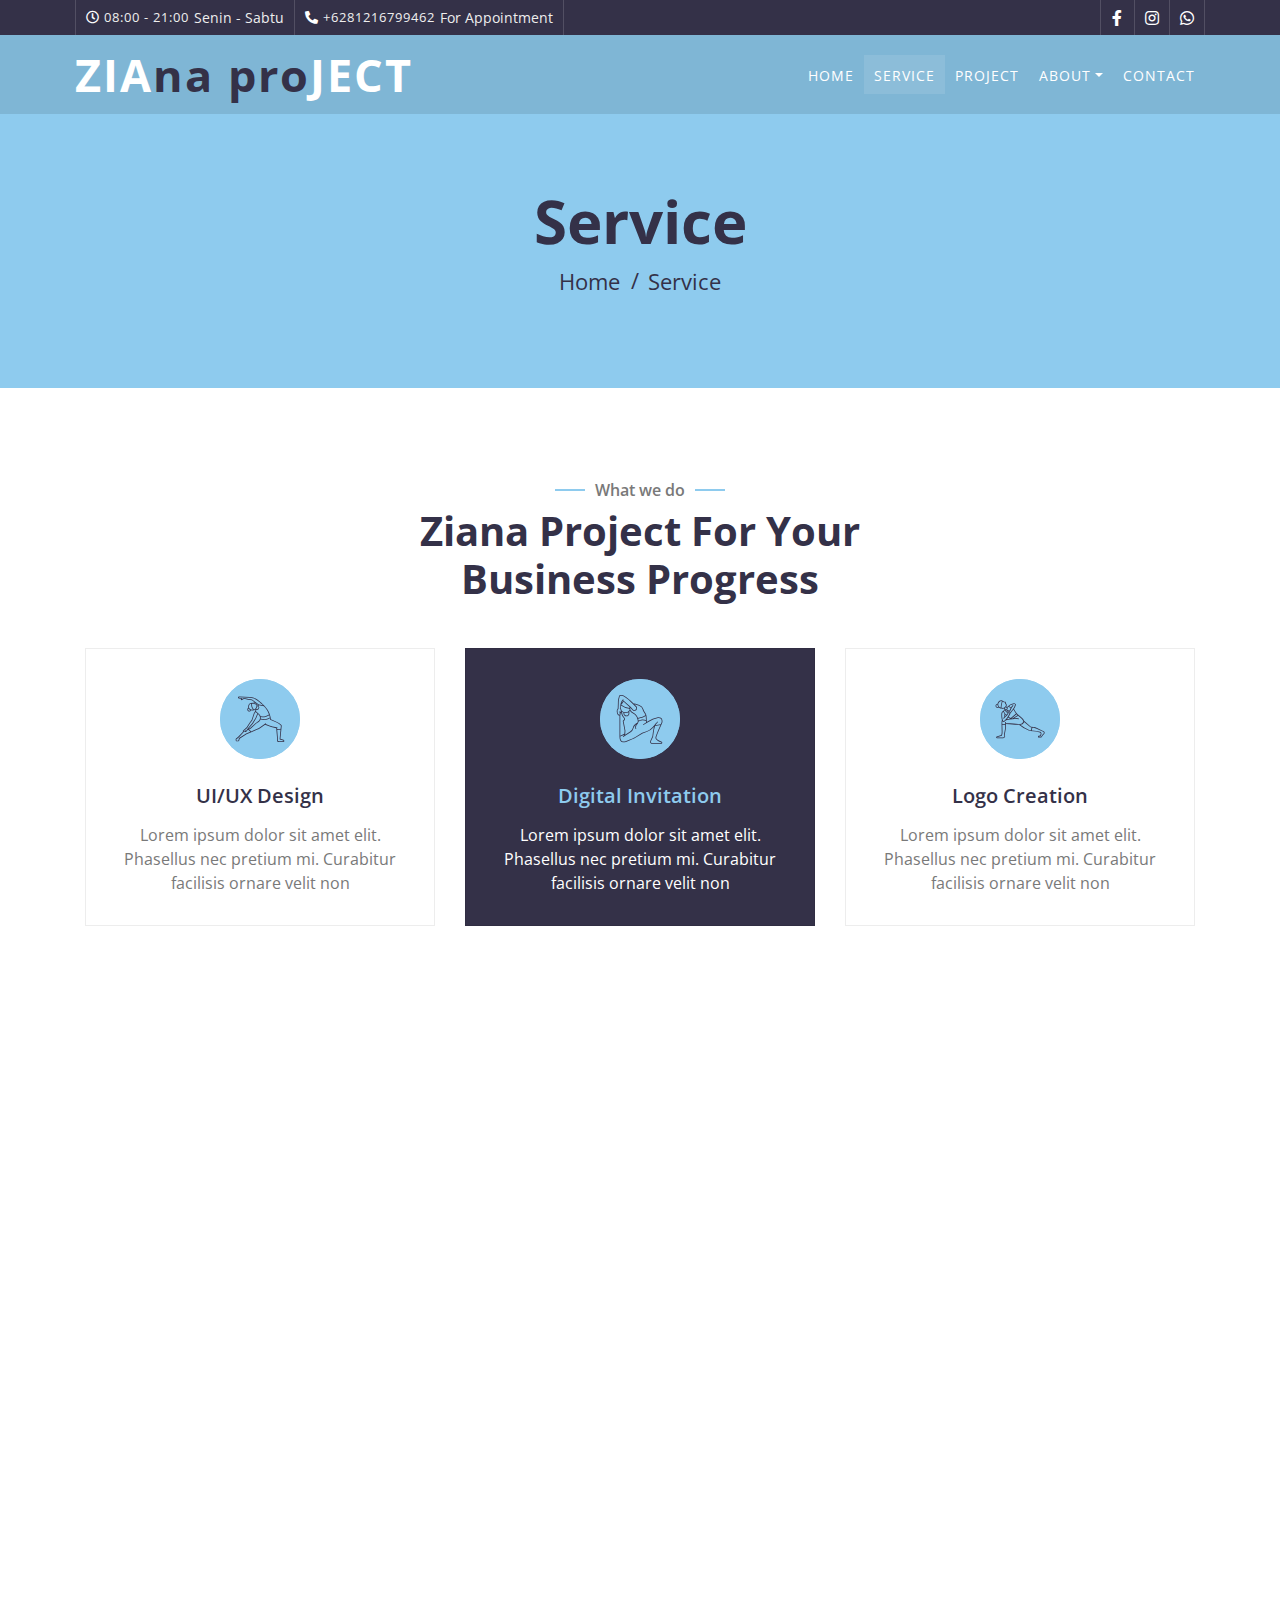
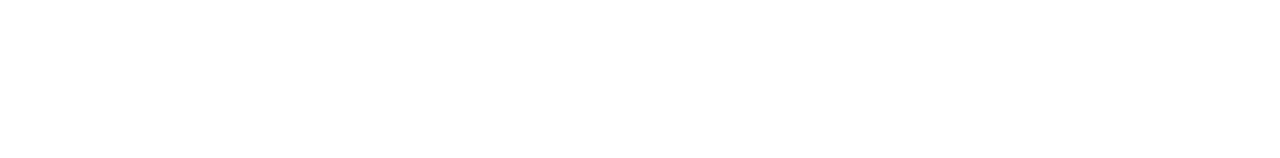
<file: Ziana Project/service.html>
<!DOCTYPE html>
<html lang="en">
    <head>
        <meta charset="utf-8">
        <title>Ziana Project</title>
        <meta content="width=device-width, initial-scale=1.0" name="viewport">
        <meta content="Free Website Template" name="keywords">
        <meta content="Free Website Template" name="description">

        <!-- Favicon -->
        <link href="img/favicon.ico" rel="icon">

        <!-- Google Font -->
        <link href="https://fonts.googleapis.com/css2?family=Open+Sans:wght@300;400;600;700;800&display=swap" rel="stylesheet">

        <!-- CSS Libraries -->
        <link href="https://stackpath.bootstrapcdn.com/bootstrap/4.4.1/css/bootstrap.min.css" rel="stylesheet">
        <link href="https://cdnjs.cloudflare.com/ajax/libs/font-awesome/5.10.0/css/all.min.css" rel="stylesheet">
        <link href="lib/animate/animate.min.css" rel="stylesheet">
        <link href="lib/flaticon/font/flaticon.css" rel="stylesheet"> 
        <link href="lib/owlcarousel/assets/owl.carousel.min.css" rel="stylesheet">
        <link href="lib/lightbox/css/lightbox.min.css" rel="stylesheet">

        <!-- Template Stylesheet -->
        <link href="css/style.css" rel="stylesheet">
    </head>

    <body>
       <!-- Top Bar Start -->
       <div class="top-bar d-none d-md-block">
        <div class="container-fluid">
            <div class="row">
                <div class="col-md-8">
                    <div class="top-bar-left">
                        <div class="text">
                            <i class="far fa-clock"></i>
                            <h2>08:00 - 21:00</h2>
                            <p>Senin - Sabtu</p>
                        </div>
                        <div class="text">
                            <i class="fa fa-phone-alt"></i>
                            <h2>+6281216799462</h2>
                            <p>For Appointment</p>
                        </div>
                    </div>
                </div>
                <div class="col-md-4">
                    <div class="top-bar-right">
                        <div class="social">
                            <a href=""><i class="fab fa-facebook-f"></i></a>
                            <a href=""><i class="fab fa-instagram"></i></a>
                            <a href=""><i class="fab fa-whatsapp"></i></a>
                        </div>
                    </div>
                </div>
            </div>
        </div>
    </div>
    <!-- Top Bar End -->

    <!-- Nav Bar Start -->
    <div class="navbar navbar-expand-lg bg-dark navbar-dark">
        <div class="container-fluid">
            <a href="index.html" class="navbar-brand">Zia<span>na Pro</span>ject</a>
            <button type="button" class="navbar-toggler" data-toggle="collapse" data-target="#navbarCollapse">
                <span class="navbar-toggler-icon"></span>
            </button>

            <div class="collapse navbar-collapse justify-content-between" id="navbarCollapse">
                <div class="navbar-nav ml-auto">
                    <a href="index.html" class="nav-item nav-link">Home</a>
                    <a href="service.html" class="nav-item nav-link active">Service</a>
                    <a href="portfolio.html" class="nav-item nav-link">Project</a>
                    <div class="nav-item dropdown">
                        <a href="about.html" class="nav-link dropdown-toggle" data-toggle="dropdown">About</a>
                        <div class="dropdown-menu">
                            <a href="price.html" class="dropdown-item">Price</a>
                            <a href="team.html" class="dropdown-item">Engineer</a>
                        </div>
                    </div>
                    <a href="contact.html" class="nav-item nav-link">Contact</a>
                </div>
            </div>
        </div>
    </div>
    <!-- Nav Bar End -->


        <!-- Page Header Start -->
        <div class="page-header">
            <div class="container">
                <div class="row">
                    <div class="col-12">
                        <h2>Service</h2>
                    </div>
                    <div class="col-12">
                        <a href="index.html">Home</a>
                        <a href="service.html">Service</a>
                    </div>
                </div>
            </div>
        </div>
        <!-- Page Header End -->

        <!-- Service Start -->
        <div class="service">
            <div class="container">
                <div class="section-header text-center wow zoomIn" data-wow-delay="0.1s">
                    <p>What we do</p>
                    <h2>Ziana Project For Your Business Progress</h2>
                </div>
                <div class="row">
                    <div class="col-lg-4 col-md-6 wow fadeInUp" data-wow-delay="0.0s">
                        <div class="service-item">
                            <div class="service-icon">
                                <i class="flaticon-workout"></i>
                            </div>
                            <h3>UI/UX Design</h3>
                            <p>
                                Lorem ipsum dolor sit amet elit. Phasellus nec pretium mi. Curabitur facilisis ornare velit non
                            </p>
                        </div>
                    </div>
                    <div class="col-lg-4 col-md-6 wow fadeInUp" data-wow-delay="0.2s">
                        <div class="service-item active">
                            <div class="service-icon">
                                <i class="flaticon-workout-1"></i>
                            </div>
                            <h3>Digital Invitation</h3>
                            <p>
                                Lorem ipsum dolor sit amet elit. Phasellus nec pretium mi. Curabitur facilisis ornare velit non
                            </p>
                        </div>
                    </div>
                    <div class="col-lg-4 col-md-6 wow fadeInUp" data-wow-delay="0.4s">
                        <div class="service-item">
                            <div class="service-icon">
                                <i class="flaticon-workout-2"></i>
                            </div>
                            <h3>Logo Creation</h3>
                            <p>
                                Lorem ipsum dolor sit amet elit. Phasellus nec pretium mi. Curabitur facilisis ornare velit non
                            </p>
                        </div>
                    </div>
                    <div class="col-lg-4 col-md-6 wow fadeInUp" data-wow-delay="0.6s">
                        <div class="service-item">
                            <div class="service-icon">
                                <i class="flaticon-workout-3"></i>
                            </div>
                            <h3>Company Profile</h3>
                            <p>
                                Lorem ipsum dolor sit amet elit. Phasellus nec pretium mi. Curabitur facilisis ornare velit non
                            </p>
                        </div>
                    </div>
                    <div class="col-lg-4 col-md-6 wow fadeInUp" data-wow-delay="0.8s">
                        <div class="service-item">
                            <div class="service-icon">
                                <i class="flaticon-workout-4"></i>
                            </div>
                            <h3>Landing Page</h3>
                            <p>
                                Lorem ipsum dolor sit amet elit. Phasellus nec pretium mi. Curabitur facilisis ornare velit non
                            </p>
                        </div>
                    </div>
                    <div class="col-lg-4 col-md-6 wow fadeInUp" data-wow-delay="1s">
                        <div class="service-item">
                            <div class="service-icon">
                                <i class="flaticon-yoga-pose"></i>
                            </div>
                            <h3>SEO</h3>
                            <p>
                                Lorem ipsum dolor sit amet elit. Phasellus nec pretium mi. Curabitur facilisis ornare velit non
                            </p>
                        </div>
                    </div>
                </div>
            </div>
        </div>
        <!-- Service End -->


        <!-- Footer Start -->
        <div class="footer wow fadeIn" data-wow-delay="0.3s">
            <div class="container-fluid">
                <div class="container">
                    <div class="footer-info">
                        <a href="index.html" class="footer-logo">Ziana<span>Project</span>Banyuwangi</a>
                        <h3>Jl. Dempo No.09,Singotrunan Banyuwangi</h3>
                        <div class="footer-menu">
                            <p>+6281216799462</p>
                            <p>zianaproject@gmail.com</p>
                        </div>
                        <div class="footer-social">
                            <a href="https://instagram.com/ziana_projectbwi?igshid=YmMyMTA2M2Y="><i class="fab fa-instagram"></i></a>
                                <a href="https://wa.me/081216799462"><i class="fab fa-whatsapp"></i></a>
                        </div>
                    </div>
                </div>
                <div class="container copyright">
                    <div class="row">
                        <div class="col-md-6">
                            <p>&copy; <a href="#">Ziana Project Banyuwangi</a>, All Right Reserved.</p>
                        </div>
                        <div class="col-md-6">
                            <p>Designed By <a href="https://htmlcodex.com">HTML Codex</a> Edited by <a href="https://zianaprojectbanyuwangi.com">Ziana Project</a></p>
                        </div>
                    </div>
                </div>
            </div>
        </div>
        <!-- Footer End -->

        <a href="#" class="back-to-top"><i class="fa fa-chevron-up"></i></a>

        <!-- JavaScript Libraries -->
        <script src="https://code.jquery.com/jquery-3.4.1.min.js"></script>
        <script src="https://stackpath.bootstrapcdn.com/bootstrap/4.4.1/js/bootstrap.bundle.min.js"></script>
        <script src="lib/easing/easing.min.js"></script>
        <script src="lib/wow/wow.min.js"></script>
        <script src="lib/owlcarousel/owl.carousel.min.js"></script>
        <script src="lib/isotope/isotope.pkgd.min.js"></script>
        <script src="lib/lightbox/js/lightbox.min.js"></script>
        
        <!-- Contact Javascript File -->
        <script src="mail/jqBootstrapValidation.min.js"></script>
        <script src="mail/contact.js"></script>

        <!-- Template Javascript -->
        <script src="js/main.js"></script>
    </body>
</html>
</file>
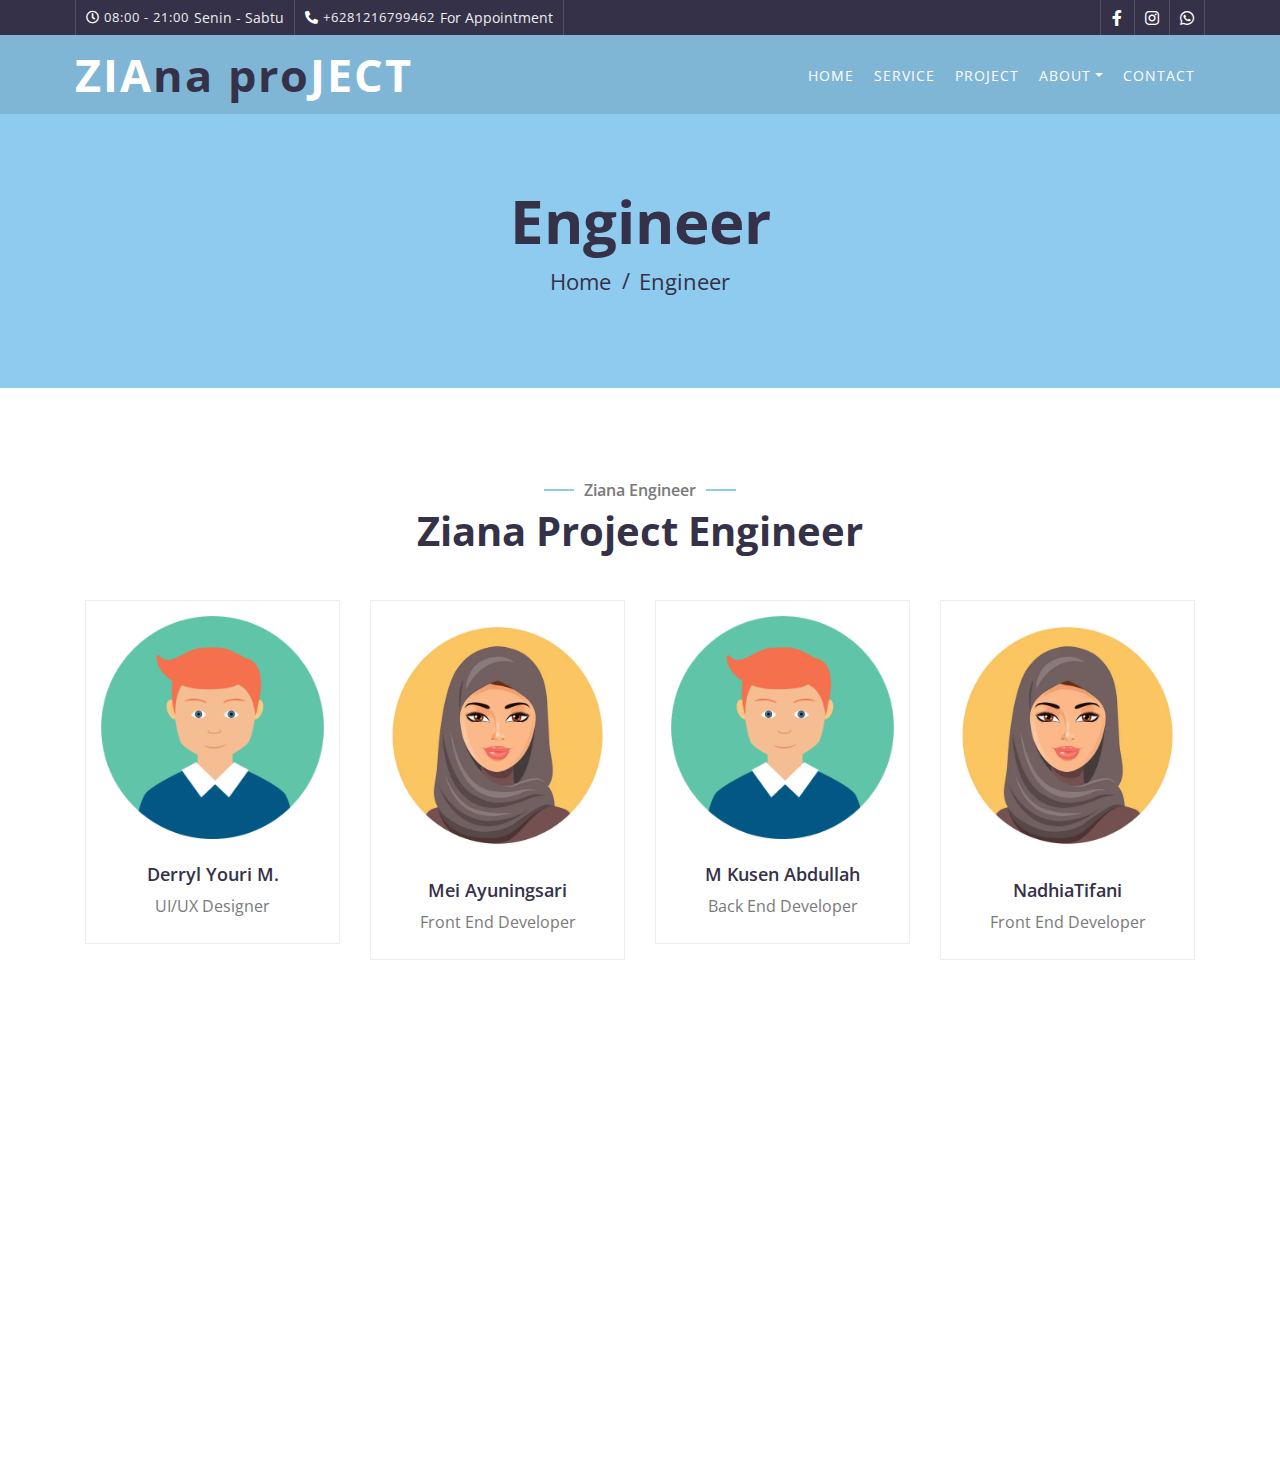
<file: Ziana Project/team.html>
<!DOCTYPE html>
<html lang="en">
  <head>
    <meta charset="utf-8" />
    <title>Ziana Project</title>
    <meta content="width=device-width, initial-scale=1.0" name="viewport" />
    <meta content="Free Website Template" name="keywords" />
    <meta content="Free Website Template" name="description" />

    <!-- Favicon -->
    <link href="img/favicon.ico" rel="icon" />

    <!-- Google Font -->
    <link
      href="https://fonts.googleapis.com/css2?family=Open+Sans:wght@300;400;600;700;800&display=swap"
      rel="stylesheet"
    />

    <!-- CSS Libraries -->
    <link
      href="https://stackpath.bootstrapcdn.com/bootstrap/4.4.1/css/bootstrap.min.css"
      rel="stylesheet"
    />
    <link
      href="https://cdnjs.cloudflare.com/ajax/libs/font-awesome/5.10.0/css/all.min.css"
      rel="stylesheet"
    />
    <link href="lib/animate/animate.min.css" rel="stylesheet" />
    <link href="lib/flaticon/font/flaticon.css" rel="stylesheet" />
    <link href="lib/owlcarousel/assets/owl.carousel.min.css" rel="stylesheet" />
    <link href="lib/lightbox/css/lightbox.min.css" rel="stylesheet" />

    <!-- Template Stylesheet -->
    <link href="css/style.css" rel="stylesheet" />
  </head>

  <body>
    <!-- Top Bar Start -->
    <div class="top-bar d-none d-md-block">
      <div class="container-fluid">
        <div class="row">
          <div class="col-md-8">
            <div class="top-bar-left">
              <div class="text">
                <i class="far fa-clock"></i>
                <h2>08:00 - 21:00</h2>
                <p>Senin - Sabtu</p>
              </div>
              <div class="text">
                <i class="fa fa-phone-alt"></i>
                <h2>+6281216799462</h2>
                <p>For Appointment</p>
              </div>
            </div>
          </div>
          <div class="col-md-4">
            <div class="top-bar-right">
              <div class="social">
                <a href=""><i class="fab fa-facebook-f"></i></a>
                <a href=""><i class="fab fa-instagram"></i></a>
                <a href=""><i class="fab fa-whatsapp"></i></a>
              </div>
            </div>
          </div>
        </div>
      </div>
    </div>
    <!-- Top Bar End -->

    <!-- Nav Bar Start -->
    <div class="navbar navbar-expand-lg bg-dark navbar-dark">
      <div class="container-fluid">
        <a href="index.html" class="navbar-brand">Zia<span>na Pro</span>ject</a>
        <button
          type="button"
          class="navbar-toggler"
          data-toggle="collapse"
          data-target="#navbarCollapse"
        >
          <span class="navbar-toggler-icon"></span>
        </button>

        <div
          class="collapse navbar-collapse justify-content-between"
          id="navbarCollapse"
        >
          <div class="navbar-nav ml-auto">
            <a href="index.html" class="nav-item nav-link">Home</a>
            <a href="service.html" class="nav-item nav-link">Service</a>
            <a href="portfolio.html" class="nav-item nav-link">Project</a>
            <div class="nav-item dropdown">
              <a
                href="about.html"
                class="nav-link dropdown-toggle"
                data-toggle="dropdown"
                >About</a
              >
              <div class="dropdown-menu">
                <a href="price.html" class="dropdown-item">Price</a>
                <a href="team.html" class="dropdown-item-active">Engineer</a>
              </div>
            </div>
            <a href="contact.html" class="nav-item nav-link">Contact</a>
          </div>
        </div>
      </div>
    </div>
    <!-- Nav Bar End -->

    <!-- Page Header Start -->
    <div class="page-header">
      <div class="container">
        <div class="row">
          <div class="col-12">
            <h2>Engineer</h2>
          </div>
          <div class="col-12">
            <a href="index.html">Home</a>
            <a href="team.html">Engineer</a>
          </div>
        </div>
      </div>
    </div>
    <!-- Page Header End -->

    <!-- Team Start -->
    <div class="team">
      <div class="container">
          <div class="section-header text-center wow zoomIn" data-wow-delay="0.1s">
              <p>Ziana Engineer</p>
              <h2>Ziana Project Engineer</h2>
          </div>
          <div class="row">
              <div class="col-lg-3 col-md-6 wow fadeInUp" data-wow-delay="0.0s">
                  <div class="team-item">
                      <div class="team-img">
                          <img src="img/derr.png" alt="Image">
                          <div class="team-social">
                              <a href="https://web.facebook.com/derryl.youri1"><i class="fab fa-facebook-f"></i></a>
                              <a href="https://www.instagram.com/derryours_/"><i class="fab fa-instagram"></i></a>
                              <a href="https://github.com/derryl06"><i class="fab fa-github"></i></a>
                          </div>
                      </div>
                      <div class="team-text">
                          <h2>Derryl Youri M.</h2>
                          <p>UI/UX Designer</p>
                      </div>
                  </div>
              </div>
              <div class="col-lg-3 col-md-6 wow fadeInUp" data-wow-delay="0.2s">
                  <div class="team-item">
                      <div class="team-img">
                          <img src="img/me.jpg" alt="Image">
                          <div class="team-social">
                              <a href="https://web.facebook.com/mei.ayuning/"><i class="fab fa-facebook-f"></i></a>
                              <a href="https://www.instagram.com/me_me3233/"><i class="fab fa-instagram"></i></a>
                              <a href="https://github.com/meiAyuning"><i class="fab fa-github"></i></a>
                              <a href="https://www.youtube.com/channel/UCtLUCHTHZHZT8oskitW9uEg"><i class="fab fa-youtube"></i></a>
                              
                          </div>
                      </div>
                      <div class="team-text">
                          <h2>Mei Ayuningsari</h2>
                          <p>Front End Developer</p>
                      </div>
                  </div>
              </div>
              <div class="col-lg-3 col-md-6 wow fadeInUp" data-wow-delay="0.4s">
                  <div class="team-item">
                      <div class="team-img">
                          <img src="img/derr.png" alt="Image">
                          <div class="team-social">
                              <a href="https://web.facebook.com/profile.php?id=100008397672983"><i class="fab fa-facebook-f"></i></a>
                              <a href="https://www.instagram.com/kusena01/"><i class="fab fa-instagram"></i></a>
                              <a href="https://github.com/kusenabdullah-123"><i class="fab fa-github"></i></a>
                          </div>
                      </div>
                      <div class="team-text">
                          <h2>M Kusen Abdullah</h2>
                          <p>Back End Developer</p>
                      </div>
                  </div>
              </div>
              <div class="col-lg-3 col-md-6 wow fadeInUp" data-wow-delay="0.2s">
                  <div class="team-item">
                      <div class="team-img">
                          <img src="img/me.jpg" alt="Image">
                          <div class="team-social">
                              <a href="https://web.facebook.com/nadhia.tifani.12"><i class="fab fa-facebook-f"></i></a>
                              <a href="https://www.instagram.com/tifani_412/"><i class="fab fa-instagram"></i></a>
                              <a href="https://github.com/nadhiatifani"><i class="fab fa-github"></i></a>
                          </div>
                      </div>
                      <div class="team-text">
                          <h2>NadhiaTifani</h2>
                          <p>Front End Developer</p>
                      </div>
                  </div>
              </div>
          </div>
      </div>
  </div>
    <!-- Team End -->

    <!-- Footer Start -->
    <div class="footer wow fadeIn" data-wow-delay="0.3s">
      <div class="container-fluid">
          <div class="container">
              <div class="footer-info">
                  <a href="index.html" class="footer-logo">Ziana<span>Project</span>Banyuwangi</a>
                  <h3>Jl. Dempo No.09,Singotrunan Banyuwangi</h3>
                  <div class="footer-menu">
                      <p>+6281216799462</p>
                      <p>zianaproject@gmail.com</p>
                  </div>
                  <div class="footer-social">
                      <a href="https://instagram.com/ziana_projectbwi?igshid=YmMyMTA2M2Y="><i class="fab fa-instagram"></i></a>
                          <a href="https://wa.me/081216799462"><i class="fab fa-whatsapp"></i></a>
                  </div>
              </div>
          </div>
          <div class="container copyright">
              <div class="row">
                  <div class="col-md-6">
                      <p>&copy; <a href="#">Ziana Project Banyuwangi</a>, All Right Reserved.</p>
                  </div>
                  <div class="col-md-6">
                      <p>Designed By <a href="https://htmlcodex.com">HTML Codex</a> Edited by <a href="https://zianaprojectbanyuwangi.com">Ziana Project</a></p>
                  </div>
              </div>
          </div>
      </div>
  </div>
    <!-- Footer End -->

    <a href="#" class="back-to-top"><i class="fa fa-chevron-up"></i></a>

    <!-- JavaScript Libraries -->
    <script src="https://code.jquery.com/jquery-3.4.1.min.js"></script>
    <script src="https://stackpath.bootstrapcdn.com/bootstrap/4.4.1/js/bootstrap.bundle.min.js"></script>
    <script src="lib/easing/easing.min.js"></script>
    <script src="lib/wow/wow.min.js"></script>
    <script src="lib/owlcarousel/owl.carousel.min.js"></script>
    <script src="lib/isotope/isotope.pkgd.min.js"></script>
    <script src="lib/lightbox/js/lightbox.min.js"></script>

    <!-- Contact Javascript File -->
    <script src="mail/jqBootstrapValidation.min.js"></script>
    <script src="mail/contact.js"></script>

    <!-- Template Javascript -->
    <script src="js/main.js"></script>
  </body>
</html>
</file>
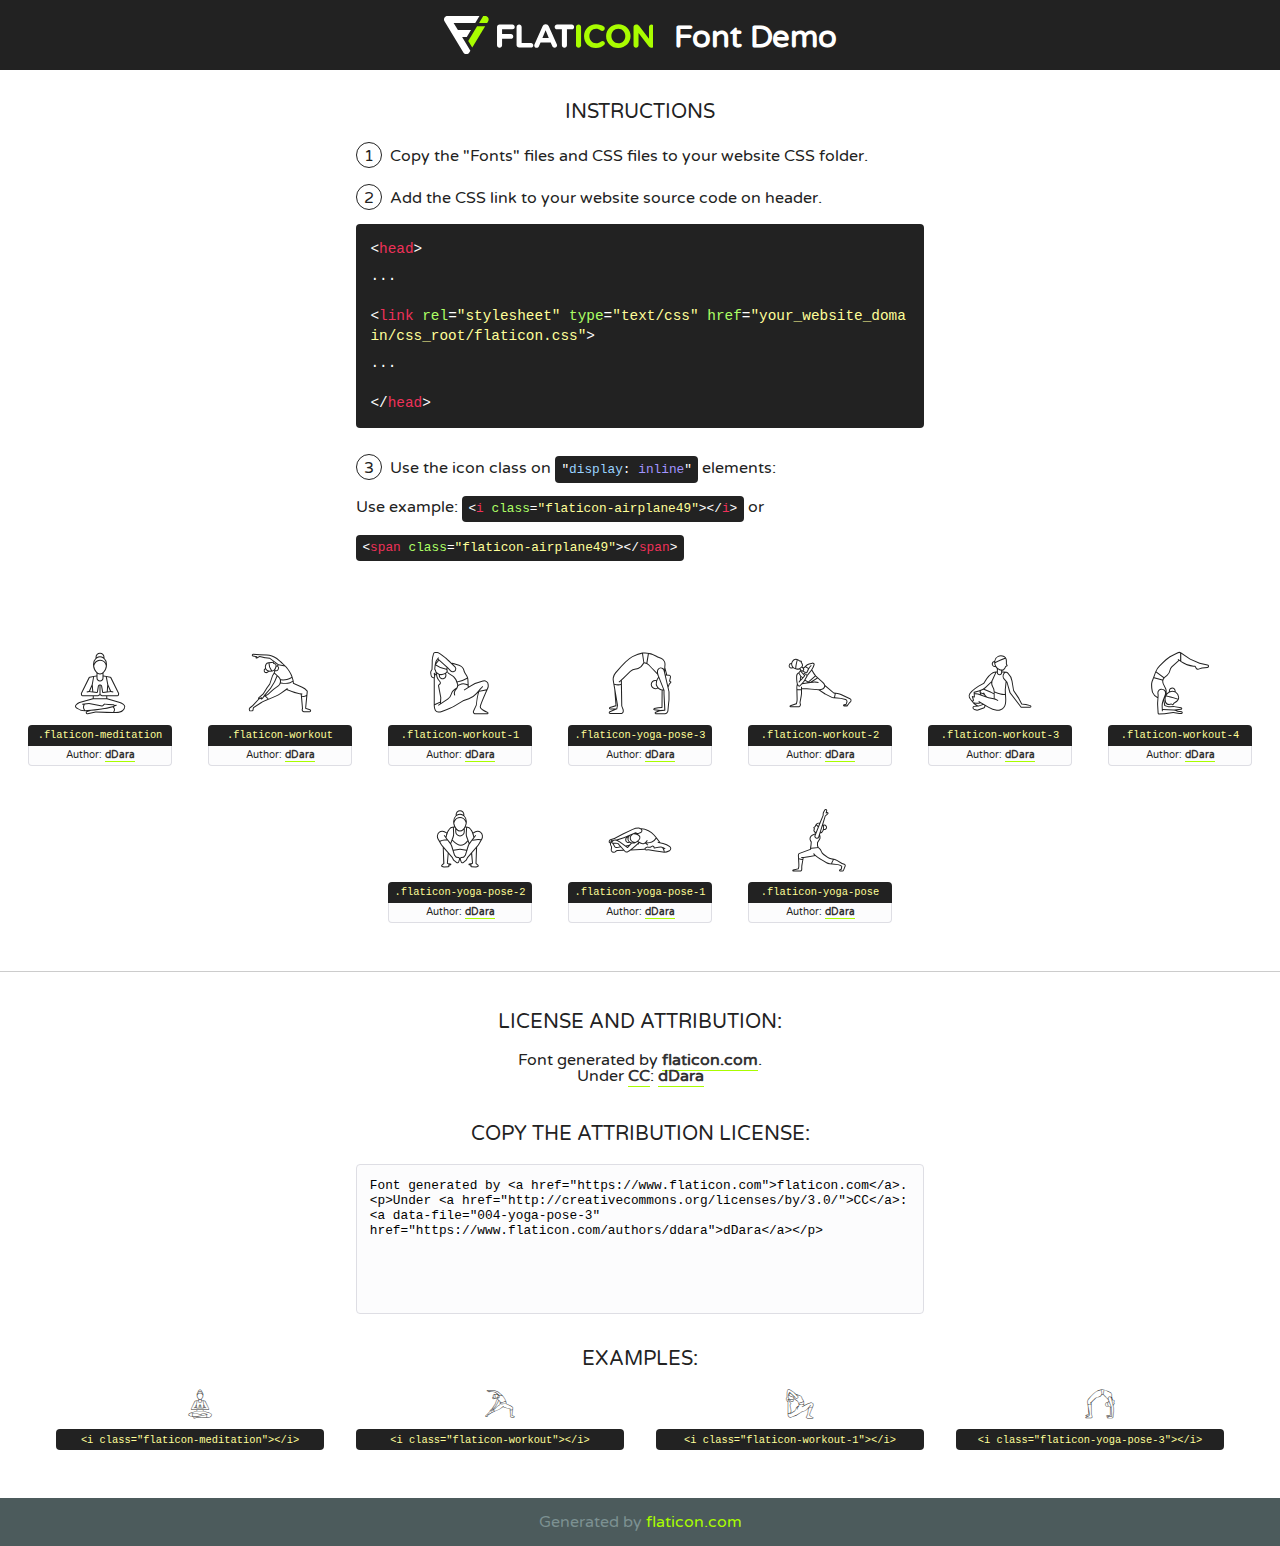
<file: lib/flaticon/font/flaticon.html>
<!DOCTYPE html>
<!--
  Flaticon icon font: Flaticon
  Creation date: 02/09/2020 06:16
-->
<html>
<!DOCTYPE html>
<html>

<head>
    <title>Flaticon WebFont</title>
    <link href="http://fonts.googleapis.com/css?family=Varela+Round" rel="stylesheet" type="text/css" />
    <link rel="stylesheet" type="text/css" href="flaticon.css">
    <meta charset="UTF-8">
    <style>
    html, body, div, span, applet, object, iframe,
    h1, h2, h3, h4, h5, h6, p, blockquote, pre,
    a, abbr, acronym, address, big, cite, code,
    del, dfn, em, img, ins, kbd, q, s, samp,
    small, strike, strong, sub, sup, tt, var,
    b, u, i, center,
    dl, dt, dd, ol, ul, li,
    fieldset, form, label, legend,
    table, caption, tbody, tfoot, thead, tr, th, td,
    article, aside, canvas, details, embed, 
    figure, figcaption, footer, header, hgroup, 
    menu, nav, output, ruby, section, summary,
    time, mark, audio, video {
        margin: 0;
        padding: 0;
        border: 0;
        font-size: 100%;
        font: inherit;
        vertical-align: baseline;
    }
    /* HTML5 display-role reset for older browsers */
    article, aside, details, figcaption, figure, 
    footer, header, hgroup, menu, nav, section {
        display: block;
    }
    body {
        line-height: 1;
    }
    ol, ul {
        list-style: none;
    }
    blockquote, q {
        quotes: none;
    }
    blockquote:before, blockquote:after,
    q:before, q:after {
        content: '';
        content: none;
    }
    table {
        border-collapse: collapse;
        border-spacing: 0;
    }
    body {
        font-family: 'Varela Round', Helvetica, Arial, sans-serif;
        font-size: 16px;
        color: #222;
    }
    a {
        color: #333;
        border-bottom: 1px solid #a9fd00;
        font-weight: bold;
        text-decoration: none;
    }
    * {
        -moz-box-sizing: border-box;
        -webkit-box-sizing: border-box;
        box-sizing: border-box;
        margin: 0;
        padding: 0;
    }
    [class^="flaticon-"]:before, [class*=" flaticon-"]:before, [class^="flaticon-"]:after, [class*=" flaticon-"]:after {
        font-family: Flaticon;
        font-size: 30px;
        font-style: normal;
        margin-left: 20px;
        color: #333;
    }
    .wrapper {
        max-width: 600px;
        margin: auto;
        padding: 0 1em;
    }
    .title {
        font-size: 1.25em;
        text-align: center;
        margin-bottom: 1em;
        text-transform: uppercase;
    }
    header {
        text-align: center;
        background-color: #222;
        color: #fff;
        padding: 1em;
    }
    header .logo {
        width: 210px;
        height: 38px;
        display: inline-block;
        vertical-align: middle;
        margin-right: 1em;
        border: none;
    }
    header strong {
        font-size: 1.95em;
        font-weight: bold;
        vertical-align: middle;
        margin-top: 5px;
        display: inline-block;
    }
    .demo {
        margin: 2em auto;
        line-height: 1.25em;
    }
    .demo ul li {
        margin-bottom: 1em;
    }
    .demo ul li .num {
        color: #222;
        border-radius: 20px;
        display: inline-block;
        width: 26px;
        padding: 3px;
        height: 26px;
        text-align: center;
        margin-right: 0.5em;
        border: 1px solid #222;
    }
    .demo ul li code {
        background-color: #222;
        border-radius: 4px;
        padding: 0.25em 0.5em;
        display: inline-block;
        color: #fff;
        font-family: Consolas,Monaco,Lucida Console,Liberation Mono,DejaVu Sans Mono,Bitstream Vera Sans Mono,Courier New, monospace;
        font-weight: lighter;
        margin-top: 1em;
        font-size: 0.8em;
        word-break: break-all;
    }
    .demo ul li code.big {
        padding: 1em;
        font-size: 0.9em;
    }
    .demo ul li code .red {
        color: #EF3159;
    }
    .demo ul li code .green {
        color: #ACFF65;
    }
    .demo ul li code .yellow {
        color: #FFFF99;
    }
    .demo ul li code .blue {
        color: #99D3FF;
    }
    .demo ul li code .purple {
        color: #A295FF;
    }
    .demo ul li code .dots {
        margin-top: 0.5em;
        display: block;
    }
    #glyphs {
        border-bottom: 1px solid #ccc;
        padding: 2em 0;
        text-align: center;
    }
    .glyph {
        display: inline-block;
        width: 9em;
        margin: 1em;
        text-align: center;
        vertical-align: top;
        background: #FFF;
    }
    .glyph .glyph-icon {
        padding: 10px;
        display: block;
        font-family:"Flaticon";
        font-size: 64px;
        line-height: 1;
    }
    .glyph .glyph-icon:before {
        font-size: 64px;
        color: #222;
        margin-left: 0;
    }
    .class-name {
        font-size: 0.65em;
        background-color: #222;
        color: #fff;
        border-radius: 4px 4px 0 0;
        padding: 0.5em;
        color: #FFFF99;
        font-family: Consolas,Monaco,Lucida Console,Liberation Mono,DejaVu Sans Mono,Bitstream Vera Sans Mono,Courier New, monospace;
    }
    .author-name {
        font-size: 0.6em;
        background-color: #fcfcfd;
        border: 1px solid #DEDEE4;
        border-top: 0;
        border-radius: 0 0 4px 4px;
        padding: 0.5em;
    }
    .class-name:last-child {
        font-size: 10px;
        color:#888;
    }
    .class-name:last-child a {
        font-size: 10px;
        color:#555;
    }
    .class-name:last-child a:hover {
        color:#a9fd00;
    }
    .glyph > input {
        display: block;
        width: 100px;
        margin: 5px auto;
        text-align: center;
        font-size: 12px;
        cursor: text;
    }
    .glyph > input.icon-input {
        font-family:"Flaticon";
        font-size: 16px;
        margin-bottom: 10px;
    }
    .attribution .title {
        margin-top: 2em;
    }
    .attribution textarea {
        background-color: #fcfcfd;
        padding: 1em;
        border: none;
        box-shadow: none;
        border: 1px solid #DEDEE4;
        border-radius: 4px;
        resize: none;
        width: 100%;
        height: 150px;
        font-size: 0.8em;
        font-family: Consolas,Monaco,Lucida Console,Liberation Mono,DejaVu Sans Mono,Bitstream Vera Sans Mono,Courier New, monospace;
        -webkit-appearance: none;
    }
    .iconsuse {
        margin: 2em auto;
        text-align: center;
        max-width: 1200px;
    }
    .iconsuse:after {
        content: '';
        display: table;
        clear: both;
    }
    .iconsuse .image {
        float: left;
        width: 25%;
        padding: 0 1em;
    }
    .iconsuse .image p {
        margin-bottom: 1em;
    }
    .iconsuse .image span {
        display: block;
        font-size: 0.65em;
        background-color: #222;
        color: #fff;
        border-radius: 4px;
        padding: 0.5em;
        color: #FFFF99;
        margin-top: 1em;
        font-family: Consolas,Monaco,Lucida Console,Liberation Mono,DejaVu Sans Mono,Bitstream Vera Sans Mono,Courier New, monospace;
    }
    #footer {
        text-align: center;
        background-color: #4C5B5C;
        color: #7c9192;
        padding: 1em;
    }
    #footer a {
        border: none;
        color: #a9fd00;
        font-weight: normal;
    }
    @media (max-width: 960px) {
        .iconsuse .image {
            width: 50%;
        }
    }
    @media (max-width: 560px) {
        .iconsuse .image {
            width: 100%;
        }
    }
    </style>
</head>

<body class="characters-off">

    <header>
        <a href="https://www.flaticon.com" target="_blank" class="logo">
            <svg version="1.1" xmlns="http://www.w3.org/2000/svg" xmlns:xlink="http://www.w3.org/1999/xlink" xmlns:a="http://ns.adobe.com/AdobeSVGViewerExtensions/3.0/" viewBox="0 0 560.875 102.036" enable-background="new 0 0 560.875 102.036" xml:space="preserve">
                <defs>
                </defs>
                <g>
                    <g class="letters">
                        <path fill="#ffffff" d="M141.596,29.675c0-3.777,2.985-6.767,6.764-6.767h34.438c3.426,0,6.15,2.728,6.15,6.15
                        c0,3.43-2.724,6.149-6.15,6.149h-27.674v13.091h23.719c3.429,0,6.151,2.724,6.151,6.15c0,3.43-2.723,6.149-6.151,6.149h-23.719
                        v17.574c0,3.773-2.986,6.761-6.764,6.761c-3.779,0-6.764-2.989-6.764-6.761V29.675z"></path>
                        <path fill="#ffffff" d="M193.844,29.149c0-3.781,2.985-6.767,6.764-6.767c3.776,0,6.763,2.985,6.763,6.767v42.957h25.039
                        c3.426,0,6.149,2.726,6.149,6.153c0,3.425-2.723,6.15-6.149,6.15h-31.802c-3.779,0-6.764-2.986-6.764-6.768V29.149z"></path>
                        <path fill="#ffffff" d="M241.891,75.71l21.438-48.407c1.492-3.341,4.215-5.357,7.906-5.357h0.792
                        c3.686,0,6.323,2.017,7.815,5.357l21.439,48.407c0.436,0.967,0.701,1.845,0.701,2.723c0,3.602-2.809,6.501-6.414,6.501
                        c-3.161,0-5.269-1.845-6.499-4.655l-4.132-9.661h-27.059l-4.301,10.102c-1.144,2.631-3.426,4.214-6.237,4.214
                        c-3.517,0-6.24-2.81-6.24-6.325C241.1,77.64,241.451,76.677,241.891,75.71z M279.932,58.666l-8.521-20.297l-8.526,20.297H279.932
                        z"></path>
                        <path fill="#ffffff" d="M314.864,35.387H301.86c-3.429,0-6.239-2.813-6.239-6.238c0-3.429,2.811-6.24,6.239-6.24h39.533
                        c3.426,0,6.237,2.811,6.237,6.24c0,3.425-2.811,6.238-6.237,6.238h-13.001v42.785c0,3.773-2.99,6.761-6.764,6.761
                        c-3.779,0-6.764-2.989-6.764-6.761V35.387z"></path>
                        <path fill="#A9FD00" d="M352.615,29.149c0-3.781,2.985-6.767,6.767-6.767c3.774,0,6.761,2.985,6.761,6.767v49.024
                        c0,3.773-2.987,6.761-6.761,6.761c-3.781,0-6.767-2.989-6.767-6.761V29.149z"></path>
                        <path fill="#A9FD00" d="M374.132,53.836v-0.179c0-17.481,13.178-31.801,32.065-31.801c9.22,0,15.459,2.458,20.557,6.238
                        c1.402,1.054,2.637,2.985,2.637,5.357c0,3.692-2.985,6.59-6.681,6.59c-1.845,0-3.071-0.702-4.044-1.319
                        c-3.776-2.813-7.729-4.393-12.562-4.393c-10.364,0-17.831,8.611-17.831,19.154v0.173c0,10.542,7.291,19.329,17.831,19.329
                        c5.715,0,9.492-1.756,13.359-4.834c1.049-0.874,2.458-1.491,4.039-1.491c3.429,0,6.325,2.813,6.325,6.236
                        c0,2.106-1.056,3.78-2.282,4.834c-5.539,4.834-12.036,7.733-21.878,7.733C387.572,85.464,374.132,71.493,374.132,53.836z"></path>
                        <path fill="#A9FD00" d="M433.009,53.836v-0.179c0-17.481,13.79-31.801,32.766-31.801c18.981,0,32.592,14.143,32.592,31.628v0.173
                        c0,17.483-13.785,31.807-32.769,31.807C446.625,85.464,433.009,71.32,433.009,53.836z M484.224,53.836v-0.179
                        c0-10.539-7.725-19.326-18.626-19.326c-10.893,0-18.449,8.611-18.449,19.154v0.173c0,10.542,7.73,19.329,18.626,19.329
                        C476.676,72.986,484.224,64.378,484.224,53.836z"></path>
                        <path fill="#A9FD00" d="M506.233,29.321c0-3.774,2.99-6.763,6.767-6.763h1.401c3.252,0,5.183,1.583,7.029,3.953l26.093,34.265
                        V29.059c0-3.692,2.99-6.677,6.681-6.677c3.683,0,6.671,2.985,6.671,6.677v48.934c0,3.78-2.987,6.765-6.764,6.765h-0.436
                        c-3.257,0-5.188-1.581-7.034-3.953l-27.056-35.492v32.944c0,3.687-2.985,6.676-6.678,6.676c-3.683,0-6.673-2.989-6.673-6.676
                        V29.321z"></path>
                    </g>
                    <g class="insignia">
                        <path fill="#ffffff" d="M48.372,56.137h12.517l11.156-18.537H37.186L25.688,18.539h57.825L94.668,0H9.271
                        C5.925,0,2.842,1.801,1.198,4.716c-1.644,2.907-1.593,6.482,0.134,9.343l50.38,83.501c1.678,2.781,4.689,4.476,7.938,4.476
                        c3.246,0,6.257-1.695,7.935-4.476l2.898-4.804L48.372,56.137z"></path>
                        <g class="i">
                            <path fill="#A9FD00" d="M93.575,18.539h0.031v0.004l21.652,0.004l2.705-4.488c1.727-2.861,1.778-6.436,0.133-9.343
                            C116.454,1.801,113.371,0,110.026,0h-5.294L93.575,18.539z"></path>
                            <polygon fill="#A9FD00" points="88.291,27.356 64.725,66.486 75.519,84.404 109.942,27.356"></polygon>
                        </g>
                    </g>
                </g>
            </svg>
        </a>
        <strong>Font Demo</strong>
    </header>


    <section class="demo wrapper">

        <p class="title">Instructions</p>

        <ul>
            <li>
                <span class="num">1</span>Copy the "Fonts" files and CSS files to your website CSS folder.
            </li>
            <li>
                <span class="num">2</span>Add the CSS link to your website source code on header.
                <code class="big">
                    &lt;<span class="red">head</span>&gt;
                    <br/><span class="dots">...</span>
                    <br/>&lt;<span class="red">link</span> <span class="green">rel</span>=<span class="yellow">"stylesheet"</span> <span class="green">type</span>=<span class="yellow">"text/css"</span> <span class="green">href</span>=<span class="yellow">"your_website_domain/css_root/flaticon.css"</span>&gt;
                    <br/><span class="dots">...</span>
                    <br/>&lt;/<span class="red">head</span>&gt;
                </code>
            </li>

            <li>
                <p>
                    <span class="num">3</span>Use the icon class on <code>"<span class="blue">display</span>:<span class="purple"> inline</span>"</code> elements:
                    <br />
                    Use example: <code>&lt;<span class="red">i</span> <span class="green">class</span>=<span class="yellow">&quot;flaticon-airplane49&quot;</span>&gt;&lt;/<span class="red">i</span>&gt;</code> or <code>&lt;<span class="red">span</span> <span class="green">class</span>=<span class="yellow">&quot;flaticon-airplane49&quot;</span>&gt;&lt;/<span class="red">span</span>&gt;</code>
            </li>
        </ul>

    </section>




   <section id="glyphs">          
    
      
        <div class="glyph"><div class="glyph-icon flaticon-meditation"></div>
            <div class="class-name">.flaticon-meditation</div>
            <div class="author-name">Author: <a data-file="001-meditation" href="https://www.flaticon.com/authors/ddara">dDara</a> </div> 
        </div>        
        
        <div class="glyph"><div class="glyph-icon flaticon-workout"></div>
            <div class="class-name">.flaticon-workout</div>
            <div class="author-name">Author: <a data-file="002-workout" href="https://www.flaticon.com/authors/ddara">dDara</a> </div> 
        </div>        
        
        <div class="glyph"><div class="glyph-icon flaticon-workout-1"></div>
            <div class="class-name">.flaticon-workout-1</div>
            <div class="author-name">Author: <a data-file="003-workout-1" href="https://www.flaticon.com/authors/ddara">dDara</a> </div> 
        </div>        
        
        <div class="glyph"><div class="glyph-icon flaticon-yoga-pose-3"></div>
            <div class="class-name">.flaticon-yoga-pose-3</div>
            <div class="author-name">Author: <a data-file="004-yoga-pose-3" href="https://www.flaticon.com/authors/ddara">dDara</a> </div> 
        </div>        
        
        <div class="glyph"><div class="glyph-icon flaticon-workout-2"></div>
            <div class="class-name">.flaticon-workout-2</div>
            <div class="author-name">Author: <a data-file="005-workout-2" href="https://www.flaticon.com/authors/ddara">dDara</a> </div> 
        </div>        
        
        <div class="glyph"><div class="glyph-icon flaticon-workout-3"></div>
            <div class="class-name">.flaticon-workout-3</div>
            <div class="author-name">Author: <a data-file="006-workout-3" href="https://www.flaticon.com/authors/ddara">dDara</a> </div> 
        </div>        
        
        <div class="glyph"><div class="glyph-icon flaticon-workout-4"></div>
            <div class="class-name">.flaticon-workout-4</div>
            <div class="author-name">Author: <a data-file="007-workout-4" href="https://www.flaticon.com/authors/ddara">dDara</a> </div> 
        </div>        
        
        <div class="glyph"><div class="glyph-icon flaticon-yoga-pose-2"></div>
            <div class="class-name">.flaticon-yoga-pose-2</div>
            <div class="author-name">Author: <a data-file="008-yoga-pose-2" href="https://www.flaticon.com/authors/ddara">dDara</a> </div> 
        </div>        
        
        <div class="glyph"><div class="glyph-icon flaticon-yoga-pose-1"></div>
            <div class="class-name">.flaticon-yoga-pose-1</div>
            <div class="author-name">Author: <a data-file="009-yoga-pose-1" href="https://www.flaticon.com/authors/ddara">dDara</a> </div> 
        </div>        
        
        <div class="glyph"><div class="glyph-icon flaticon-yoga-pose"></div>
            <div class="class-name">.flaticon-yoga-pose</div>
            <div class="author-name">Author: <a data-file="010-yoga-pose" href="https://www.flaticon.com/authors/ddara">dDara</a> </div> 
        </div>        
        

    </section>



    <section class="attribution wrapper"   style="text-align:center;">

      <div class="title">License and attribution:</div><div class="attrDiv">Font generated by <a href="https://www.flaticon.com">flaticon.com</a>. <div><p>Under <a href="http://creativecommons.org/licenses/by/3.0/">CC</a>: <a data-file="004-yoga-pose-3" href="https://www.flaticon.com/authors/ddara">dDara</a></p>  </div>
      </div>
      <div class="title">Copy the Attribution License:</div>

    <textarea onclick="this.focus();this.select();">Font generated by &lt;a href=&quot;https://www.flaticon.com&quot;&gt;flaticon.com&lt;/a&gt;. <p>Under <a href="http://creativecommons.org/licenses/by/3.0/">CC</a>: <a data-file="004-yoga-pose-3" href="https://www.flaticon.com/authors/ddara">dDara</a></p>  
     </textarea>

    </section>

    <section class="iconsuse">

          <div class="title">Examples:</div>            
             
            <div class="image">
                <p>
                    <i class="glyph-icon flaticon-meditation"></i> 
                    <span>&lt;i class=&quot;flaticon-meditation&quot;&gt;&lt;/i&gt;</span>
                </p>
            </div>
            
            <div class="image">
                <p>
                    <i class="glyph-icon flaticon-workout"></i> 
                    <span>&lt;i class=&quot;flaticon-workout&quot;&gt;&lt;/i&gt;</span>
                </p>
            </div>
            
            <div class="image">
                <p>
                    <i class="glyph-icon flaticon-workout-1"></i> 
                    <span>&lt;i class=&quot;flaticon-workout-1&quot;&gt;&lt;/i&gt;</span>
                </p>
            </div>
            
            <div class="image">
                <p>
                    <i class="glyph-icon flaticon-yoga-pose-3"></i> 
                    <span>&lt;i class=&quot;flaticon-yoga-pose-3&quot;&gt;&lt;/i&gt;</span>
                </p>
            </div>
                       
        </div>
                            
    </section>

<div id="footer">
    <div>Generated by <a href="https://www.flaticon.com">flaticon.com</a>
    </div>
</div>



</body>
</html>
</file>
<file: lib/flaticon/font/flaticon.css>
/*
  	Flaticon icon font: Flaticon
  	Creation date: 02/09/2020 06:16
  	*/

@font-face {
  font-family: "Flaticon";
  src: url("./Flaticon.eot");
  src: url("./Flaticon.eot?#iefix") format("embedded-opentype"),
       url("./Flaticon.woff2") format("woff2"),
       url("./Flaticon.woff") format("woff"),
       url("./Flaticon.ttf") format("truetype"),
       url("./Flaticon.svg#Flaticon") format("svg");
  font-weight: normal;
  font-style: normal;
}

@media screen and (-webkit-min-device-pixel-ratio:0) {
  @font-face {
    font-family: "Flaticon";
    src: url("./Flaticon.svg#Flaticon") format("svg");
  }
}

[class^="flaticon-"]:before, [class*=" flaticon-"]:before,
[class^="flaticon-"]:after, [class*=" flaticon-"]:after {   
  font-family: Flaticon;
font-style: normal;
}

.flaticon-meditation:before { content: "\f100"; }
.flaticon-workout:before { content: "\f101"; }
.flaticon-workout-1:before { content: "\f102"; }
.flaticon-yoga-pose-3:before { content: "\f103"; }
.flaticon-workout-2:before { content: "\f104"; }
.flaticon-workout-3:before { content: "\f105"; }
.flaticon-workout-4:before { content: "\f106"; }
.flaticon-yoga-pose-2:before { content: "\f107"; }
.flaticon-yoga-pose-1:before { content: "\f108"; }
.flaticon-yoga-pose:before { content: "\f109"; }
</file>
<file: css/style.css>
/*******************************/
/********* General CSS *********/
/*******************************/
body {
    color: #797979;
    background: #ffffff;
    font-family: 'Open Sans', sans-serif;
}

h1,
h2, 
h3, 
h4,
h5, 
h6 {
    color: #343148;
}

a {
    color: #454545;
    transition: .3s;
}

a:hover,
a:active,
a:focus {
    color: #8ecbee;
    outline: none;
    text-decoration: none;
}

.btn:focus,
.form-control:focus {
    box-shadow: none;
}

.container-fluid {
    max-width: 1366px;
}

.back-to-top {
    position: fixed;
    display: none;
    background: #8ecbee;
    width: 44px;
    height: 44px;
    text-align: center;
    line-height: 1;
    font-size: 22px;
    right: 15px;
    bottom: 15px;
    transition: background 0.5s;
    z-index: 9;
}

.back-to-top:hover {
    background: #343148;
}

.back-to-top:hover i {
    color: #8ecbee;
}

.back-to-top i {
    color: #343148;
    padding-top: 10px;
}


/**********************************/
/********** Top Bar CSS ***********/
/**********************************/
.top-bar {
    position: relative;
    height: 35px;
    background: #343148;
}

.top-bar .top-bar-left {
    display: flex;
    align-items: center;
    justify-content: flex-start;
}

.top-bar .top-bar-right {
    display: flex;
    align-items: center;
    justify-content: flex-end;
}

.top-bar .text {
    display: flex;
    align-items: center;
    justify-content: center;
    flex-direction: row;
    height: 35px;
    padding: 0 10px;
    text-align: center;
    border-left: 1px solid rgba(255, 255, 255, .15);
}

.top-bar .text:last-child {
    border-right: 1px solid rgba(255, 255, 255, .15);
}

.top-bar .text i {
    font-size: 13px;
    color: #ffffff;
    margin-right: 5px;
}

.top-bar .text h2 {
    color: #eeeeee;
    font-weight: 400;
    font-size: 13px;
    letter-spacing: 1px;
    margin: 0;
}

.top-bar .text p {
    color: #eeeeee;
    font-size: 14px;
    font-weight: 400;
    margin: 0 0 0 5px;
}

.top-bar .social {
    display: flex;
    height: 35px;
    font-size: 0;
    justify-content: flex-end;
}

.top-bar .social a {
    display: flex;
    align-items: center;
    justify-content: center;
    width: 35px;
    height: 100%;
    font-size: 16px;
    color: #ffffff;
    border-right: 1px solid rgba(255, 255, 255, .15);
}

.top-bar .social a:first-child {
    border-left: 1px solid rgba(255, 255, 255, .15);
}

.top-bar .social a:hover {
    color: #092a49;
    background: #ffffff;
}

@media (min-width: 992px) {
    .top-bar {
        padding: 0 60px;
    }
}


/**********************************/
/*********** Nav Bar CSS **********/
/**********************************/
.navbar {
    position: relative;
    transition: .5s;
    z-index: 999;
}

.navbar.nav-sticky {
    position: fixed;
    top: 0;
    width: 100%;
    box-shadow: 0 2px 5px rgba(0, 0, 0, .3);
}

.navbar .navbar-brand {
    margin: 0;
    color: #ffffff;
    font-size: 45px;
    line-height: 0px;
    font-weight: 700;
    text-transform: uppercase;
    letter-spacing: 2px;
    transition: .5s;
    
}

.navbar .navbar-brand span {
    color: #343148;
    text-transform: lowercase;
    transition: .5s;
}

.navbar.nav-sticky .navbar-brand span {
    color: #ffffff;
}

.navbar .navbar-brand img {
    max-width: 100%;
    max-height: 40px;
}

.navbar-dark .navbar-nav .nav-link,
.navbar-dark .navbar-nav .nav-link:focus,
.navbar-dark .navbar-nav .nav-link:hover,
.navbar-dark .navbar-nav .nav-link.active {
    padding: 10px 10px 8px 10px;
    color: #ffffff;
}

.navbar-dark .navbar-nav .nav-link:hover,
.navbar-dark .navbar-nav .nav-link.active {
    background: rgba(256, 256, 256, .1);
    transition: none;
}

.navbar .dropdown-menu {
    margin-top: 0;
    border: 0;
    border-radius: 0;
    background: #f8f9fa;
}

@media (min-width: 992px) {
    .navbar {
        position: absolute;
        width: 100%;
        top: 35px;
        padding: 20px 60px;
        background: rgba(0, 0, 0, .1) !important;
        z-index: 9;
    }
    
    .navbar.nav-sticky {
        padding: 10px 60px;
        background: #343148 !important;
    }
    
    .navbar a.nav-link {
        padding: 8px 15px;
        font-size: 14px;
        letter-spacing: 1px;
        text-transform: uppercase;
    }
}

@media (max-width: 991.98px) {   
    .navbar {
        padding: 15px;
        background: #343148 !important;
    }
    
    .navbar .navbar-brand span {
        color: #ffffff;
    }
    
    .navbar a.nav-link {
        padding: 5px;
    }
    
    .navbar .dropdown-menu {
        box-shadow: none;
    }
}


/*******************************/
/********** Hero CSS ***********/
/*******************************/
.hero {
    position: relative;
    width: 100%;
    margin-bottom: 45px;
    padding: 90px 0;
    background: #8ecbee;
    overflow: hidden;
}

.hero .container-fluid {
    padding: 0;
}

.hero .hero-image {
    position: relative;
    text-align: right;
}

.hero .hero-image img {
    max-width: 80%;
    max-height: 80%;
}

.hero .hero-text {
    position: relative;
    padding-left: 75px;
    display: flex;
    align-items: flex-start;
    justify-content: center;
    flex-direction: column;
}

.hero .hero-text h1 {
    color: #343148;
    font-size: 60px;
    font-weight: 700;
    margin-bottom: 20px;
}

.hero .hero-text p {
    color: #343148;
    font-size: 18px;
    margin-bottom: 25px;
}

.hero .hero-btn .btn {
    padding: 12px 20px;
    font-size: 14px;
    font-weight: 600;
    letter-spacing: 1px;
    color: #8ecbee;
    background: #343148;
    border-radius: 0;
    transition: .3s;
}

.hero .hero-btn .btn:hover {
    color: #343148;
    background: #ffffff;
}

.hero .hero-btn .btn:first-child {
    margin-right: 10px;
}

@media (max-width: 991.98px) {
    .hero .hero-text {
        padding: 0 15px;
    }
    
    .hero .hero-text h1 {
        font-size: 35px;
    }
    
    .hero .hero-text p {
        font-size: 16px;
    }
    
    .hero .hero-text .btn {
        padding: 12px 30px;
        letter-spacing: 1px;
    }
}

@media (max-width: 767.98px) {
    .hero .hero-text h1 {
        font-size: 30px;
        font-weight: 600;
    }
    
    .hero .hero-text p {
        font-size: 14px;
    }
    
    .hero .hero-text .btn {
        padding: 10px 15px;
        font-weight: 400;
        letter-spacing: 1px;
    }
}

@media (max-width: 575.98px) {
    .hero .hero-text h1 {
        font-size: 25px;
        font-weight: 600;
    }
    
    .hero .hero-text p {
        font-size: 14px;
    }
    
    .hero .hero-text .btn {
        padding: 8px 10px;
        font-size: 12px;
        font-weight: 400;
        letter-spacing: 0;
    }
}


/*******************************/
/******* Page Header CSS *******/
/*******************************/
.page-header {
    position: relative;
    margin-bottom: 45px;
    padding: 150px 0 90px 0;
    text-align: center;
    background: #8ecbee;
}

.page-header h2 {
    position: relative;
    color: #343148;
    font-size: 60px;
    font-weight: 700;
}

.page-header a {
    position: relative;
    padding: 0 12px;
    font-size: 22px;
    color: #343148;
}

.page-header a:hover {
    color: #ffffff;
}

.page-header a::after {
    position: absolute;
    content: "/";
    width: 8px;
    height: 8px;
    top: -2px;
    right: -7px;
    text-align: center;
    color: #343148;
}

.page-header a:last-child::after {
    display: none;
}

@media (max-width: 767.98px) {
    .page-header h2 {
        font-size: 35px;
    }
    
    .page-header a {
        font-size: 18px;
    }
}


/*******************************/
/******* Section Header ********/
/*******************************/
.section-header {
    position: relative;
    max-width: 600px;
    margin: 0 auto;
    margin-bottom: 45px;
}

.section-header p {
    display: inline-block;
    margin: 0 30px;
    margin-bottom: 5px;
    padding: 0 10px;
    position: relative;
    font-size: 16px;
    font-weight: 600;
    background: #ffffff;
}

.section-header p::after {
    position: absolute;
    content: "";
    height: 2px;
    top: 11px;
    right: -30px;
    left: -30px;
    background: #8ecbee;
    z-index: -1;
}

.section-header h2 {
    margin: 0;
    position: relative;
    font-size: 40px;
    font-weight: 700;
}

@media (max-width: 767.98px) {
    .section-header h2 {
        font-size: 30px;
    }
}


/*******************************/
/********** About CSS **********/
/*******************************/
.about {
    position: relative;
    width: 100%;
    padding: 45px 0;
}

.about .section-header {
    margin-bottom: 30px;
    margin-left: 0;
}

.about .about-img {
    position: relative;
    height: 100%;
}

.about .about-img img {
    position: relative;
    width: 100%;
    height: 100%;
    object-fit: cover;
}

.about .about-text p {
    font-size: 16px;
}

.about .about-text a.btn {
    position: relative;
    margin-top: 15px;
    padding: 12px 20px;
    font-size: 14px;
    font-weight: 600;
    letter-spacing: 1px;
    color: #8ecbee;
    background: #343148;
    border-radius: 0;
    transition: .3s;
}

.about .about-text a.btn:hover {
    color: #343148;
    background: #8ecbee;
}

@media (max-width: 767.98px) {
    .about .about-img {
        margin-bottom: 30px;
        height: auto;
    }
}


/*******************************/
/********* Service CSS *********/
/*******************************/
.service {
    position: relative;
    width: 100%;
    padding: 45px 0 15px 0;
}

.service .service-item {
    position: relative;
    width: 100%;
    text-align: center;
    margin-bottom: 30px;
    padding: 30px;
    border: 1px solid rgba(0, 0, 0, .07);
    transition: .3s;
}

.service .service-item:hover,
.service .service-item.active {
    background: #343148;
    color: #ffffff;
}

.service .service-icon {
    position: relative;
    margin: 0 auto 25px auto;
    width: 80px;
    height: 80px;
    display: flex;
    align-items: center;
    justify-content: center;
    border-radius: 50%;
}

.service .service-icon i {
    position: relative;
    font-size: 50px;
    color: #343148;
    z-index: 3;
}

.service .service-icon:before {
    content: "";
    position: absolute;
    z-index: 0;
    left: 50%;
    top: 50%;
    transform: translateX(-50%) translateY(-50%);
    display: block;
    width: 80px;
    height: 80px;
    background: #8ecbee;
    border-radius: 50%;
    animation: pulse-border 2000ms ease-out infinite;
}

.service .service-icon:after {
    content: "";
    position: absolute;
    z-index: 1;
    left: 50%;
    top: 50%;
    transform: translateX(-50%) translateY(-50%);
    display: block;
    width: 80px;
    height: 80px;
    background: #8ecbee;
    border-radius: 50%;
    transition: all 200ms;
}

@keyframes pulse-border {
  0% {
    transform: translateX(-50%) translateY(-50%) translateZ(0) scale(1);
    opacity: 1;
  }
  100% {
    transform: translateX(-50%) translateY(-50%) translateZ(0) scale(1.3);
    opacity: 0;
  }
}

.service .service-item h3 {
    margin-bottom: 15px;
    font-size: 20px;
    font-weight: 600;
    transition: .3s;
}

.service .service-item:hover h3,
.service .service-item.active h3 {
    color: #8ecbee;
}

.service .service-item p {
    margin: 0;
    font-size: 16px;
}




/*******************************/
/********* Pricing CSS *********/
/*******************************/
.price {
    position: relative;
    width: 100%;
    padding: 45px 0 15px 0;
}

.price .price-item {
    position: relative;
    margin-bottom: 30px;
}

.price .price-header,
.price .price-body,
.price .price-footer {
    position: relative;
    width: 100%;
    text-align: center;
    background: #ffffff;
    overflow: hidden;
}

.price .price-header {
    padding: 30px;
    background: #8ecbee;
    color: #343148;
}

.price .price-item.featured-item .price-header {
    background: #343148;
    color: #8ecbee;
}

.price .price-status {
    margin-top: -30px;
    text-align: right;
}

.price .price-status span {
    position: relative;
    display: inline-block;
    height: 30px;
    right: -30px;
    padding: 7px 10px;
    text-align: center;
    color: #343148;
    font-size: 14px;
    line-height: 14px;
    background: #8ecbee;
}

.price .price-title h2 {
    font-size: 25px;
    font-weight: 700;
    text-transform: uppercase;
}

.price .price-prices h2 {
    font-size: 45px;
    font-weight: 700;
    margin-left: 10px;
}

.price .price-prices h2 span {
    margin-left: 1px;
    font-size: 18px;
    font-weight: 400;
}

.price .price-item.featured-item h2 {
    color: #8ecbee;
}

.price .price-body {
    padding: 25px 0 20px 0;
    border: 1px solid rgba(0, 0, 0, .07);
    border-bottom: none;
}
.price p{
    color:rgb(13, 8, 54); font-size:0.8em; text-align: left;
}

.price .price-description ul {
    margin: 0;
    padding: 0;
    list-style: none;
}

.price .price-description ul li {
    padding: 7px;
    border-bottom: 1px solid rgba(0, 0, 0, .07);
}

.price .price-description ul li:last-child {
    border: none;
}

.price .price-action {
    border: 1px solid rgba(0, 0, 0, .07);
    border-top: none;
}

.price .price-action a.btn {
    margin-bottom: 30px;
    padding: 12px 20px;
    color: #343148;
    font-size: 14px;
    font-weight: 600;
    letter-spacing: 1px;
    border-radius: 0;
    background: #8ecbee;
    transition: .3s;
}

.price .price-action a:hover,
.price .price-item.featured-item .price-action a {
    color: #8ecbee;
    background: #343148;
}

.price .price-item.featured-item .price-action a:hover {
    color: #343148;
    background: #8ecbee;
}


/*******************************/
/*********** Team CSS **********/
/*******************************/
.team {
    position: relative;
    width: 100%;
    padding: 45px 0 15px 0;
}

.team .team-item {
    position: relative;
    margin-bottom: 30px;
    padding: 15px;
    background: #ffffff;
    border: 1px solid rgba(0, 0, 0, .07);
}

.team .team-img {
    position: relative;
    overflow: hidden;
}

.team .team-img img {
    position: relative;
    width: 100%;
}

.team .team-social {
    position: absolute;
    width: 100%;
    height: 100%;
    top: 0;
    left: 0;
    display: flex;
    align-items: center;
    justify-content: center;
    transition: .5s;
}

.team .team-social a {
    position: relative;
    margin: 0 3px;
    margin-top: 100px;
    width: 40px;
    height: 40px;
    display: flex;
    align-items: center;
    justify-content: center;
    border-radius: 40px;
    font-size: 16px;
    color: #8ecbee;
    background: #343148;
    opacity: 0;
}

.team .team-social a:hover {
    color: #343148;
    background: #8ecbee;
}


.team .team-item:hover .team-social {
    background: rgba(256, 256, 256, .5);
}

.team .team-item:hover .team-social a:first-child {
    opacity: 1;
    margin-top: 0;
    transition: .3s 0s;
}

.team .team-item:hover .team-social a:nth-child(2) {
    opacity: 1;
    margin-top: 0;
    transition: .3s .1s;
}

.team .team-item:hover .team-social a:nth-child(3) {
    opacity: 1;
    margin-top: 0;
    transition: .3s .2s;
}

.team .team-item:hover .team-social a:nth-child(4) {
    opacity: 1;
    margin-top: 0;
    transition: .3s .3s;
}

.team .team-text {
    position: relative;
    padding: 25px 15px 10px 15px;
    text-align: center;
    background: #ffffff;
}

.team .team-text h2 {
    font-size: 18px;
    font-weight: 600;
}

.team .team-text p {
    margin: 0;
}


/*******************************/
/******* Testimonial CSS *******/
/*******************************/
.testimonial {
    position: relative;
    padding: 45px 0;
}

.testimonial .container {
    padding: 0;
}

.testimonial .testimonial-item {
    position: relative;
    margin: 0 15px;
    text-align: center;
}

.testimonial .testimonial-img {
    position: relative;
    margin-bottom: 15px;
    z-index: 1;
}

.testimonial .testimonial-item img {
    margin: 0 auto;
    width: 120px;
    padding: 13px;
    border-radius: 100px;
    border: 1px solid rgba(0, 0, 0, .07);
    background: #ffffff;
    transition: .5s;
}

.testimonial .testimonial-text {
    position: relative;
    margin-top: -70px;
    padding: 75px 25px 25px 25px;
    text-align: center;
    background: #ffffff;
    border: 1px solid rgba(0, 0, 0, .07);
}

.testimonial .testimonial-item p {
    font-size: 16px;
    color: #666666;
}

.testimonial .testimonial-text h3 {
    font-size: 18px;
    font-weight: 600;
    margin-bottom: 10px;
}

.testimonial .testimonial-text h4 {
    color: #666666;
    font-size: 14px;
    margin-bottom: 0;
}

.testimonial .owl-item.center img {
    border-color: transparent;
}

.testimonial .owl-item.center .testimonial-text {
    background: #343148;
}

.testimonial .owl-item.center .testimonial-text h3 {
    color: #8ecbee;
}

.testimonial .owl-item.center .testimonial-text p,
.testimonial .owl-item.center .testimonial-text h4 {
    color: #ffffff;
}

.testimonial .owl-dots {
    margin-top: 15px;
    text-align: center;
}

.testimonial .owl-dot {
    display: inline-block;
    margin: 0 5px;
    width: 12px;
    height: 12px;
    border-radius: 50%;
    background: #8ecbee;
}

.testimonial .owl-dot.active {
    background: #343148;
}


/*******************************/
/******** Portfolio CSS ********/
/*******************************/
.portfolio {
    position: relative;
    padding: 45px 0 15px 0;
}

.portfolio #portfolio-filter {
    padding: 0;
    margin: -15px 0 25px 0;
    list-style: none;
    font-size: 0;
    text-align: center;
}

.portfolio #portfolio-filter li {
    cursor: pointer;
    display: inline-block;
    margin: 5px;
    padding: 6px 12px;
    color: #343148;
    font-size: 14px;
    font-weight: 400;
    border-radius: 0;
    background: none;
    border: 1px solid #343148;
    transition: .3s;
}

.portfolio #portfolio-filter li:hover,
.portfolio #portfolio-filter li.filter-active {
    background: #343148;
    color: #8ecbee;
}

.portfolio .portfolio-item {
    position: relative;
    margin-bottom: 30px;
    overflow: hidden;
    transition: .3s;
}

.portfolio .portfolio-wrap {
    position: relative;
    width: 100%;
    overflow: hidden;
}

.portfolio img {
    position: relative;
    width: 100%; 
    height: 100%; 
    object-fit: cover;
    transition: .5s;
}

.portfolio .portfolio-wrap:hover img {
    transform: rotate(5deg) scale(1.12);
}


/*******************************/
/********* Contact CSS *********/
/*******************************/
.contact {
    position: relative;
    width: 100%;
    padding: 45px 0;
}

.contact .container {
    max-width: 900px;
}

.contact .contact-item {
    text-align: center;
    margin-bottom: 30px;
}

.contact .contact-item i {
    width: 50px;
    height: 50px;
    padding: 12px 0;
    font-size: 25px;
    color: #343148;
    margin-bottom: 15px;
    border: 1px solid #8ecbee;
    border-radius: 50px;
}

.contact .contact-item h2 {
    font-size: 25px;
    font-weight: 700;
}

.contact .contact-form {
    position: relative;
}

.contact .contact-form input {
    height: 45px;
    padding: 15px;
    background: none;
    border-radius: 0;
}

.contact .contact-form textarea {
    height: 150px;
    padding: 15px;
    background: none;
    border-radius: 0;
}

.contact .contact-form .btn {
    padding: 12px 25px;
    font-size: 14px;
    font-weight: 600;
    letter-spacing: 1px;
    color: #8ecbee;
    background: #343148;
    border-radius: 0;
    transition: .3s;
}

.contact .contact-form .btn:hover {
    color: #343148;
    background: #8ecbee;
}

.contact .help-block ul {
    margin: 0;
    padding: 0;
    list-style-type: none;
}



/*******************************/
/*********** Sidebar CSS **********/
/**********************************/
.sidebar {
    position: relative;
    width: 100%;
}

@media(max-width: 991.98px) {
    .sidebar {
        margin-top: 45px;
    }
}

.sidebar .sidebar-widget {
    position: relative;
    margin-bottom: 45px;
}

.sidebar .sidebar-widget .widget-title {
    position: relative;
    margin-bottom: 30px;
    padding-bottom: 5px;
    font-size: 30px;
    font-weight: 700;
}

.sidebar .sidebar-widget .widget-title::after {
    position: absolute;
    content: "";
    width: 60px;
    height: 2px;
    bottom: 0;
    left: 0;
    background: #8ecbee;
}

.sidebar .sidebar-widget .search-widget {
    position: relative;
}

.sidebar .search-widget input {
    height: 50px;
    border: 1px solid #dddddd;
    border-radius: 0;
}

.sidebar .search-widget input:focus {
    box-shadow: none;
}

.sidebar .search-widget .btn {
    position: absolute;
    top: 6px;
    right: 15px;
    height: 40px;
    padding: 0;
    font-size: 25px;
    color: #8ecbee;
    background: none;
    border-radius: 0;
    border: none;
    transition: .3s;
}

.sidebar .search-widget .btn:hover {
    color: #343148;
}

.sidebar .sidebar-widget .recent-post {
    position: relative;
}

.sidebar .sidebar-widget .tab-post {
    position: relative;
}

.sidebar .tab-post .nav.nav-pills .nav-link {
    color: #8ecbee;
    background: #343148;
    border-radius: 0;
}

.sidebar .tab-post .nav.nav-pills .nav-link:hover,
.sidebar .tab-post .nav.nav-pills .nav-link.active {
    color: #343148;
    background: #8ecbee;
}

.sidebar .tab-post .tab-content {
    padding: 15px 0 0 0;
    background: transparent;
}

.sidebar .tab-post .tab-content .container {
    padding: 0;
}

.sidebar .sidebar-widget .category-widget {
    position: relative;
}

.sidebar .category-widget ul {
    margin: 0;
    padding: 0;
    list-style: none;
}

.sidebar .category-widget ul li {
    margin: 0 0 12px 22px; 
}

.sidebar .category-widget ul li:last-child {
    margin-bottom: 0; 
}

.sidebar .category-widget ul li a {
    display: inline-block;
    line-height: 23px;
}

.sidebar .category-widget ul li::before {
    position: absolute;
    content: '\f105';
    font-family: 'Font Awesome 5 Free';
    font-weight: 900;
    color: #8ecbee;
    left: 1px;
}

.sidebar .category-widget ul li span {
    display: inline-block;
    float: right;
}

.sidebar .sidebar-widget .tag-widget {
    position: relative;
    margin: -5px -5px;
}

.single .tag-widget a {
    margin: 5px;
    display: inline-block;
    padding: 7px 15px;
    font-size: 14px;
    font-weight: 400;
    color: #666666;
    border: 1px solid #dddddd;
}

.single .tag-widget a:hover {
    color: #8ecbee;
    background: #343148;
}

.sidebar .image-widget {
    display: block;
    width: 100%;
    overflow: hidden;
}

.sidebar .image-widget img {
    max-width: 100%;
    transition: .3s;
}

.sidebar .image-widget img:hover {
    transform: scale(1.1);
}



/*******************************/
/********* Footer CSS **********/
/*******************************/
.footer {
    position: relative;
    margin-top: 45px;
    background: #000000;
}

.footer .container-fluid {
    padding: 90px 0 0 0;
    background: linear-gradient(rgba(52, 49, 72, .9), rgba(52, 49, 72, .9)), url(../img/footer.jpg);
    background-position: center;
    background-repeat: no-repeat;
    background-size: contain;
}

.footer .footer-info {
    position: relative;
    width: 100%;
    text-align: center;
}

.footer .footer-info .footer-logo {
    display: inline-block;
    color: #8ecbee;
    font-size: 60px;
    line-height: 60px;
    font-weight: 700;
    text-transform: uppercase;
    letter-spacing: 2px;
    margin-bottom: 45px;
}

.footer .footer-info .footer-logo span {
    color: #ffffff;
    text-transform: lowercase;
}

.footer .footer-info h3 {
    margin-bottom: 15px;
    font-size: 20px;
    font-weight: 600;
    color: #ffffff;
}

.footer .footer-menu {
    width: 100%;
    display: flex;
    justify-content: center;
}

.footer .footer-menu p {
    color: #ffffff;
    font-size: 20px;
    font-weight: 600;
    line-height: 20px;
    padding: 0 10px;
    border-right: 1px solid #ffffff;
}

.footer .footer-menu p:last-child {
    border: none;
}

.footer .footer-social {
    position: relative;
    margin-top: 5px;
}

.footer .footer-social a {
    display: inline-block;
}

.footer .footer-social a i {
    margin-right: 15px;
    font-size: 20px;
    color: #ffffff;
    transition: .3s;
}

.footer .footer-social a:last-child i {
    margin: 0;
}

.footer .footer-social a:hover i {
    color: #8ecbee;
}

.footer .copyright {
    margin-top: 60px;
    padding: 0 30px;
}

.footer .copyright .row {
    padding-top: 25px;
    padding-bottom: 25px;
    border-top: 1px solid rgba(256, 256, 256, .1);
}

.footer .copyright p {
    margin: 0;
    color: #ffffff;
}

.footer .copyright .col-md-6:last-child p {
    text-align: right;
}

.footer .copyright p a {
    color: #ffffff;
    font-weight: 600;
}

.footer .copyright p a:hover {
    color: #8ecbee;
}

@media (max-width: 767.98px) {
    .footer .copyright p,
    .footer .copyright .col-md-6:last-child p {
        margin: 5px 0;
        text-align: center;
    }
}
</file>
<file: Ziana Project/lib/flaticon/font/flaticon.css>
/*
  	Flaticon icon font: Flaticon
  	Creation date: 02/09/2020 06:16
  	*/

@font-face {
  font-family: "Flaticon";
  src: url("./Flaticon.eot");
  src: url("./Flaticon.eot?#iefix") format("embedded-opentype"),
       url("./Flaticon.woff2") format("woff2"),
       url("./Flaticon.woff") format("woff"),
       url("./Flaticon.ttf") format("truetype"),
       url("./Flaticon.svg#Flaticon") format("svg");
  font-weight: normal;
  font-style: normal;
}

@media screen and (-webkit-min-device-pixel-ratio:0) {
  @font-face {
    font-family: "Flaticon";
    src: url("./Flaticon.svg#Flaticon") format("svg");
  }
}

[class^="flaticon-"]:before, [class*=" flaticon-"]:before,
[class^="flaticon-"]:after, [class*=" flaticon-"]:after {   
  font-family: Flaticon;
font-style: normal;
}

.flaticon-meditation:before { content: "\f100"; }
.flaticon-workout:before { content: "\f101"; }
.flaticon-workout-1:before { content: "\f102"; }
.flaticon-yoga-pose-3:before { content: "\f103"; }
.flaticon-workout-2:before { content: "\f104"; }
.flaticon-workout-3:before { content: "\f105"; }
.flaticon-workout-4:before { content: "\f106"; }
.flaticon-yoga-pose-2:before { content: "\f107"; }
.flaticon-yoga-pose-1:before { content: "\f108"; }
.flaticon-yoga-pose:before { content: "\f109"; }
</file>
<file: Ziana Project/css/style.css>
/*******************************/
/********* General CSS *********/
/*******************************/
body {
    color: #797979;
    background: #ffffff;
    font-family: 'Open Sans', sans-serif;
}

h1,
h2, 
h3, 
h4,
h5, 
h6 {
    color: #343148;
}

a {
    color: #454545;
    transition: .3s;
}

a:hover,
a:active,
a:focus {
    color: #8ecbee;
    outline: none;
    text-decoration: none;
}

.btn:focus,
.form-control:focus {
    box-shadow: none;
}

.container-fluid {
    max-width: 1366px;
}

.back-to-top {
    position: fixed;
    display: none;
    background: #8ecbee;
    width: 44px;
    height: 44px;
    text-align: center;
    line-height: 1;
    font-size: 22px;
    right: 15px;
    bottom: 15px;
    transition: background 0.5s;
    z-index: 9;
}

.back-to-top:hover {
    background: #343148;
}

.back-to-top:hover i {
    color: #8ecbee;
}

.back-to-top i {
    color: #343148;
    padding-top: 10px;
}


/**********************************/
/********** Top Bar CSS ***********/
/**********************************/
.top-bar {
    position: relative;
    height: 35px;
    background: #343148;
}

.top-bar .top-bar-left {
    display: flex;
    align-items: center;
    justify-content: flex-start;
}

.top-bar .top-bar-right {
    display: flex;
    align-items: center;
    justify-content: flex-end;
}

.top-bar .text {
    display: flex;
    align-items: center;
    justify-content: center;
    flex-direction: row;
    height: 35px;
    padding: 0 10px;
    text-align: center;
    border-left: 1px solid rgba(255, 255, 255, .15);
}

.top-bar .text:last-child {
    border-right: 1px solid rgba(255, 255, 255, .15);
}

.top-bar .text i {
    font-size: 13px;
    color: #ffffff;
    margin-right: 5px;
}

.top-bar .text h2 {
    color: #eeeeee;
    font-weight: 400;
    font-size: 13px;
    letter-spacing: 1px;
    margin: 0;
}

.top-bar .text p {
    color: #eeeeee;
    font-size: 14px;
    font-weight: 400;
    margin: 0 0 0 5px;
}

.top-bar .social {
    display: flex;
    height: 35px;
    font-size: 0;
    justify-content: flex-end;
}

.top-bar .social a {
    display: flex;
    align-items: center;
    justify-content: center;
    width: 35px;
    height: 100%;
    font-size: 16px;
    color: #ffffff;
    border-right: 1px solid rgba(255, 255, 255, .15);
}

.top-bar .social a:first-child {
    border-left: 1px solid rgba(255, 255, 255, .15);
}

.top-bar .social a:hover {
    color: #092a49;
    background: #ffffff;
}

@media (min-width: 992px) {
    .top-bar {
        padding: 0 60px;
    }
}


/**********************************/
/*********** Nav Bar CSS **********/
/**********************************/
.navbar {
    position: relative;
    transition: .5s;
    z-index: 999;
}

.navbar.nav-sticky {
    position: fixed;
    top: 0;
    width: 100%;
    box-shadow: 0 2px 5px rgba(0, 0, 0, .3);
}

.navbar .navbar-brand {
    margin: 0;
    color: #ffffff;
    font-size: 45px;
    line-height: 0px;
    font-weight: 700;
    text-transform: uppercase;
    letter-spacing: 2px;
    transition: .5s;
    
}

.navbar .navbar-brand span {
    color: #343148;
    text-transform: lowercase;
    transition: .5s;
}

.navbar.nav-sticky .navbar-brand span {
    color: #ffffff;
}

.navbar .navbar-brand img {
    max-width: 100%;
    max-height: 40px;
}

.navbar-dark .navbar-nav .nav-link,
.navbar-dark .navbar-nav .nav-link:focus,
.navbar-dark .navbar-nav .nav-link:hover,
.navbar-dark .navbar-nav .nav-link.active {
    padding: 10px 10px 8px 10px;
    color: #ffffff;
}

.navbar-dark .navbar-nav .nav-link:hover,
.navbar-dark .navbar-nav .nav-link.active {
    background: rgba(256, 256, 256, .1);
    transition: none;
}

.navbar .dropdown-menu {
    margin-top: 0;
    border: 0;
    border-radius: 0;
    background: #f8f9fa;
}

@media (min-width: 992px) {
    .navbar {
        position: absolute;
        width: 100%;
        top: 35px;
        padding: 20px 60px;
        background: rgba(0, 0, 0, .1) !important;
        z-index: 9;
    }
    
    .navbar.nav-sticky {
        padding: 10px 60px;
        background: #343148 !important;
    }
    
    .navbar a.nav-link {
        padding: 8px 15px;
        font-size: 14px;
        letter-spacing: 1px;
        text-transform: uppercase;
    }
}

@media (max-width: 991.98px) {   
    .navbar {
        padding: 15px;
        background: #343148 !important;
    }
    
    .navbar .navbar-brand span {
        color: #ffffff;
    }
    
    .navbar a.nav-link {
        padding: 5px;
    }
    
    .navbar .dropdown-menu {
        box-shadow: none;
    }
}


/*******************************/
/********** Hero CSS ***********/
/*******************************/
.hero {
    position: relative;
    width: 100%;
    margin-bottom: 45px;
    padding: 90px 0;
    background: #8ecbee;
    overflow: hidden;
}

.hero .container-fluid {
    padding: 0;
}

.hero .hero-image {
    position: relative;
    text-align: right;
}

.hero .hero-image img {
    max-width: 80%;
    max-height: 80%;
}

.hero .hero-text {
    position: relative;
    padding-left: 75px;
    display: flex;
    align-items: flex-start;
    justify-content: center;
    flex-direction: column;
}

.hero .hero-text h1 {
    color: #343148;
    font-size: 60px;
    font-weight: 700;
    margin-bottom: 20px;
}

.hero .hero-text p {
    color: #343148;
    font-size: 18px;
    margin-bottom: 25px;
}

.hero .hero-btn .btn {
    padding: 12px 20px;
    font-size: 14px;
    font-weight: 600;
    letter-spacing: 1px;
    color: #8ecbee;
    background: #343148;
    border-radius: 0;
    transition: .3s;
}

.hero .hero-btn .btn:hover {
    color: #343148;
    background: #ffffff;
}

.hero .hero-btn .btn:first-child {
    margin-right: 10px;
}

@media (max-width: 991.98px) {
    .hero .hero-text {
        padding: 0 15px;
    }
    
    .hero .hero-text h1 {
        font-size: 35px;
    }
    
    .hero .hero-text p {
        font-size: 16px;
    }
    
    .hero .hero-text .btn {
        padding: 12px 30px;
        letter-spacing: 1px;
    }
}

@media (max-width: 767.98px) {
    .hero .hero-text h1 {
        font-size: 30px;
        font-weight: 600;
    }
    
    .hero .hero-text p {
        font-size: 14px;
    }
    
    .hero .hero-text .btn {
        padding: 10px 15px;
        font-weight: 400;
        letter-spacing: 1px;
    }
}

@media (max-width: 575.98px) {
    .hero .hero-text h1 {
        font-size: 25px;
        font-weight: 600;
    }
    
    .hero .hero-text p {
        font-size: 14px;
    }
    
    .hero .hero-text .btn {
        padding: 8px 10px;
        font-size: 12px;
        font-weight: 400;
        letter-spacing: 0;
    }
}


/*******************************/
/******* Page Header CSS *******/
/*******************************/
.page-header {
    position: relative;
    margin-bottom: 45px;
    padding: 150px 0 90px 0;
    text-align: center;
    background: #8ecbee;
}

.page-header h2 {
    position: relative;
    color: #343148;
    font-size: 60px;
    font-weight: 700;
}

.page-header a {
    position: relative;
    padding: 0 12px;
    font-size: 22px;
    color: #343148;
}

.page-header a:hover {
    color: #ffffff;
}

.page-header a::after {
    position: absolute;
    content: "/";
    width: 8px;
    height: 8px;
    top: -2px;
    right: -7px;
    text-align: center;
    color: #343148;
}

.page-header a:last-child::after {
    display: none;
}

@media (max-width: 767.98px) {
    .page-header h2 {
        font-size: 35px;
    }
    
    .page-header a {
        font-size: 18px;
    }
}


/*******************************/
/******* Section Header ********/
/*******************************/
.section-header {
    position: relative;
    max-width: 600px;
    margin: 0 auto;
    margin-bottom: 45px;
}

.section-header p {
    display: inline-block;
    margin: 0 30px;
    margin-bottom: 5px;
    padding: 0 10px;
    position: relative;
    font-size: 16px;
    font-weight: 600;
    background: #ffffff;
}

.section-header p::after {
    position: absolute;
    content: "";
    height: 2px;
    top: 11px;
    right: -30px;
    left: -30px;
    background: #8ecbee;
    z-index: -1;
}

.section-header h2 {
    margin: 0;
    position: relative;
    font-size: 40px;
    font-weight: 700;
}

@media (max-width: 767.98px) {
    .section-header h2 {
        font-size: 30px;
    }
}


/*******************************/
/********** About CSS **********/
/*******************************/
.about {
    position: relative;
    width: 100%;
    padding: 45px 0;
}

.about .section-header {
    margin-bottom: 30px;
    margin-left: 0;
}

.about .about-img {
    position: relative;
    height: 100%;
}

.about .about-img img {
    position: relative;
    width: 100%;
    height: 100%;
    object-fit: cover;
}

.about .about-text p {
    font-size: 16px;
}

.about .about-text a.btn {
    position: relative;
    margin-top: 15px;
    padding: 12px 20px;
    font-size: 14px;
    font-weight: 600;
    letter-spacing: 1px;
    color: #8ecbee;
    background: #343148;
    border-radius: 0;
    transition: .3s;
}

.about .about-text a.btn:hover {
    color: #343148;
    background: #8ecbee;
}

@media (max-width: 767.98px) {
    .about .about-img {
        margin-bottom: 30px;
        height: auto;
    }
}


/*******************************/
/********* Service CSS *********/
/*******************************/
.service {
    position: relative;
    width: 100%;
    padding: 45px 0 15px 0;
}

.service .service-item {
    position: relative;
    width: 100%;
    text-align: center;
    margin-bottom: 30px;
    padding: 30px;
    border: 1px solid rgba(0, 0, 0, .07);
    transition: .3s;
}

.service .service-item:hover,
.service .service-item.active {
    background: #343148;
    color: #ffffff;
}

.service .service-icon {
    position: relative;
    margin: 0 auto 25px auto;
    width: 80px;
    height: 80px;
    display: flex;
    align-items: center;
    justify-content: center;
    border-radius: 50%;
}

.service .service-icon i {
    position: relative;
    font-size: 50px;
    color: #343148;
    z-index: 3;
}

.service .service-icon:before {
    content: "";
    position: absolute;
    z-index: 0;
    left: 50%;
    top: 50%;
    transform: translateX(-50%) translateY(-50%);
    display: block;
    width: 80px;
    height: 80px;
    background: #8ecbee;
    border-radius: 50%;
    animation: pulse-border 2000ms ease-out infinite;
}

.service .service-icon:after {
    content: "";
    position: absolute;
    z-index: 1;
    left: 50%;
    top: 50%;
    transform: translateX(-50%) translateY(-50%);
    display: block;
    width: 80px;
    height: 80px;
    background: #8ecbee;
    border-radius: 50%;
    transition: all 200ms;
}

@keyframes pulse-border {
  0% {
    transform: translateX(-50%) translateY(-50%) translateZ(0) scale(1);
    opacity: 1;
  }
  100% {
    transform: translateX(-50%) translateY(-50%) translateZ(0) scale(1.3);
    opacity: 0;
  }
}

.service .service-item h3 {
    margin-bottom: 15px;
    font-size: 20px;
    font-weight: 600;
    transition: .3s;
}

.service .service-item:hover h3,
.service .service-item.active h3 {
    color: #8ecbee;
}

.service .service-item p {
    margin: 0;
    font-size: 16px;
}



/*******************************/
/********* Discount CSS *********/
/*******************************/
.discount {
    position: relative;
    width: 100%;
    margin: 45px 0;
    padding: 90px 0;
    background: linear-gradient(rgba(247, 202, 201, .7), rgba(247, 202, 201, .7)), url(../img/setting.jpg);
    background-attachment: fixed;
    background-position: center;
    background-repeat: no-repeat;
    background-size: contain;
}

.discount .container {
    max-width: 750px;
    text-align: center;
}

.discount .section-header {
    margin-bottom: 20px;
}

.discount .section-header p {
    color: #343148;
    background: transparent;
}

.discount .section-header p::after {
    display: none;
}

.discount .section-header h2 span {
    color: #F32B56;
    font-size: 50px;
}

.discount .discount-text p {
    color: #454545;
}

.discount .discount-text .btn {
    margin-top: 10px;
    padding: 12px 20px;
    font-size: 14px;
    font-weight: 600;
    letter-spacing: 1px;
    color: #8ecbee;
    background: #343148;
    border-radius: 0;
    transition: .3s;
}

.discount .discount-text .btn:hover {
    color: #343148;
    background: #ffffff;
}


/*******************************/
/********* Pricing CSS *********/
/*******************************/
.price {
    position: relative;
    width: 100%;
    padding: 45px 0 15px 0;
}

.price .price-item {
    position: relative;
    margin-bottom: 30px;
}

.price .price-header,
.price .price-body,
.price .price-footer {
    position: relative;
    width: 100%;
    text-align: center;
    background: #ffffff;
    overflow: hidden;
}

.price .price-header {
    padding: 30px;
    background: #8ecbee;
    color: #343148;
}

.price .price-item.featured-item .price-header {
    background: #343148;
    color: #8ecbee;
}

.price .price-status {
    margin-top: -30px;
    text-align: right;
}

.price .price-status span {
    position: relative;
    display: inline-block;
    height: 30px;
    right: -30px;
    padding: 7px 10px;
    text-align: center;
    color: #343148;
    font-size: 14px;
    line-height: 14px;
    background: #8ecbee;
}

.price .price-title h2 {
    font-size: 25px;
    font-weight: 700;
    text-transform: uppercase;
}

.price .price-prices h2 {
    font-size: 45px;
    font-weight: 700;
    margin-left: 10px;
}

.price .price-prices h2 small {
    position: absolute;
    font-size: 18px;
    font-weight: 400;
    margin-top: 9px;
    margin-left: -12px;
}

.price .price-prices h2 span {
    margin-left: 1px;
    font-size: 18px;
    font-weight: 400;
}

.price .price-item.featured-item h2 {
    color: #8ecbee;
}

.price .price-body {
    padding: 25px 0 20px 0;
    border: 1px solid rgba(0, 0, 0, .07);
    border-bottom: none;
}

.price .price-description ul {
    margin: 0;
    padding: 0;
    list-style: none;
}

.price .price-description ul li {
    padding: 7px;
    border-bottom: 1px solid rgba(0, 0, 0, .07);
}

.price .price-description ul li:last-child {
    border: none;
}

.price .price-action {
    border: 1px solid rgba(0, 0, 0, .07);
    border-top: none;
}

.price .price-action a.btn {
    margin-bottom: 30px;
    padding: 12px 20px;
    color: #343148;
    font-size: 14px;
    font-weight: 600;
    letter-spacing: 1px;
    border-radius: 0;
    background: #8ecbee;
    transition: .3s;
}

.price .price-action a:hover,
.price .price-item.featured-item .price-action a {
    color: #8ecbee;
    background: #343148;
}

.price .price-item.featured-item .price-action a:hover {
    color: #343148;
    background: #8ecbee;
}


/*******************************/
/*********** Team CSS **********/
/*******************************/
.team {
    position: relative;
    width: 100%;
    padding: 45px 0 15px 0;
}

.team .team-item {
    position: relative;
    margin-bottom: 30px;
    padding: 15px;
    background: #ffffff;
    border: 1px solid rgba(0, 0, 0, .07);
}

.team .team-img {
    position: relative;
    overflow: hidden;
}

.team .team-img img {
    position: relative;
    width: 100%;
}

.team .team-social {
    position: absolute;
    width: 100%;
    height: 100%;
    top: 0;
    left: 0;
    display: flex;
    align-items: center;
    justify-content: center;
    transition: .5s;
}

.team .team-social a {
    position: relative;
    margin: 0 3px;
    margin-top: 100px;
    width: 40px;
    height: 40px;
    display: flex;
    align-items: center;
    justify-content: center;
    border-radius: 40px;
    font-size: 16px;
    color: #8ecbee;
    background: #343148;
    opacity: 0;
}

.team .team-social a:hover {
    color: #343148;
    background: #8ecbee;
}


.team .team-item:hover .team-social {
    background: rgba(256, 256, 256, .5);
}

.team .team-item:hover .team-social a:first-child {
    opacity: 1;
    margin-top: 0;
    transition: .3s 0s;
}

.team .team-item:hover .team-social a:nth-child(2) {
    opacity: 1;
    margin-top: 0;
    transition: .3s .1s;
}

.team .team-item:hover .team-social a:nth-child(3) {
    opacity: 1;
    margin-top: 0;
    transition: .3s .2s;
}

.team .team-item:hover .team-social a:nth-child(4) {
    opacity: 1;
    margin-top: 0;
    transition: .3s .3s;
}

.team .team-text {
    position: relative;
    padding: 25px 15px 10px 15px;
    text-align: center;
    background: #ffffff;
}

.team .team-text h2 {
    font-size: 18px;
    font-weight: 600;
}

.team .team-text p {
    margin: 0;
}


/*******************************/
/******* Testimonial CSS *******/
/*******************************/
.testimonial {
    position: relative;
    padding: 45px 0;
}

.testimonial .container {
    padding: 0;
}

.testimonial .testimonial-item {
    position: relative;
    margin: 0 15px;
    text-align: center;
}

.testimonial .testimonial-img {
    position: relative;
    margin-bottom: 15px;
    z-index: 1;
}

.testimonial .testimonial-item img {
    margin: 0 auto;
    width: 120px;
    padding: 13px;
    border-radius: 100px;
    border: 1px solid rgba(0, 0, 0, .07);
    background: #ffffff;
    transition: .5s;
}

.testimonial .testimonial-text {
    position: relative;
    margin-top: -70px;
    padding: 75px 25px 25px 25px;
    text-align: center;
    background: #ffffff;
    border: 1px solid rgba(0, 0, 0, .07);
}

.testimonial .testimonial-item p {
    font-size: 16px;
    color: #666666;
}

.testimonial .testimonial-text h3 {
    font-size: 18px;
    font-weight: 600;
    margin-bottom: 10px;
}

.testimonial .testimonial-text h4 {
    color: #666666;
    font-size: 14px;
    margin-bottom: 0;
}

.testimonial .owl-item.center img {
    border-color: transparent;
}

.testimonial .owl-item.center .testimonial-text {
    background: #343148;
}

.testimonial .owl-item.center .testimonial-text h3 {
    color: #8ecbee;
}

.testimonial .owl-item.center .testimonial-text p,
.testimonial .owl-item.center .testimonial-text h4 {
    color: #ffffff;
}

.testimonial .owl-dots {
    margin-top: 15px;
    text-align: center;
}

.testimonial .owl-dot {
    display: inline-block;
    margin: 0 5px;
    width: 12px;
    height: 12px;
    border-radius: 50%;
    background: #8ecbee;
}

.testimonial .owl-dot.active {
    background: #343148;
}


/*******************************/
/******** Portfolio CSS ********/
/*******************************/
.portfolio {
    position: relative;
    padding: 45px 0 15px 0;
}

.portfolio #portfolio-filter {
    padding: 0;
    margin: -15px 0 25px 0;
    list-style: none;
    font-size: 0;
    text-align: center;
}

.portfolio #portfolio-filter li {
    cursor: pointer;
    display: inline-block;
    margin: 5px;
    padding: 6px 12px;
    color: #343148;
    font-size: 14px;
    font-weight: 400;
    border-radius: 0;
    background: none;
    border: 1px solid #343148;
    transition: .3s;
}

.portfolio #portfolio-filter li:hover,
.portfolio #portfolio-filter li.filter-active {
    background: #343148;
    color: #8ecbee;
}

.portfolio .portfolio-item {
    position: relative;
    margin-bottom: 30px;
    overflow: hidden;
    transition: .3s;
}

.portfolio .portfolio-wrap {
    position: relative;
    width: 100%;
    overflow: hidden;
}

.portfolio img {
    position: relative;
    width: 100%; 
    height: 100%; 
    object-fit: cover;
    transition: .5s;
}

.portfolio .portfolio-wrap:hover img {
    transform: rotate(5deg) scale(1.12);
}


/*******************************/
/********* Contact CSS *********/
/*******************************/
.contact {
    position: relative;
    width: 100%;
    padding: 45px 0;
}

.contact .container {
    max-width: 900px;
}

.contact .contact-item {
    text-align: center;
    margin-bottom: 30px;
}

.contact .contact-item i {
    width: 50px;
    height: 50px;
    padding: 12px 0;
    font-size: 25px;
    color: #343148;
    margin-bottom: 15px;
    border: 1px solid #8ecbee;
    border-radius: 50px;
}

.contact .contact-item h2 {
    font-size: 25px;
    font-weight: 700;
}

.contact .contact-form {
    position: relative;
}

.contact .contact-form input {
    height: 45px;
    padding: 15px;
    background: none;
    border-radius: 0;
}

.contact .contact-form textarea {
    height: 150px;
    padding: 15px;
    background: none;
    border-radius: 0;
}

.contact .contact-form .btn {
    padding: 12px 25px;
    font-size: 14px;
    font-weight: 600;
    letter-spacing: 1px;
    color: #8ecbee;
    background: #343148;
    border-radius: 0;
    transition: .3s;
}

.contact .contact-form .btn:hover {
    color: #343148;
    background: #8ecbee;
}

.contact .help-block ul {
    margin: 0;
    padding: 0;
    list-style-type: none;
}



/*******************************/
/*********** Sidebar CSS **********/
/**********************************/
.sidebar {
    position: relative;
    width: 100%;
}

@media(max-width: 991.98px) {
    .sidebar {
        margin-top: 45px;
    }
}

.sidebar .sidebar-widget {
    position: relative;
    margin-bottom: 45px;
}

.sidebar .sidebar-widget .widget-title {
    position: relative;
    margin-bottom: 30px;
    padding-bottom: 5px;
    font-size: 30px;
    font-weight: 700;
}

.sidebar .sidebar-widget .widget-title::after {
    position: absolute;
    content: "";
    width: 60px;
    height: 2px;
    bottom: 0;
    left: 0;
    background: #8ecbee;
}

.sidebar .sidebar-widget .search-widget {
    position: relative;
}

.sidebar .search-widget input {
    height: 50px;
    border: 1px solid #dddddd;
    border-radius: 0;
}

.sidebar .search-widget input:focus {
    box-shadow: none;
}

.sidebar .search-widget .btn {
    position: absolute;
    top: 6px;
    right: 15px;
    height: 40px;
    padding: 0;
    font-size: 25px;
    color: #8ecbee;
    background: none;
    border-radius: 0;
    border: none;
    transition: .3s;
}

.sidebar .search-widget .btn:hover {
    color: #343148;
}

.sidebar .sidebar-widget .recent-post {
    position: relative;
}

.sidebar .sidebar-widget .tab-post {
    position: relative;
}

.sidebar .tab-post .nav.nav-pills .nav-link {
    color: #8ecbee;
    background: #343148;
    border-radius: 0;
}

.sidebar .tab-post .nav.nav-pills .nav-link:hover,
.sidebar .tab-post .nav.nav-pills .nav-link.active {
    color: #343148;
    background: #8ecbee;
}

.sidebar .tab-post .tab-content {
    padding: 15px 0 0 0;
    background: transparent;
}

.sidebar .tab-post .tab-content .container {
    padding: 0;
}

.sidebar .sidebar-widget .category-widget {
    position: relative;
}

.sidebar .category-widget ul {
    margin: 0;
    padding: 0;
    list-style: none;
}

.sidebar .category-widget ul li {
    margin: 0 0 12px 22px; 
}

.sidebar .category-widget ul li:last-child {
    margin-bottom: 0; 
}

.sidebar .category-widget ul li a {
    display: inline-block;
    line-height: 23px;
}

.sidebar .category-widget ul li::before {
    position: absolute;
    content: '\f105';
    font-family: 'Font Awesome 5 Free';
    font-weight: 900;
    color: #8ecbee;
    left: 1px;
}

.sidebar .category-widget ul li span {
    display: inline-block;
    float: right;
}

.sidebar .sidebar-widget .tag-widget {
    position: relative;
    margin: -5px -5px;
}

.single .tag-widget a {
    margin: 5px;
    display: inline-block;
    padding: 7px 15px;
    font-size: 14px;
    font-weight: 400;
    color: #666666;
    border: 1px solid #dddddd;
}

.single .tag-widget a:hover {
    color: #8ecbee;
    background: #343148;
}

.sidebar .image-widget {
    display: block;
    width: 100%;
    overflow: hidden;
}

.sidebar .image-widget img {
    max-width: 100%;
    transition: .3s;
}

.sidebar .image-widget img:hover {
    transform: scale(1.1);
}



/*******************************/
/********* Footer CSS **********/
/*******************************/
.footer {
    position: relative;
    margin-top: 45px;
    background: #000000;
}

.footer .container-fluid {
    padding: 90px 0 0 0;
    background: linear-gradient(rgba(52, 49, 72, .9), rgba(52, 49, 72, .9)), url(../img/footer.jpg);
    background-position: center;
    background-repeat: no-repeat;
    background-size: contain;
}

.footer .footer-info {
    position: relative;
    width: 100%;
    text-align: center;
}

.footer .footer-info .footer-logo {
    display: inline-block;
    color: #8ecbee;
    font-size: 60px;
    line-height: 60px;
    font-weight: 700;
    text-transform: uppercase;
    letter-spacing: 2px;
    margin-bottom: 45px;
}

.footer .footer-info .footer-logo span {
    color: #ffffff;
    text-transform: lowercase;
}

.footer .footer-info h3 {
    margin-bottom: 15px;
    font-size: 20px;
    font-weight: 600;
    color: #ffffff;
}

.footer .footer-menu {
    width: 100%;
    display: flex;
    justify-content: center;
}

.footer .footer-menu p {
    color: #ffffff;
    font-size: 20px;
    font-weight: 600;
    line-height: 20px;
    padding: 0 10px;
    border-right: 1px solid #ffffff;
}

.footer .footer-menu p:last-child {
    border: none;
}

.footer .footer-social {
    position: relative;
    margin-top: 5px;
}

.footer .footer-social a {
    display: inline-block;
}

.footer .footer-social a i {
    margin-right: 15px;
    font-size: 20px;
    color: #ffffff;
    transition: .3s;
}

.footer .footer-social a:last-child i {
    margin: 0;
}

.footer .footer-social a:hover i {
    color: #8ecbee;
}

.footer .copyright {
    margin-top: 60px;
    padding: 0 30px;
}

.footer .copyright .row {
    padding-top: 25px;
    padding-bottom: 25px;
    border-top: 1px solid rgba(256, 256, 256, .1);
}

.footer .copyright p {
    margin: 0;
    color: #ffffff;
}

.footer .copyright .col-md-6:last-child p {
    text-align: right;
}

.footer .copyright p a {
    color: #ffffff;
    font-weight: 600;
}

.footer .copyright p a:hover {
    color: #8ecbee;
}

@media (max-width: 767.98px) {
    .footer .copyright p,
    .footer .copyright .col-md-6:last-child p {
        margin: 5px 0;
        text-align: center;
    }
}
</file>
